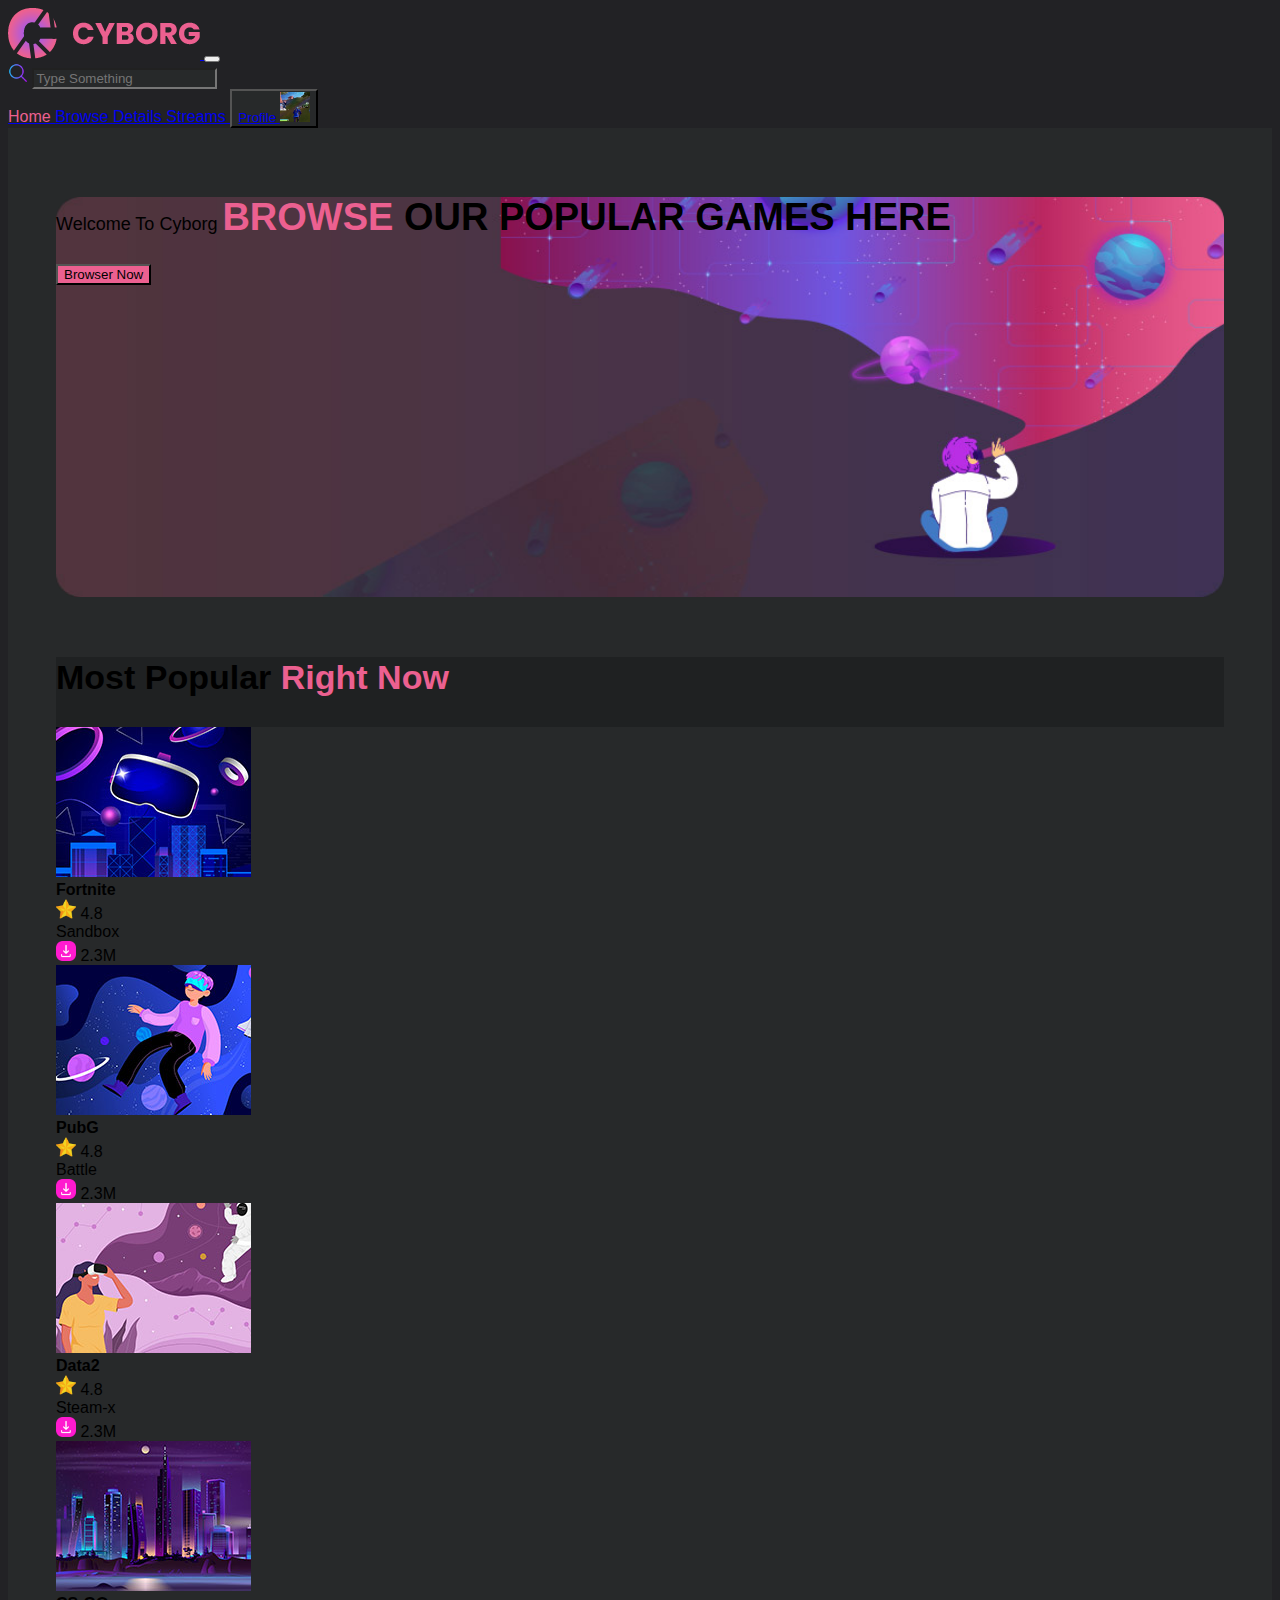
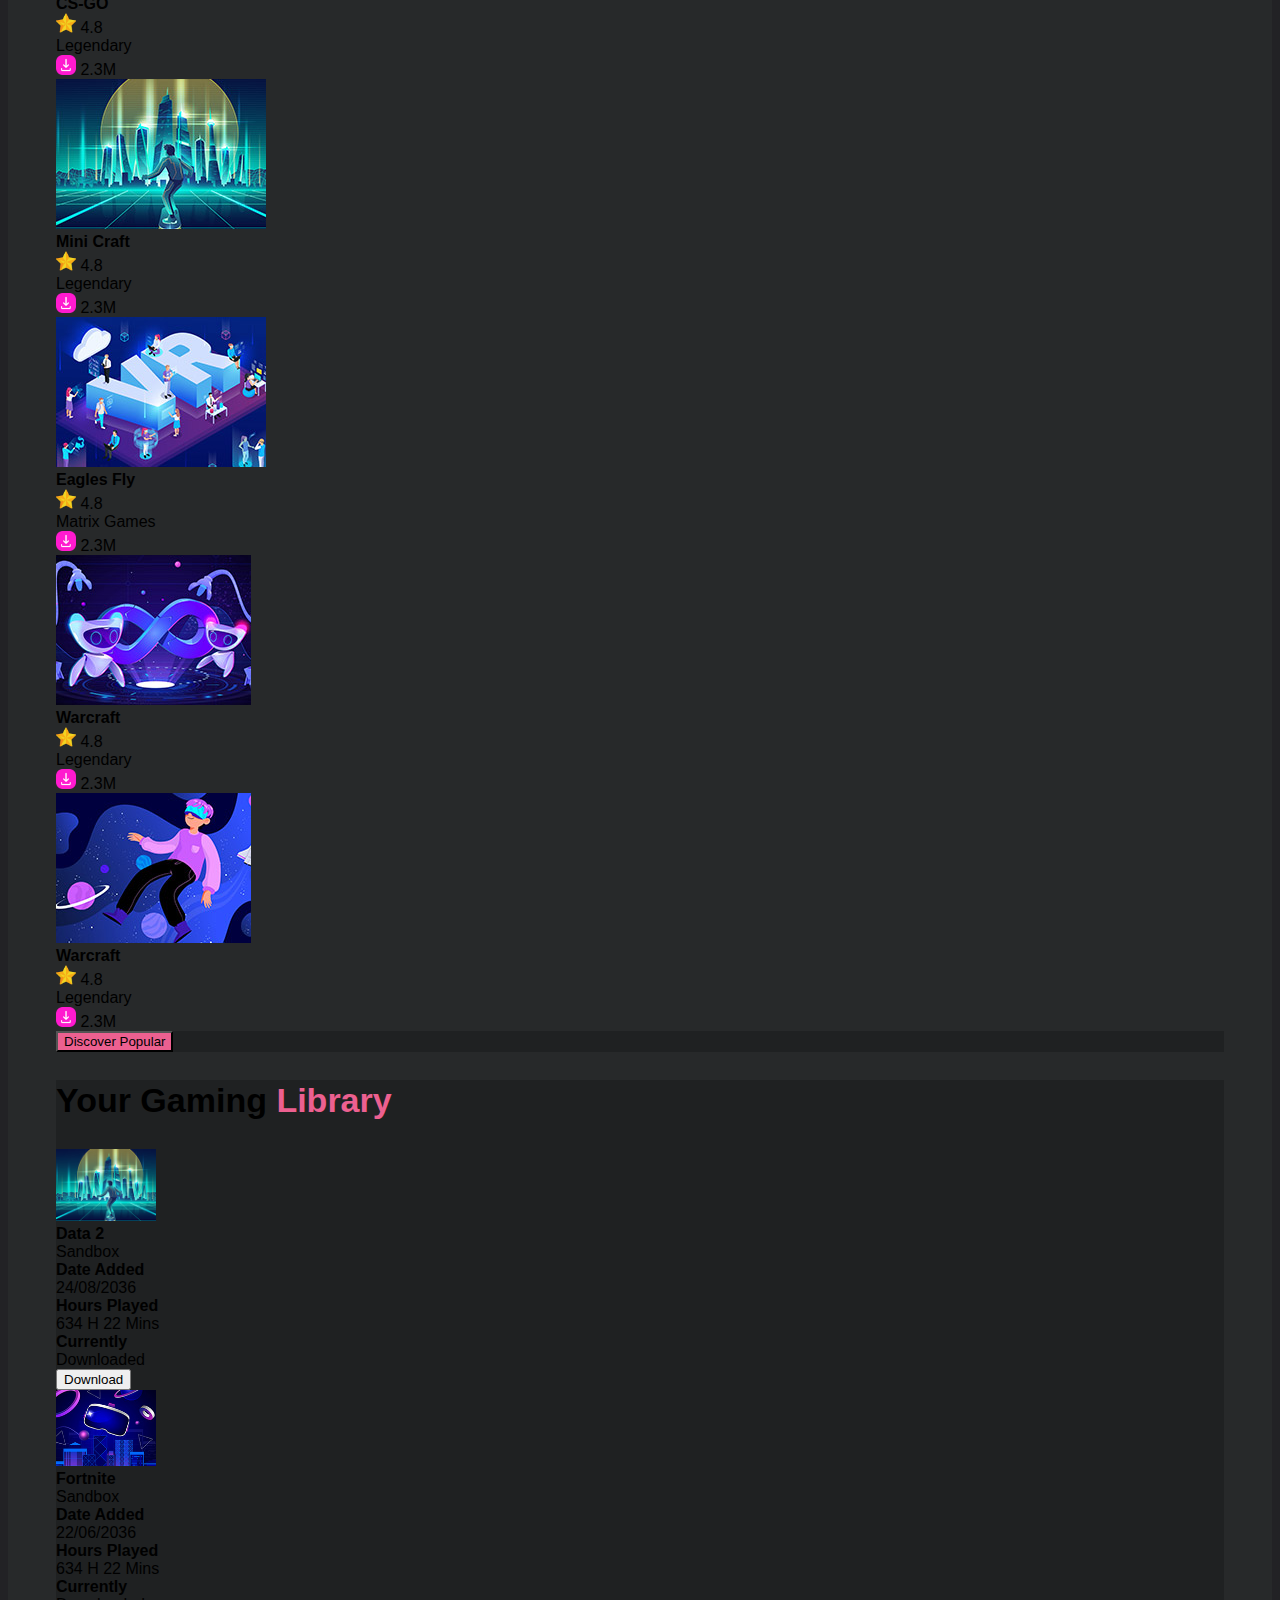
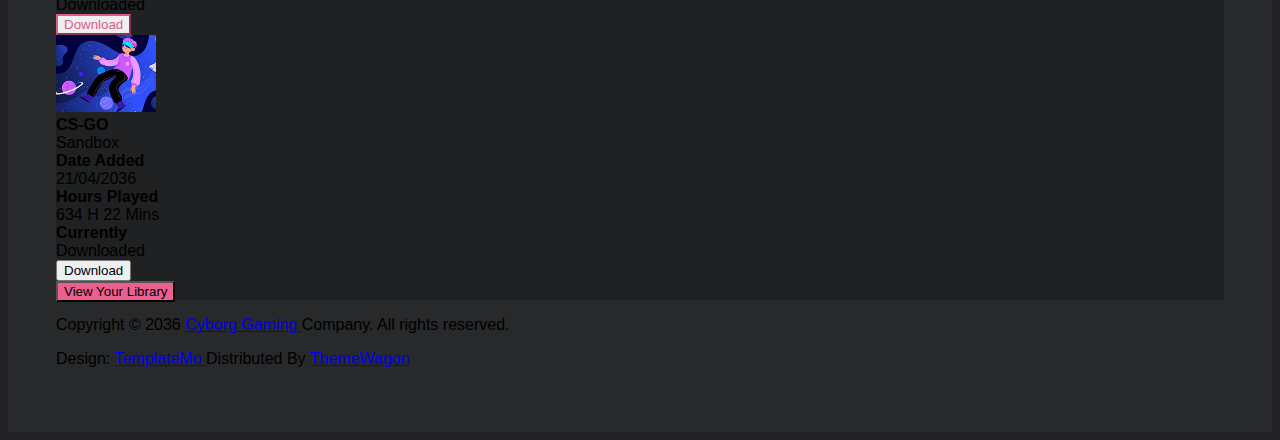
<file: index.html>
<!doctype html>
<html>
  <head>
    <meta charset="utf-8">
    <meta name="viewport" content="width=device-width, initial-scale=1">
    <title>cyborg Home Page</title>
    <link href="https://cdn.jsdelivr.net/npm/bootstrap@5.2.2/dist/css/bootstrap.min.css" rel="stylesheet" integrity="sha384-Zenh87qX5JnK2Jl0vWa8Ck2rdkQ2Bzep5IDxbcnCeuOxjzrPF/et3URy9Bv1WTRi" crossorigin="anonymous">
    <script src="https://cdn.jsdelivr.net/npm/bootstrap@5.2.2/dist/js/bootstrap.bundle.min.js" integrity="sha384-OERcA2EqjJCMA+/3y+gxIOqMEjwtxJY7qPCqsdltbNJuaOe923+mo//f6V8Qbsw3" crossorigin="anonymous"></script>
    <link rel="stylesheet" href="css/css/style.css" />
  </head>
  <body class="body">
        <nav class="navbar navbar-expand-lg body">
            <div class="container">
                <div class="row align-items-center">
                    <div class="col-6 col-sm-12 col-md-3 col-lg-2">
                        <a class="navbar-brand" href="#"><img class="img-fluid me-2" src="image/c_icon.png" alt="cyborn-icon" /> </a>
                        <button class="navbar-toggler" type="button" data-bs-toggle="collapse" data-bs-target="#navbarNavAltMarkup" aria-controls="navbarNavAltMarkup" aria-expanded="false" aria-label="Toggle navigation">
                            <span class="navbar-toggler-icon"></span>
                        </button>
                    </div>
                    <div class="col-12 col-sm-12 col-md-3 col-lg-4 ">
                        <div class="ms-lg-5 border-start ps-lg-5 me-lg-5 me-ls-2 border-1 border-secondary">
                            <div class="search-button position-relative form-group d-flex align-items-center">
                                <img class="position-absolute search-icon" src="image/search_icon.png" alt="search_icon" />
                                <input class="form-control rounded-4 bg-ligh-color border-0 py-2 ps-5 pe-3" type="text"  placeholder="Type Something" />
                            </div>
                        </div>
                    </div>
                    <div class="col">
                        <div class="collapse navbar-collapse" id="navbarNavAltMarkup">
                            <div class="navbar-nav align-items-center col-12 col-sm-12 col-md-3  ms-lg-5 ps-lg-5 mt-2 mb-3">
                                <a class="nav-link active px-4 py-2 text text-secondary" aria-current="page" href="index.html"><span class="text text-pink"> Home </span></a>
                                <a class="nav-link  text-secondary px-4 py-2 text" href="browse.html"> <span class="text"> Browse </span></a>
                                <a class="nav-link  text-secondary px-4 py-2 text" href="details.html"><span class="text"> Details </span></a>
                                <a class="nav-link text-secondary px-4 py-2 text" href="Streams.html"><span class="text"> Streams </span> </a>
                                <button class="rounded-pill profile bg-ligh-color border-0 py-1 px-3 mx-2 d-flex align-items-center">
                                    <a class="nav-link d-inline text-secondary" href="Profile.html">  Profile </a>
                                    <img class="rounded-pill profile-image float-end d-inline" src="image/live_stream_image_1.jpg" alt="girl-image" />
                                </button>
                            </div>
                        </div>
                    </div>
                </div>
            </div>
        </nav>
    <div class="container">
        <div class="bg-ligh-color padding-60 rounded-4">
        <div class="container">
            <div class="row">
                <div class="">
                    <section>
                        <!--section 1st start-->        
                        <div class="col">
                            <div class="main-background-image pt-2 pt-lg-5 ps-5 col-12 col-sm-4 text-white">     
                                    <h1 class="">
                                        <span class="sub-hedding d-inline mt-sm-5 pt-sm-5">
                                            Welcome To Cyborg
                                        </span>
                                        <span class="d-block pt-lg-3 hedding">
                                            <span class="text-pink"> BROWSE</span> OUR POPULAR 
                                        </span>
                                        <span class="hedding">
                                            GAMES HERE
                                        </span>
                                    </h1>
                                        <div class="pt-2 ">
                                            <button type="button" class="btn-primary btn-sm rounded-pill pt-2 pb-2 ps-3 pe-3 border-0 text-white button-bg button" > Browser Now</button>
                                        </div>                    
                            </div>        
                        </div>
                         <!--section 1st end-->
                    </section>
                     <!--section 2st start-->
                    <section>
                        <div class="p-3 rounded-4 bg-color textr-white">
                            <div>
                                <h2 class="h1-font-size mt-2 mb-lg-5 ps-3">
                                    <span class="text-decoration-underline text-white"> Most Popular</span><span class="text-pink"> Right Now</span>
                                </h2> 
                            </div>
                            <div class="container">
                                <div class="row text-white">
                                    <div class="col-12 col-sm-12 col-md-6 col-lg-3">
                                        <div class="bg-ligh-color rounded-4 p-3 p-4 mt-3 pt-4 pb-4 text-white">
                                            <div>
                                                <img class="rounded-4 img-fluid ms-1" src="image/games_list_2.jpg" alt="dark_blue_background" />
                                            </div>
                                            <div>
                                                <div class="float-start pt-2">
                                                    <span class="pt-2 d-inline text-white">
                                                        <strong>Fortnite</strong>
                                                    </span>
                                                </div>
                                                <div class="float-end">
                                                    <img class="float-end mt-2 star-icon" src="image/star.png" alt="star_icon" />
                                                    <span class="float-end pe-2 mt-2 text-white ">
                                                        4.8
                                                    </span>
                                                </div>
                                                <div class="float-clear"></div>
                                                <div class="text-secondary">
                                                    <div class="float-start">
                                                        <span class="display-inline-block"> 
                                                        Sandbox
                                                        </span>
                                                    </div>
                                                    <div class="float-end">
                                                        <img class="float-end star-icon" src="image/download.png" alt="download_icon"  />
                                                            <span class="float-end pe-2 display-inline-block">
                                                                2.3M
                                                            </span>
                                                    </div>
                                                </div>
                                                    <div class="float-clear"></div>
                                            
                                            </div>
                                        </div>

                                    </div>
                                    <div class="col-12 col-sm-12 col-md-6 col-lg-3">
                                        <div class=" bg-ligh-color rounded-4 p-4 mt-3">
                                            <div>
                                            <img class="border-radius rounded-4 img-fluid " src="image/games_list_3.jpg" alt="one_man_image" />
                                            </div>
                                            <div>
                                            <div class="float-start">
                                                <span class="pt-2 display-inline-block text-white">
                                                    <strong>PubG</strong>
                                                </span>
                                            </div>
                                            <div class="float-end">
                                                <img class="float-end mt-2 star-icon" src="image/star.png" alt="star_icon" />
                                                <span class="float-end pe-2 mt-2 text-white">
                                                    4.8
                                                </span>
                                            </div>
                                            <div class="float-clear"></div>
                                            <div class="text-secondary">
                                                <div class="float-start">
                                                    <span class="d-inline"> 
                                                        Battle
                                                    </span>
                                                    </div>
                                                    <div class="float-end">
                                                    <img class="float-end star-icon" src="image/download.png" alt="download_icon"  />
                                                        <span class="float-end pe-2 d-inline">
                                                            2.3M
                                                        </span>
                                                    </div>
                                                    <div class="float-clear"></div>
                                            </div>
                                        </div>
                                        </div>

                                    </div>
                                    <div class="col-12 col-sm-12 col-md-6 col-lg-3">
                                        <div class="bg-ligh-color rounded-4 p-4 mt-3">
                                                    <div>
                                                    <img class="border-radius rounded-4 img-fluid " src="image/games_list_4.jpg" alt="yelloe_shart_man"/>
                                                    </div>
                                                    <div>
                                                        <div class="float-start">
                                                            <span class="pt-2 display-inline-block text-white">
                                                                <strong>Data2</strong>
                                                            </span>
                                                        </div>
                                                        <div class="float-end">
                                                            <img class="float-end mt-2 star-icon" src="image/star.png" alt="star_icon" />
                                                            <span class="float-end pe-2 mt-2">
                                                                4.8
                                                            </span>
                                                        </div>
                                                        <div class="float-clear"></div>
                                                        <div class="text-secondary">
                                                            <div class="float-start">
                                                                <span class=""> 
                                                                    Steam-x
                                                                </span>
                                                            </div>
                                                            <div class="float-end">
                                                            <img class="float-end star-icon" src="image/download.png" alt="download_icon"  />
                                                                <span class="float-end pe-2 ">
                                                                    2.3M
                                                                </span>
                                                            </div>
                                                            <div class="float-clear"></div>
                                                        </div>
                                                    </div>
                                        </div>
                                    </div>
                                    <div class="col-12 col-sm-12 col-md-6 col-lg-3">
                                        <div class="">
                                                <div class="bg-ligh-color rounded-4 p-4 mt-3">
                                                    <div>
                                                        <img class="border-radius rounded-4 img-fluid " src="image/games_list_5.jpg" alt="buildings"/>
                                                    </div>
                                                    <div>
                                                        <div class="float-start">
                                                            <span class="pt-2 d-inline text-white">
                                                                <strong> CS-GO</strong>
                                                            </span>
                                                        </div>
                                                        <div class="float-end">
                                                            <img class="float-end mt-2 star-icon" src="image/star.png" alt="star_icon" />
                                                            <span class="float-end pe-2 mt-2">
                                                                4.8
                                                            </span>
                                                        </div>
                                                        <div class="float-clear"></div>
                                                        <div class="text-secondary">
                                                            <div class="float-start">
                                                                <span class="d-inline"> 
                                                                    Legendary
                                                                </span>
                                                            </div>
                                                            <div class="float-end">
                                                                <img class="float-end star-icon" src="image/download.png" alt="download_icon"  />
                                                                <span class="float-end pe-2 display-inline-block">
                                                                    2.3M
                                                                </span>
                                                            </div>
                                                            <div class="float-clear"></div>
                                                        </div>
                                                    </div>
                                                </div>
                    
                                        </div>
                                    </div>
                                </div>
                            </div>

                            <div class="container">
                                <div class="row pt-4 pb-4 text-white">
                                    <div class="col-12 col-sm-12 col-md-6 col-lg-3">
                                        <div class="bg-ligh-color rounded-4 p-3 pt-4 p-4 mt-3 pb-4 text-white ">
                                            <div>
                                                <img class="border-radius rounded-4 img-fluid ms-1" src="image/games.jpg" alt="sky_blue_background"  />
                                            </div>
                                            <div>
                                                <div class="float-start pt-2">
                                                    <span class="pt-2 d-inline text-white">
                                                        <strong>Mini Craft</strong>
                                                    </span>
                                                </div>
                                                <div class="float-end">
                                                    <img class="float-end mt-2 star-icon" src="image/star.png" alt="star_icon" />
                                                    <span class="float-end pe-2 mt-2 text-white">
                                                        4.8
                                                    </span>
                                                </div>
                                                <div class="float-clear"></div>
                                                <div class="text-secondary">
                                                    <div class="float-start">
                                                        <span class="display-inline-block"> 
                                                            Legendary
                                                        </span>
                                                    </div>
                                                    <div class="float-end">
                                                        <img class="float-end star-icon" src="image/download.png" alt="download_icon"  />
                                                            <span class="float-end pe-2 display-inline-block">
                                                                2.3M
                                                            </span>
                                                    </div>
                                                </div>
                                                    <div class="float-clear"></div>
                                            
                                            </div>
                                        </div>

                                    </div>
                                    <div class="col-12 col-sm-12 col-md-6 col-lg-3">
                                        <div class="bg-ligh-color rounded-4 p-4 mt-3">
                                            <div>
                                            <img class="border-radius rounded-4 img-fluid" src="image/games_list_06.jpg" alt="vr_text"/>
                                            </div>
                                            <div>
                                                <div class="float-start">
                                                    <span class="pt-2 display-inline-block text-white">
                                                        <strong>Eagles Fly</strong>
                                                    </span>
                                                </div>
                                                <div class="float-end">
                                                    <img class="float-end mt-2 star-icon" src="image/star.png" alt="star_icon" />
                                                    <span class="float-end pe-2 mt-2">
                                                        4.8
                                                    </span>
                                                </div>
                                                <div class="float-clear"></div>
                                                <div class="text-secondary">
                                                    <div class="float-start">
                                                        <span class=""> 
                                                            Matrix Games
                                                        </span>
                                                    </div>
                                                    <div class="float-end">
                                                    <img class="float-end star-icon" src="image/download.png" alt="download_icon"  />
                                                        <span class="float-end pe-2 ">
                                                            2.3M
                                                        </span>
                                                    </div>
                                                    <div class="float-clear"></div>
                                                </div>
                                            </div>
                                        </div>
                                    </div>
                                    
                                    
                                    <div class="col-12 col-sm-12 col-md-6 col-lg-3">
                                        <div class="">
                                            <div class="bg-ligh-color rounded-4 p-4 mt-3">
                                                <div>
                                                    <img class="border-radius rounded-4 img-fluid" src="image/games_list_8.jpg" alt="2_man" />
                                                </div>
                                                <div>
                                                    <div class="float-start">
                                                        <span class="pt-2 d-inline text-white">
                                                            <strong> Warcraft</strong>
                                                        </span>
                                                    </div>
                                                    <div class="float-end">
                                                        <img class="float-end mt-2 star-icon" src="image/star.png" alt="star_icon" />
                                                        <span class="float-end pe-2 mt-2">
                                                            4.8
                                                        </span>
                                                    </div>
                                                    <div class="float-clear"></div>
                                                    <div class="text-secondary">
                                                        <div class="float-start">
                                                            <span class="d-inline"> 
                                                                Legendary
                                                            </span>
                                                        </div>
                                                        <div class="float-end">
                                                            <img class="float-end star-icon" src="image/download.png" alt="download_icon"  />
                                                            <span class="float-end pe-2 display-inline-block">
                                                                2.3M
                                                            </span>
                                                        </div>
                                                        <div class="float-clear"></div>
                                                    </div>
                                                </div>
                                            </div>
                
                                        </div>
                                    </div>
                                    <div class="col-12 col-sm-12 col-md-6 col-lg-3">
                                        <div class="">
                                            <div class="bg-ligh-color rounded-4 p-4 mt-3">
                                                <div>
                                                    <img class="border-radius rounded-4 img-fluid"  src="image/games_list_3.jpg" alt="one_man_image"  />
                                                </div>
                                                <div>
                                                    <div class="float-start">
                                                        <span class="pt-2 d-inline text-white">
                                                            <strong> Warcraft</strong>
                                                        </span>
                                                    </div>
                                                    <div class="float-end">
                                                        <img class="float-end mt-2 star-icon" src="image/star.png" alt="star_icon" />
                                                        <span class="float-end pe-2 mt-2">
                                                            4.8
                                                        </span>
                                                    </div>
                                                    <div class="float-clear"></div>
                                                    <div class="text-secondary">
                                                        <div class="float-start">
                                                            <span class="d-inline"> 
                                                                Legendary
                                                            </span>
                                                        </div>
                                                        <div class="float-end">
                                                            <img class="float-end star-icon" src="image/download.png" alt="download_icon"  />
                                                            <span class="float-end pe-2 display-inline-block">
                                                                2.3M
                                                            </span>
                                                        </div>
                                                        <div class="float-clear"></div>
                                                    </div>
                                                </div>
                                            </div>
                
                                        </div>
                                    </div>
                                </div>
                            </div>
                            <div class="col-12-col-sm-12 text-center">
                                <button class="button-bg text-white border-0 rounded-pill p-2 pe-lg-5 ps-lg-5  mt-3 button" type="button">
                                    Discover Popular
                                </button>
                            </div>
                    
                        </div>
                    </section>
                     <!--section 2st end-->
                </div>
            </div>
        </div>
        <!--section 3rd start-->
        <section class="bg-color mt-4 rounded-4">
            <div class="container">
                <div class="row">
                    <div class="col">
                        <h2 class="h1-font-size mt-5 mb-5 ps-3  mt-5 rounded-4">
                            <span class="text-decoration-underline text-white"> Your Gaming</span><span class="text-pink"> Library</span>
                        </h2> 
                        <div class="container">
                            <div class="text-white text-center border-secondary border-top-1 border-bottom pb-3">
                                <div class="row">
                                    <div class="col-12 col-sm-6 col-xl-3 mt-xs-4 mt-sm-2 ">
                                        <div class="text-white text-center border-secondary d-flex d-sm-block flex-column justify-content-center">
                                            <img class="rounded-4 mb-3 float-sm-start mx-auto section-3-image-width" src="image/games.jpg" alt="sky_blue_background"/>
                                            <div class="">
                                                <strong>
                                                    Data 2
                                                </strong> 
                                            </div>
                                            <div class="pt-1 pt-lg-1 text-secondary">
                                                Sandbox
                                            </div>
                                        </div>
                                    </div>
                                    <div class="col-12 col-sm-6 col-xl-2 mt-xs-4 mt-sm-2 ">
                                        <div class="mt-2 mt-lg-0">
                                            <strong>
                                                Date Added
                                            </strong>
                                        </div>
                                        <div class=" text-secondary pt-1 pt-lg-1 ">
                                            24/08/2036
                                        </div>
                                    </div>
                                    <div class="col-12 col-sm-6 col-xl-2 mt-xs-4 mt-sm-2">
                                        <div class="mt-2 mt-lg-0">
                                            <strong>
                                                Hours Played
                                            </strong>
                                        </div>
                                        <div class=" text-secondary pt-1 pt-lg-1 ">
                                            634 H 22 Mins
                                        </div>
                                    </div>
                                    <div class="col-12 col-sm-6 col-xl-2 mt-xs-4 mt-sm-2 ">
                                            <div class="mt-2 mt-lg-0">
                                                <strong>
                                                    Currently
                                                </strong>
                                            </div>
                                            <div class=" text-secondary pt-1 pt-lg-1 ">
                                                Downloaded
                                            </div>
                                    </div>
                                    <div class="col-12 col-sm-6 col-xl-3 mt-xs-4 mt-sm-4 mt-3 mt-lg-0 ">
                                        <button class="rounded-pill bg-transparent ps-5 pe-5 pt-2 pb-2 text-secondary border border-1  border-secondary " type="button" class="btn btn-outline-secondary">
                                            Download
                                        </button>
                                    </div>
                                </div>
                            </div>
                        </div>
                    </div>
                </div>
                <div class="container">
                    <div class="text-white text-center border-secondary border-top-1 border-bottom mt-4 pb-3">
                        <div class="row">
                                <div class="col-12 col-sm-6 col-xl-3 mt-xs-4 mt-sm-2 d-flex d-sm-block flex-column justify-content-center">
                                    <img class="rounded-4 mb-3 float-sm-start mx-auto section-3-image-width" src="image/games_list_2.jpg" alt="dark_blue_background" />
                                        <div  class="mt-2 mt-lg-0">
                                            <strong>
                                                Fortnite
                                            </strong> 
                                        </div>
                                        <div class="pt-1 pt-lg-1  text-secondary">
                                            Sandbox
                                        </div>
                                </div>
                                <div class="col-12 col-sm-6 col-xl-2 mt-xs-4 mt-sm-2">
                                        <div  class="mt-2 mt-lg-0">
                                            <strong>
                                                Date Added
                                            </strong>
                                        </div>
                                        <div class="pt-1 pt-lg-1  text-secondary">
                                            22/06/2036
                                        </div>
                                </div>
                                <div class="col-12 col-sm-6 col-xl-2 mt-xs-4 mt-sm-2">
                                        <div  class="mt-2 mt-lg-0">
                                            <strong>
                                                Hours Played
                                            </strong>
                                        </div>
                                        <div class="pt-1 pt-lg-1  text-secondary">
                                            634 H 22 Mins
                                        </div>
                                </div>
                                <div class="col-12 col-sm-6 col-xl-2 mt-xs-4 mt-sm-2">
                                    <div  class="mt-2 mt-lg-0">
                                        <strong>
                                            Currently
                                        </strong>
                                    </div>
                                    <div class="pt-1 pt-lg-1  text-secondary">
                                        Downloaded
                                    </div>
                                </div>
                                <div class="col-12 col-sm-6 col-xl-3 mt-xs-4 mt-sm-4 mt-3 mt-lg-0">
                                    <button class="rounded-pill ps-5 pe-5 pt-2 pb-2 border-1 text-pink button-border-color btn btn-outline-secondary button" type="button">
                                        Download
                                    </button>
                                </div>
                        </div>
                    </div>
                </div>
                <div class="container">
                    <div class="text-white text-center border-secondary border-top-1 border-bottom pb-3 mt-4">
                        <div class="row">
                            <div class="col-12 col-sm-6 col-xl-3 mt-xs-4 mt-sm-2 d-flex d-sm-block flex-column justify-content-center">
                            <img class="rounded-4 mb-3 float-sm-start mx-auto section-3-image-width"  src="image/games_list_3.jpg" alt="sky_blue_background"  />
                                <div  class="mt-2 mt-lg-0">
                                    <strong>
                                        CS-GO
                                    </strong> 
                                </div>
                                <div class="pt-1 pt-lg-1 text-secondary">
                                    Sandbox
                                </div>
                            </div>
                            <div class="col-12 col-sm-6 col-xl-2 mt-xs-4 mt-sm-2 ">
                                <div  class="mt-2 mt-lg-0">
                                    <strong>
                                        Date Added
                                    </strong>
                                </div>
                                <div class="pt-1 pt-lg-1 text-secondary">
                                    21/04/2036
                                </div>
                            </div>
                            <div class="col-12 col-sm-6 col-xl-2 mt-xs-4 mt-sm-2 ">
                                <div  class="mt-2 mt-lg-0">
                                    <strong>
                                        Hours Played
                                    </strong>
                                </div>
                                <div class="pt-1 pt-lg-1 text-secondary">
                                    634 H 22 Mins
                                </div>
                            </div>
                            <div class="col-12 col-sm-6 col-xl-2 mt-xs-4 mt-sm-2 ">
                                <div  class="mt-2 mt-lg-0">
                                    <strong>
                                        Currently
                                    </strong>
                                </div>
                                <div class="pt-1 pt-lg-1 text-secondary">
                                    Downloaded
                                </div>
                            </div>
                            <div class="col-12 col-sm-6 col-xl-3 mt-xs-4 mt-sm-4 mt-3 mt-lg-0">
                            <button class="rounded-pill bg-transparent ps-5 pe-5 pt-2 pb-2 text-secondary border border-1  border-secondary " type="button" class="btn btn-outline-secondary">
                                Download
                            </button>
                            </div>
                        </div>
                    </div>
                </div>
            </div>
            <div class="text-center  mt-3 pb-3 mt-lg-0 pb-lg-0">
                <button class="button-bg text-white border-0 rounded-pill p-lg-2 pe-xl-5 ps-xl-5 mt-xl-4 button text button-margin" type="button">
                    View Your Library
                </button>
            </div>
        </section>
        <!--section 3rd start-->
        

            <footer class="footer text-white text-center mt-5">
                <p class="copyright-text">
                    Copyright © 2036 <a class="text-white text-decoration-none" href="#cyborg gaming"><span class="text"> Cyborg Gaming </span></a> Company. All rights reserved.
                </p>
                <p class="font-family copyright-text">
                    Design: <a class="text-white text-decoration-none" href="#temltemo"><span class="text"> TemplateMo </span></a> Distributed By <a class="text-white text-decoration-none" href="#themewagon"><span class="text"> ThemeWagon </span></a>
                </p>
            </footer>
      </div>
    </div> 
      <script src="https://cdn.jsdelivr.net/npm/@popperjs/core@2.11.6/dist/umd/popper.min.js" integrity="sha384-oBqDVmMz9ATKxIep9tiCxS/Z9fNfEXiDAYTujMAeBAsjFuCZSmKbSSUnQlmh/jp3" crossorigin="anonymous"></script>
      <script src="https://cdn.jsdelivr.net/npm/bootstrap@5.2.2/dist/js/bootstrap.min.js" integrity="sha384-IDwe1+LCz02ROU9k972gdyvl+AESN10+x7tBKgc9I5HFtuNz0wWnPclzo6p9vxnk" crossorigin="anonymous"></script>
  </body>
</html>
</file>
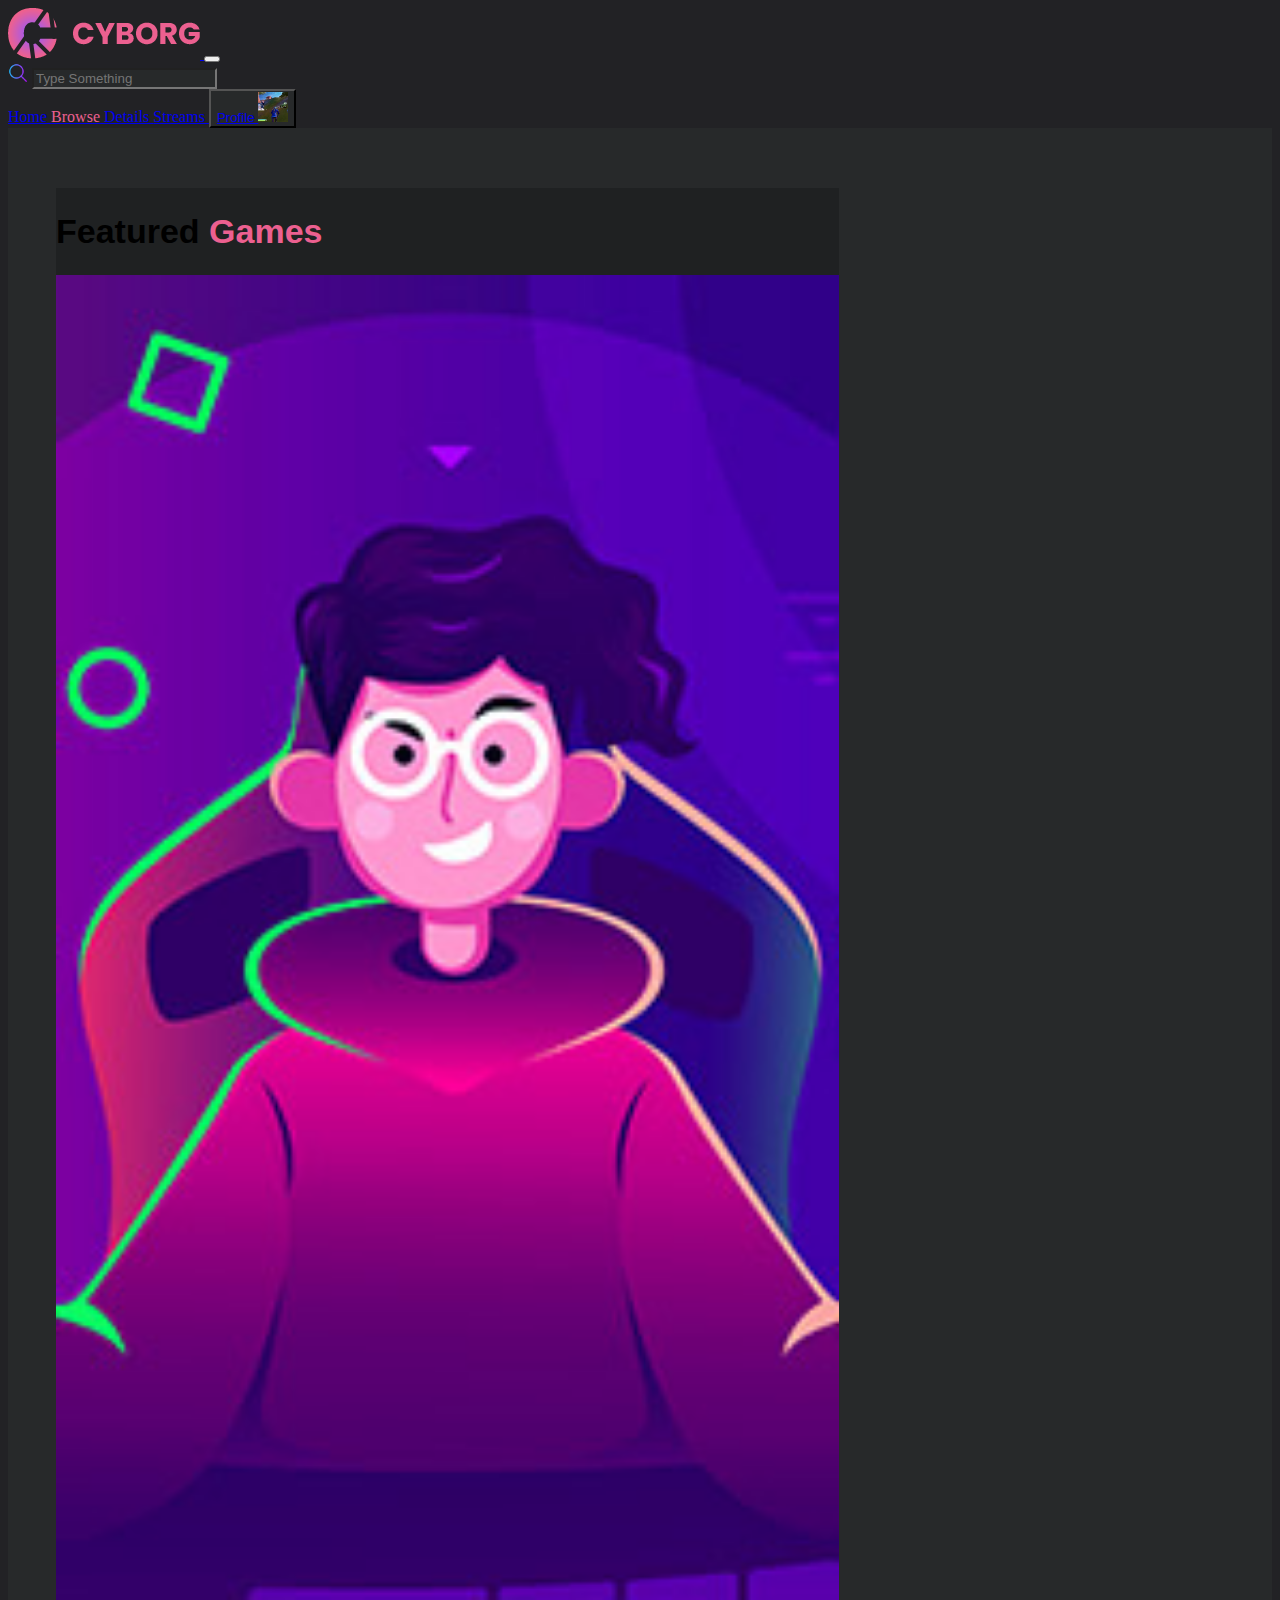
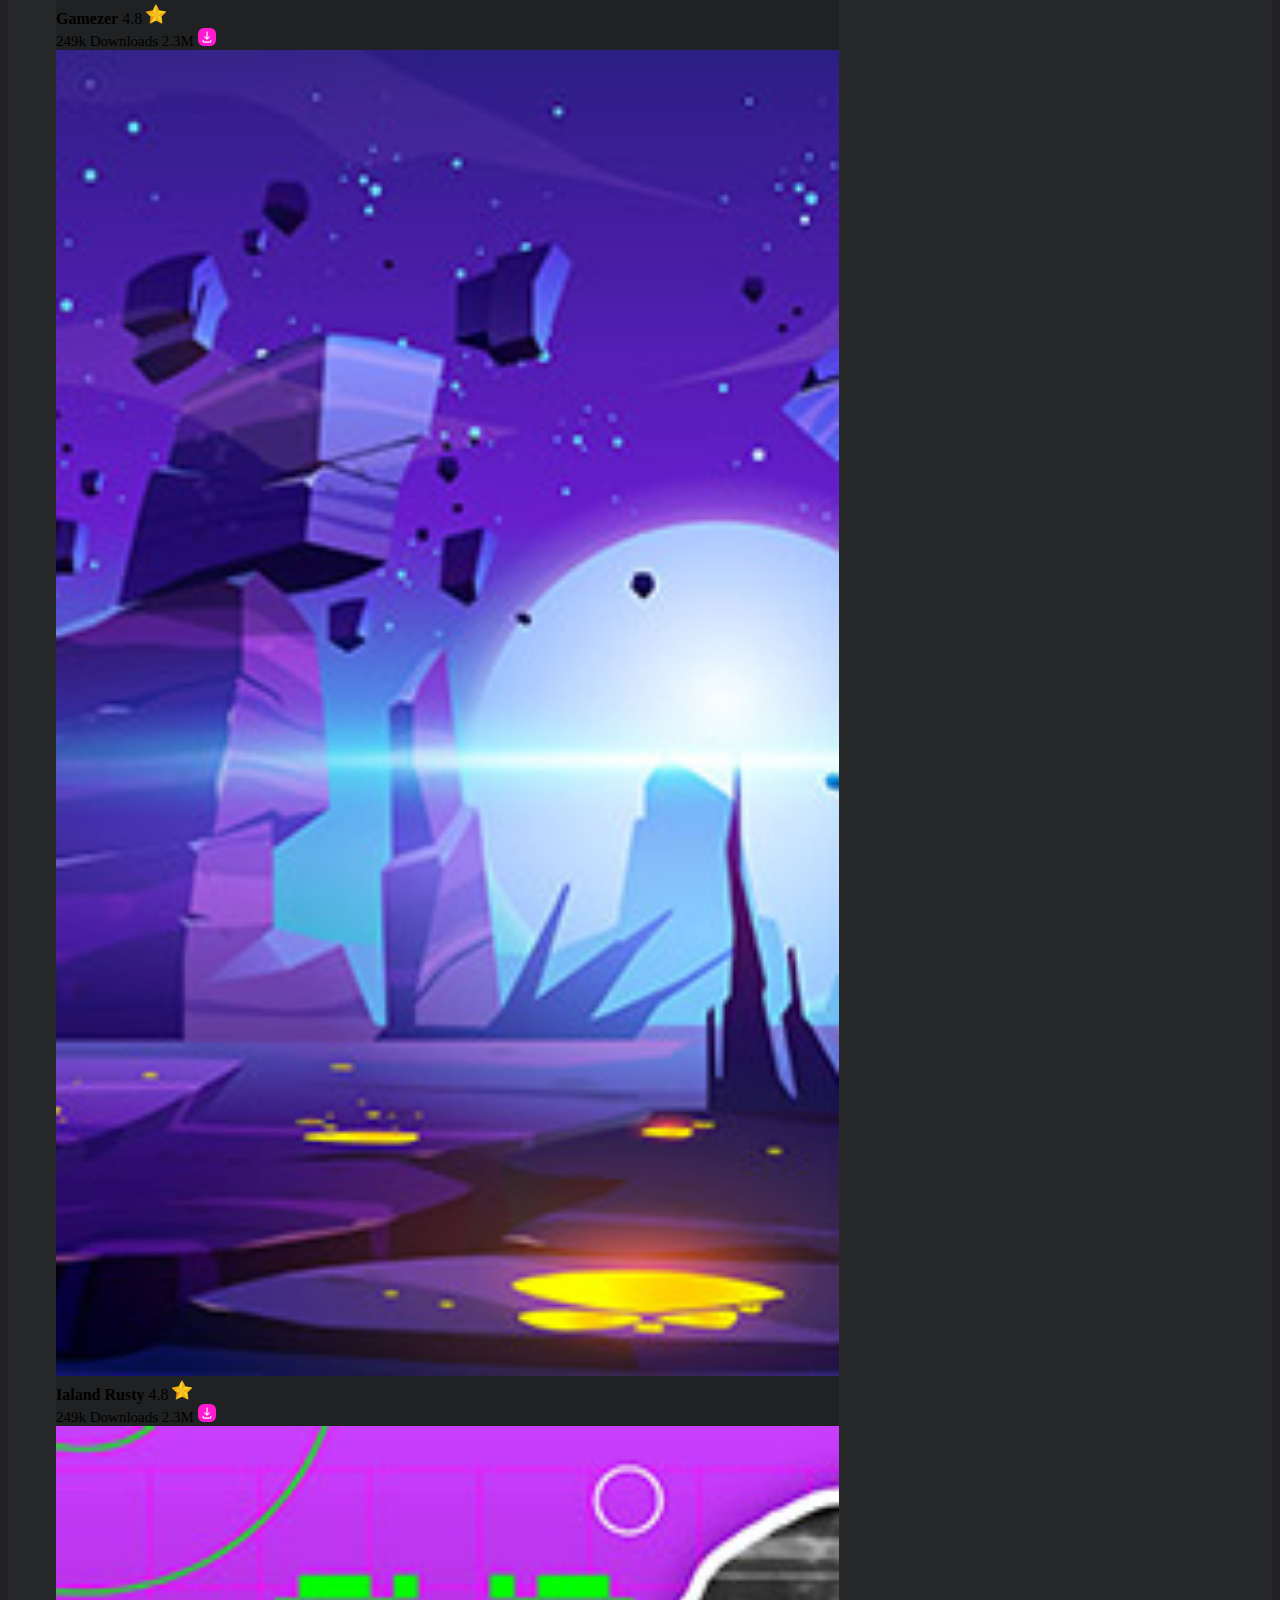
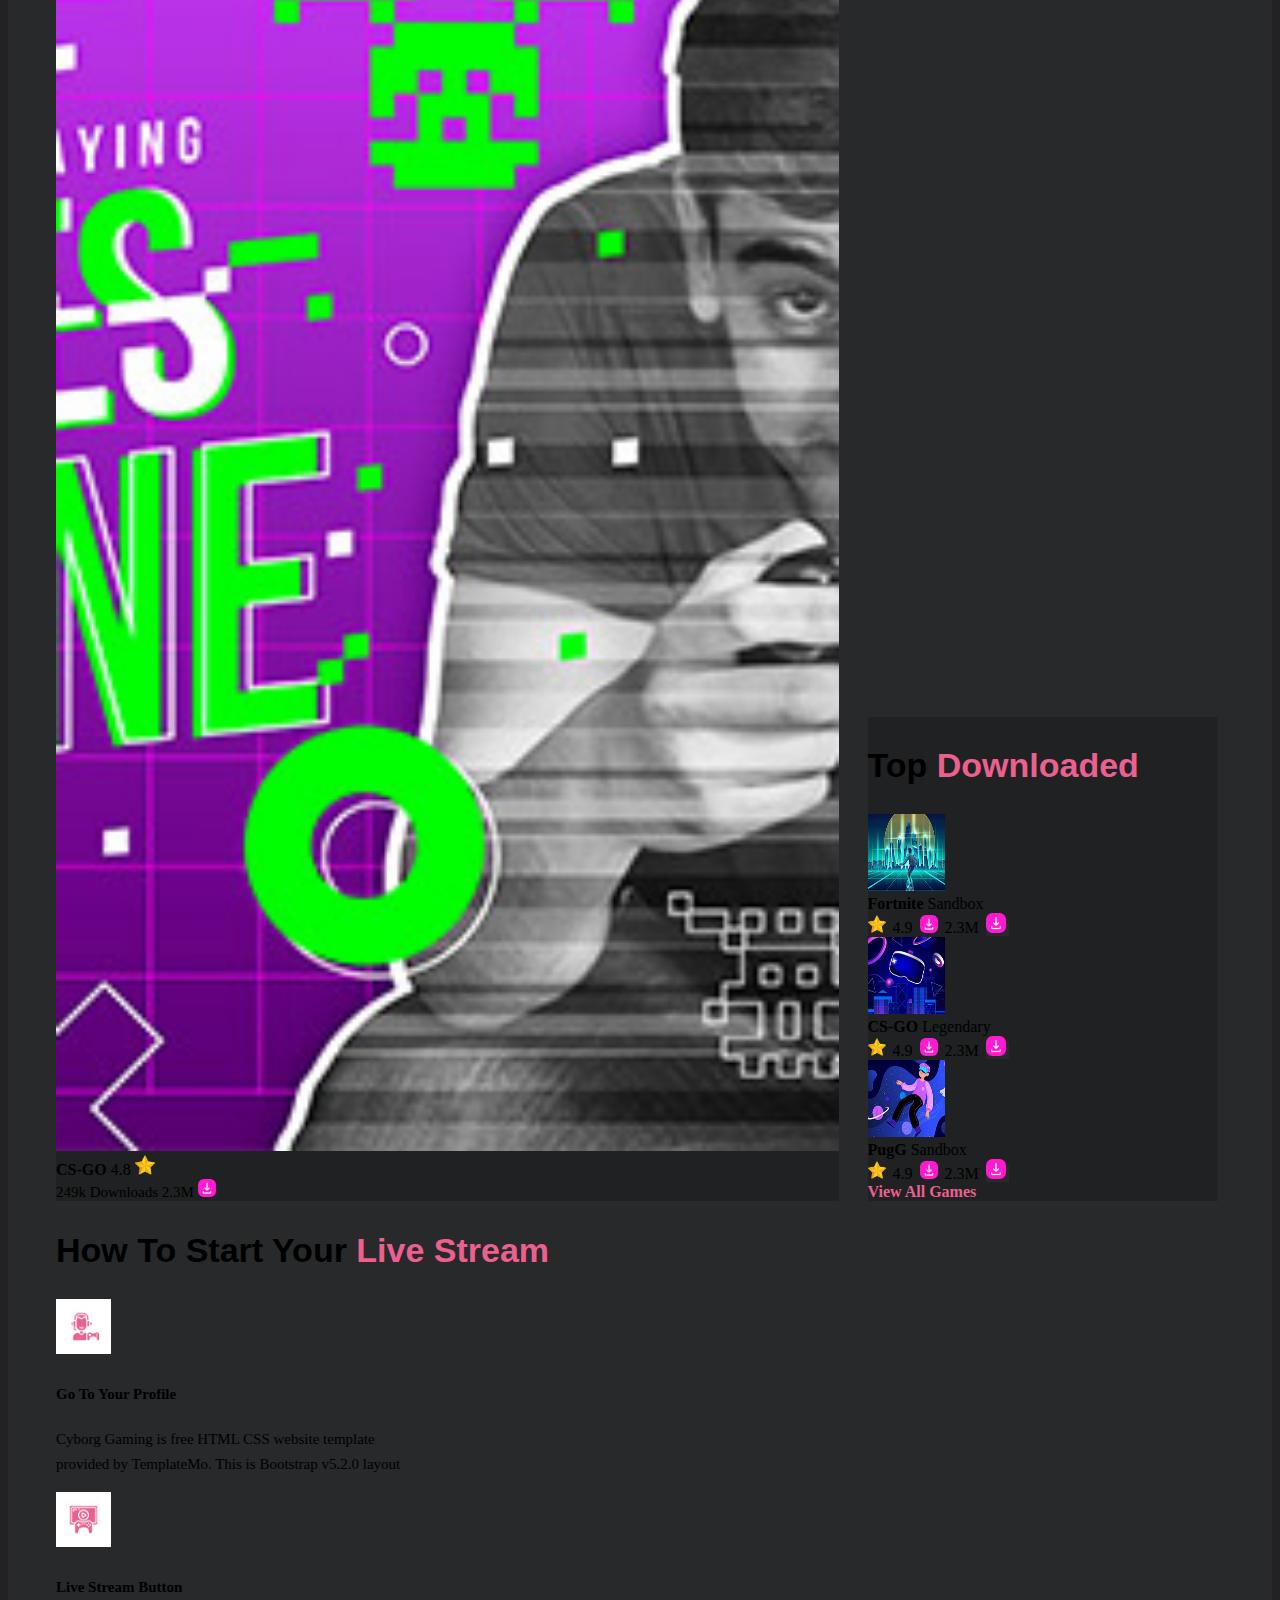
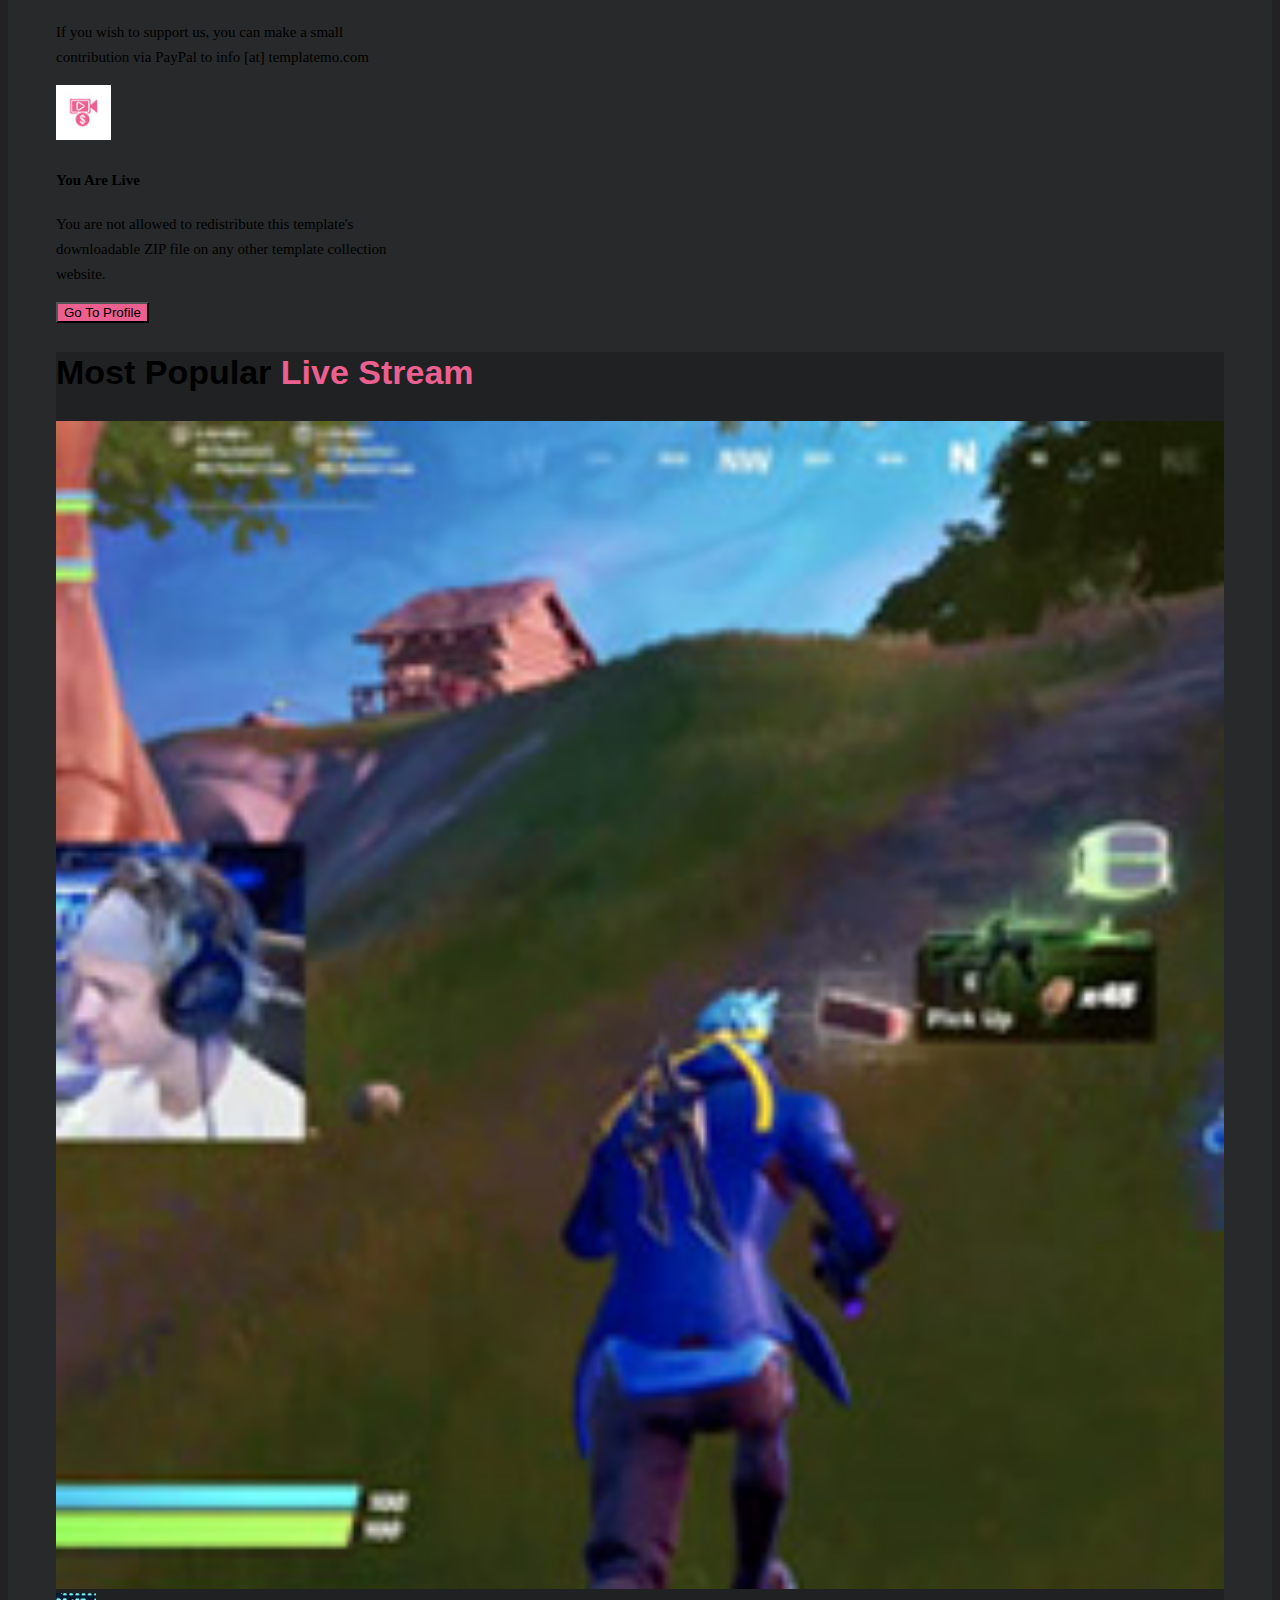
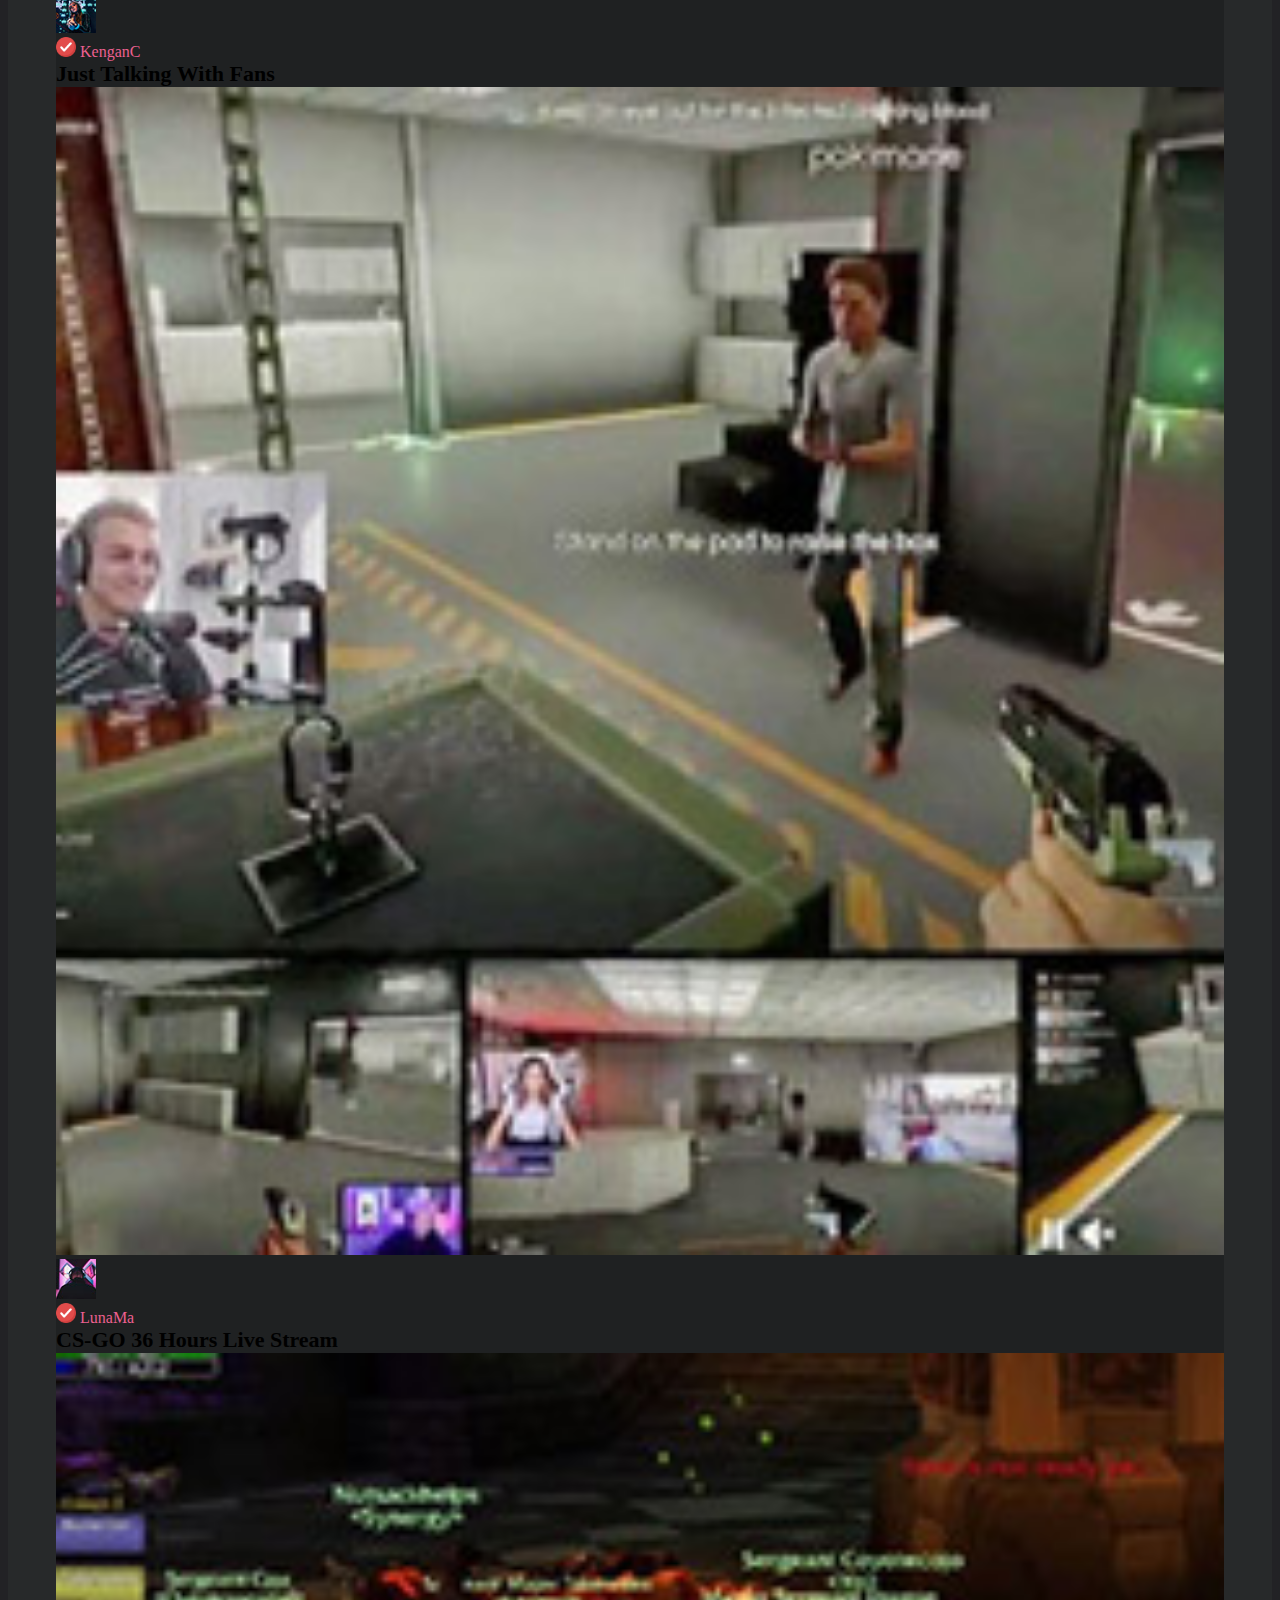
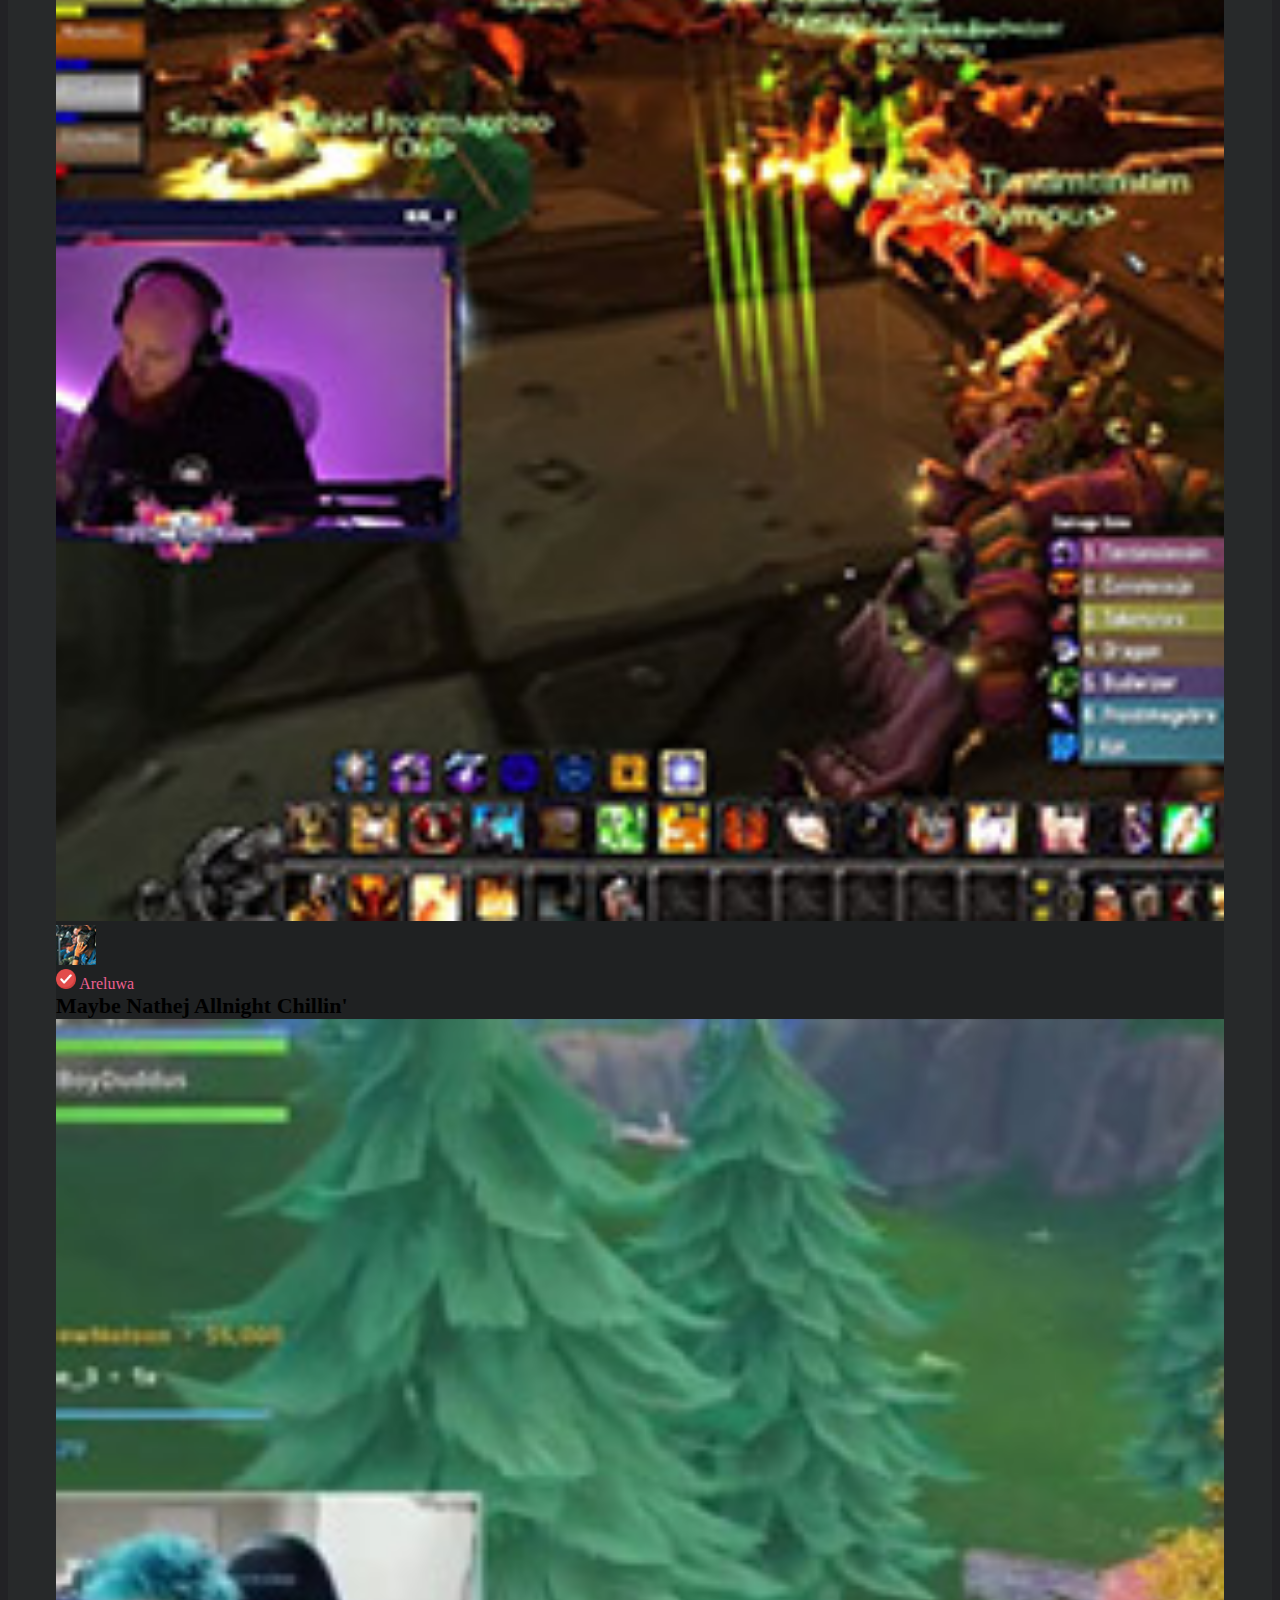
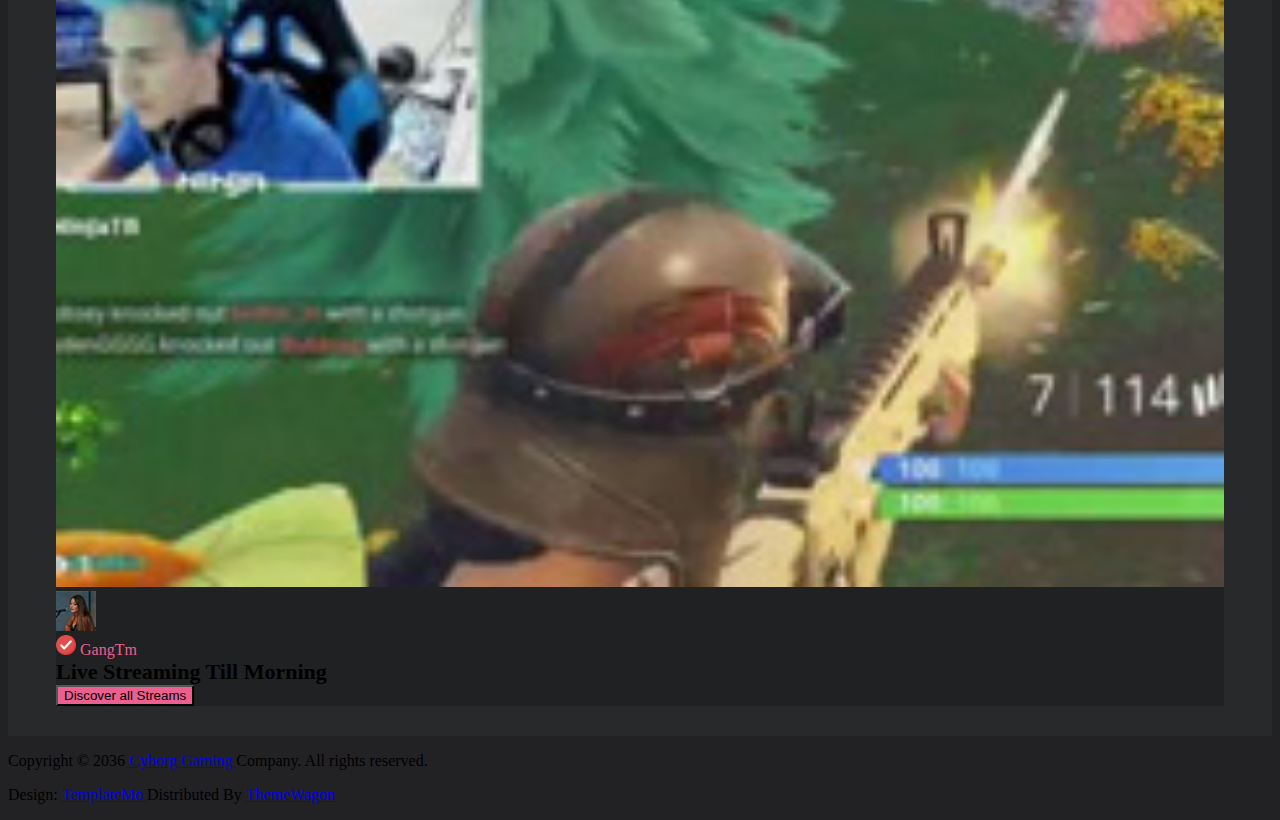
<file: browse.html>
<!doctype html>
<html>
  <head>
    <meta charset="utf-8">
    <meta name="viewport" content="width=device-width, initial-scale=1">
    <title>cyborg Browse Page</title>
    <link href="https://cdn.jsdelivr.net/npm/bootstrap@5.2.2/dist/css/bootstrap.min.css" rel="stylesheet" integrity="sha384-Zenh87qX5JnK2Jl0vWa8Ck2rdkQ2Bzep5IDxbcnCeuOxjzrPF/et3URy9Bv1WTRi" crossorigin="anonymous">
    <script src="https://cdn.jsdelivr.net/npm/bootstrap@5.2.2/dist/js/bootstrap.bundle.min.js" integrity="sha384-OERcA2EqjJCMA+/3y+gxIOqMEjwtxJY7qPCqsdltbNJuaOe923+mo//f6V8Qbsw3" crossorigin="anonymous"></script>
    <link rel="stylesheet" href="css/css/browse.css" />
  </head>
  <body class="body">
    <nav class="navbar navbar-expand-lg body">
      <div class="container">
          <div class="row align-items-center">
              <div class="col-6 col-sm-12 col-md-3 col-lg-2">
                  <a class="navbar-brand" href="#"><img class="img-fluid me-2" src="image/c_icon.png" alt="cyborn-icon" /> </a>
                  <button class="navbar-toggler" type="button" data-bs-toggle="collapse" data-bs-target="#navbarNavAltMarkup" aria-controls="navbarNavAltMarkup" aria-expanded="false" aria-label="Toggle navigation">
                      <span class="navbar-toggler-icon"></span>
                  </button>
              </div>
              <div class="col-12 col-sm-12 col-md-3 col-lg-4 ">
                  <div class="ms-lg-5 border-start ps-lg-5 me-lg-5 me-ls-2 border-1 border-secondary">
                      <div class="search-button position-relative form-group d-flex align-items-center">
                          <img class="position-absolute search-icon" src="image/search_icon.png" alt="search_icon" />
                          <input class="form-control rounded-4 bg-ligh-color border-0 py-2 ps-5 pe-3" type="text"  placeholder="Type Something" />
                      </div>
                  </div>
              </div>
              <div class="col">
                  <div class="collapse navbar-collapse" id="navbarNavAltMarkup">
                      <div class="navbar-nav align-items-center col-12 col-sm-12 col-md-3  ms-lg-5 ps-lg-5 mt-2 mb-3">
                          <a class="nav-link active px-4 py-2 text text-secondary" aria-current="page" href="index.html"><span class="text "> Home </span></a>
                          <a class="nav-link  text-secondary px-4 py-2 text" href="browse.html"> <span class="text text-pink"> Browse </span></a>
                          <a class="nav-link  text-secondary px-4 py-2 text" href="details.html"><span class="text"> Details </span></a>
                          <a class="nav-link text-secondary px-4 py-2 text" href="Streams.html"><span class="text"> Streams </span> </a>
                          <button class="rounded-pill profile bg-ligh-color border-0 py-1 px-3 mx-2 d-flex align-items-center">
                              <a class="nav-link d-inline text-secondary" href="Profile.html">  Profile </a>
                              <img class="rounded-pill profile-image float-end d-inline" src="image/live_stream_image_1.jpg" alt="girl-image" />
                          </button>
                      </div>
                  </div>
              </div>
          </div>
      </div>
  </nav>
   
    <div  class="container">
      <div class="padding-60 mx-auto rounded-4">
         <!--section 1 start-->
          <section>
            <div class="section-1-left-side-div-width section-1-left-side rounded-4">
              <div class="">
                <div class="container-fluid">
                  <div class="row">
                    <div class="">
                      <h1 class="h1-font-size mt-2 mb-2 ps-lg-3 mt-5 mb-xs-4 mb-sm-4 h1-font-size-moblie"> 
                        <span class="text-white text-decoration-underline">  Featured </span><span class="text-pink">Games </span>
                      </h1>
                    </div>
                  </div>
                </div>
              </div>
            
              <div class="container-fluid ">
                <div class="row">
                  <div class="col-12 col-md-6 col-md-4 col-lg-3 m-lg-3 ">
                      <div class="">
                        <img class="rounded-4 mt-lg-3 img-fluid image-width" src="image/one_man.jpg" alt="one_man" />
                        <div class="pt-2 text-white">
                          <span class="">
                              <strong>Gamezer</strong>
                          </span>
                          <sapn class="float-end ps-1">4.8 </sapn>
                          <img  class="star-icon float-end" src="image/star.png" alt="star_icon" />
                        </div>
                        <div class="">
                          <sapn class="text-grey text-secondary section-1-grey-text">
                              249k Downloads
                          </sapn>
                          <sapn class="float-end text-white section-1-grey-text">
                              2.3M
                          </sapn>
                          <span>
                              <img class="float-end star-and-download-icon" src="image/download.png" alt="download_icon" width="18px" height="18px" />
                          </span>
                        </div>
              
                    </div>
                  </div>
                  <div class="col-12 col-md-6 col-md-4 col-lg-3 m-lg-4  ">
                      <div class="">
                        <img class="rounded-4 mt-3 image img-fluid image-width"  src="image/stone.jpg" alt="stone"/>
                        <div class="pt-2 text-white">
                            <span class="">
                                <strong>Ialand Rusty</strong>
                            </span>
                            <sapn class="float-end ps-1">4.8 </sapn>
                            <img  class="float-end" src="image/star.png" alt="star_icon" width="20px" height="20px" />
                        </div>
                        <div class="">
                            <sapn class="text-grey text-secondary section-1-grey-text">
                                249k Downloads
                            </sapn>
                            <sapn class="float-end  text-white section-1-grey-text">
                                2.3M
                            </sapn>
                            <span>
                              <img class="float-end star-and-download-icon " src="image/download.png" alt="download_icon" width="18px" height="18px" />
                          </span>
                        </div>
                      </div>
                  </div>
                    <div class="col-12 col-md-6 col-md-4 col-lg-3 m-lg-4 ">
                      <div class="">
                        <div>
                          <img class="rounded-4 mt-3 image img-fluid image-width"  src="image/playing_man.jpg" alt="game_playing_man"/>
                        </div>
                        <div class="pt-2 text-white">
                            <span class="">
                                <strong>CS-GO</strong>
                            </span>
                            <sapn class="float-end ps-1">4.8 </sapn>
                            <img  class="float-end" src="image/star.png" alt="star_icon" width="20px" height="20px" />
                        </div>
                        <div class="">
                            <sapn class="text-grey text-secondary section-1-grey-text">
                                249k Downloads
                            </sapn>
                            <sapn class="float-end text-white section-1-grey-text">
                                2.3M
                            </sapn>
                            <span>
                                <img class="float-end star-and-download-icon " src="image/download.png" alt="download_icon" width="18px" height="18px" />
                            </span>
                        </div>
                      </div>
                    </div>
                </div>  
              </div>
            </div>
            <div class="section-1-right-side-div-width mt-sm-5 mt-xs-3 mt-lg-0  section-1-right-side align-top rounded-4">
                <div class="">
                  <div class="container-fluid">
                    <div class="row">
                      <div class="col">
                        <h2 class="h1-font-size mt-2 mb-4 mt-5 ps-3 h1-font-size-moblie"> 
                          <span class="text-white text-decoration-underline">  Top </span><span class="text-pink">Downloaded </span>
                        </h2>
                      </div>
                    </div>
                  </div>
                  <div class="container">
                      <div class="row border-bottom">
                        <div class="col">
                            <div class="mt-2 mb-3">
                              <div class="row">
                                  <div class="">
                                        <img class="rounded-4 float-start d-inline d-flex " src="image/games.jpg" alt="sky_blue_background_image" width="77px" height="77px" />
                                      <div class="d-inline ps-3 ms-1 mt-sm-3 mt-xs-3 col-sm-6">
                                          <span class="mb-1 d-inline text-white">
                                              <strong>Fortnite</strong>
                                          </span>
                                          <span class="ms-1 d-block text-secondary ps-5 ms-5">
                                              Sandbox
                                          </span>
                                      </div>
                                  
                                      <div class="mb-1 d-inline text-white ms-3 mt-3 mt-sm-3 mt-xs-3  col-sm-6">
                                          <img class="star-and-download-icon" src="image/star.png" alt="star_icon" width="18px" height="18px" />
                                          <span class="star-and-download-icon">
                                              4.9
                                          </span>
                                          <img class="star-and-download-icon ms-3" src="image/download.png" alt="download_icon" width="18px" height="18px" />
                                          <sapn class="star-and-download-icon">
                                              2.3M
                                          </sapn>
                                          <span class="rounded-4 d-inline download_icon-div-bg-color p-2 ms-lg-5 mb-lg-3">
                                              <img class="star-and-download-icon" src="image/download.png" alt="download_icon" width="20px" height="20px" />
                                          </span>
                                      </div>
                                  </div>
                            </div>
                          </div>
                      </div>
                      </div>
                      <div class="container">
                        <div class="row border-bottom">
                          <div class="col">
                            <div class="mt-2 mb-3 mt-4">
                              <div>
                                  <img class="rounded-4 float-start d-inline" src="image/games_list_2.jpg" alt="dark_blue_background" width="77px" height="77px" />
                                  <div class="d-inline ps-3 ms-1">
                                      <span class="mb-1 d-inline text-white">
                                          <strong> CS-GO</strong>
                                      </span>
                                      <span class="ms-1 d-block text-secondary ps-5 ms-5">
                                        Legendary
                                      </span>
                                  </div>
                              </div>
                              <div class="mb-1 d-inline text-white ms-3 mt-sm-3 mt-xs-3">
                                  <img class="star-and-download-icon" src="image/star.png" alt="star_icon" width="18px" height="18px" />
                                  <span class="star-and-download-icon ">
                                      4.9
                                  </span>
                                  <img class="star-and-download-icon ms-3" src="image/download.png" alt="download_icon" width="18px" height="18px" />
                                  <sapn class="star-and-download-icon">
                                      2.3M
                                  </sapn>
                                  <span class="rounded-4 d-inline download_icon-div-bg-color p-2 ms-lg-5 mb-lg-3">
                                      <img class="star-and-download-icon" src="image/download.png" alt="download_icon" width="20px" height="20px" />
                                  </span>
                              </div>
                          </div>
                          </div>
                        </div>
                      </div>
                      <div class="container">
                        <div class="row">
                          <div class="col border-bottom ">
                            <div class="mt-2 mb-3 mt-4">
                              <div>
                                  <img class="rounded-4 float-start d-inline" src="image/games_list_3.jpg" alt="one_man" width="77px" height="77px" />
                                  <div class="d-inline ps-3 ms-1">
                                      <span class="mb-1 d-inline text-white">
                                          <strong>PugG</strong>
                                      </span>
                                      <span class="ms-1 d-block text-secondary ps-5 ms-5">
                                          Sandbox
                                      </span>
                                  </div>
                              </div>
                              <div class="mb-1 d-inline text-white ms-3  ms-3 mt-sm-3 mt-xs-3">
                                  <img class="star-and-download-icon" src="image/star.png" alt="star_icon" width="18px" height="18px" />
                                  <span class="star-and-download-icon ">
                                      4.9
                                  </span>
                                  <img class="star-and-download-icon ms-3" src="image/download.png" alt="download_icon" width="18px" height="18px" />
                                  <sapn class="star-and-download-icon">
                                      2.3M
                                  </sapn>
                                  <span class="rounded-4 d-inline download_icon-div-bg-color p-2 ms-lg-5 mb-lg-3">
                                      <img class="star-and-download-icon" src="image/download.png" alt="download_icon" width="20px" height="20px" />
                                  </span>
                              </div>
                          </div>
                          </div>
                        </div>
                      </div>
                      <div class="container-fluid">
                        <div class="row">
                          <div class="col">
                            <div class="text-pink text-center mt-4 mb-4 section-1-right-side-bottom-pink-text">
                              View All Games
                            </div>
                          </div>
                        </div>
                      </div>
                  </div>
                </div>
            </div>
          </section>
         <!--section 1 end -->
        <!--section 2 start-->
            <section>
                <div class="container-fluid text-center">
                  <div class="row">
                    <div class="col mb-5">
                      <h2 class="h1-font-size mt-4  mb-lg-4 mt-lg-5 ps-3 h1-font-size-moblie"> 
                        <span class="text-white text-decoration-underline">  How To Start Your </span><span class="text-pink"> Live Stream </span>
                      </h2>
                    </div>
                  </div>
                </div>
                <div class="container">
                  <div class="row">
                    <div class="col-12 col-lg-4">
                      <div class="border border-secondary rounded-4 pt-4 me-3 mt-lg-2">
                        <div class="d-inline ps-4 pe-4 pt-2 pb-2 me-3 section-2-info">
                          <img class="rounded-pill" src="image/go_to_profile.jpg" alt="go-to-profile-icon" width="55px" height="55px" />
                          <h4 class="text-white ps-4 pt-2"> 
                              Go To Your Profile
                          </h4>
                          <p class="text-secondary ps-4">
                              Cyborg Gaming is free HTML CSS website
                              template provided by TemplateMo. This is
                              Bootstrap v5.2.0 layout
                          </p>
                        </div>
                      </div>
                    </div>
                    
                      <div class="col-12 col-lg-4">
                        <div class="border border-secondary rounded-4 pt-4 me-3 mt-2">
                          <div class="d-inline ps-4 pe-4 pt-2 pb-2 me-3 section-2-info">
                            <img class="rounded-pill"  src="image/live_stream_button.jpg" alt="stream-button" width="55px" height="55px" />
                            <h4 class="text-white ps-4 pt-2"> 
                              Live Stream Button
                            </h4>
                            <p class="text-secondary ps-4 pe-1">
                              If you wish to support us, you can make a 
                              <span class="text-white">small contribution via PayPal</span> to info [at] 
                              templatemo.com
                            </p>
                          </div>
                        </div>
                      </div>
                  
                    
                      <div class="col-12 col-lg-4 ">
                        <div class="border border-secondary rounded-4 pt-4 mt-2 me-3">
                            <div class="d-inline ps-4 pe-4 pt-2 pb-2  section-2-info">
                              <img class="rounded-pill"  src="image/live_video.jpg" alt="stream_video" width="55px" height="55px" />
                              <h4 class="text-white ps-4 pt-2"> 
                                You Are Live
                              </h4>
                              <p class="text-secondary ps-4">
                                You are not allowed to redistribute this 
                                template's downloadable ZIP file on any
                                other template collection website.
                              </p>
                            </div>
                        </div>
                      </div>
                      <div class="text-center mt-5 mb-5">
                        <button type="button" class="btn button-bg btn-danger rounded-pill border-0 pt-2 pb-2 ps-4 pe-4 button"> Go To Profile</button>
                      </div>

                  </div>
                </div>  
            </section>
        <!--section 2 end-->
        <!--section 3 start-->
            <section class="bg-color  rounded-4">
              <div class="container-fluid">
                <div class="row">
                  <div class="col">
                    <h2 class="h1-font-size mt-2 mb-4 mt-5 ps-3 h1-font-size-moblie"> 
                      <span class="text-white text-decoration-underline">   Most Popular  </span><span class="text-pink">Live Stream </span>
                    </h2>
                  </div>
                </div>
              </div>
              <div class="container">
                <div class="row pb-5">
                  <div class="col-12 col-sm-6 col-md-4  col-lg-3">
                    <div class="text-white ms-1 mt-3">
                      <img class="rounded-4 img-fluid image-width" src="image/live_stream_image_1.jpg" alt="one_man_runing" />
                      <div class="me-2 d-inline">
                          <img class="rounded-4 float-start mt-4 ms-2" src="image/streaming_people_1.jpg" alt="one-girl-image" width="40px" height="40px" />
                      </div>
                      <div class="align-top d-inline ms-lg-3 ">
                          <img src="image/right-tickmark-icon.png" alt="right-tickmark" width="20px" height="20px" />
                          <span class="text-pink ">KenganC</span>
                          <div class="ms-5 ps-3">
                              <span class="last-section-white-font-size mt-2 d-inline"> Just Talking With </span>
                              <span class="last-section-white-font-size mt-2 d-inline">Fans </span>
                          </div>
                      </div> 
                    </div>
                  </div>
                  <div class="col-12 col-sm-6 col-md-4  col-lg-3">
                    <div class="text-white ms-1 mt-3">
                      <img class="rounded-4 img-fluid image-width"  src="image/live_stream_image_2.jpg" alt="shot gun in hand"  />
                      <div class="me-2 d-inline">
                          <img class="rounded-4 float-start mt-4 ms-2" src="image/streaming_people_2.jpg" alt="one man pink color-background" width="40px" height="40px" />
                      </div>
                      <div class="align-top d-inline ms-lg-3">
                          <img src="image/right-tickmark-icon.png" alt="right-tickmark" width="20px" height="20px" />
                          <span class="text-pink "> LunaMa</span>
                          <div class="ms-5 ps-3">
                              <span class="last-section-white-font-size mt-2 d-inline"> CS-GO 36 Hours Live  </span>
                              <span class="last-section-white-font-size mt-2 d-inline">Stream </span>
                          </div>
                      </div> 
                    </div>
                  </div>
                  <div class="col-12 col-sm-6 col-md-4 col-lg-3">
                    <div class="text-white ms-1 mt-3">
                      <img class="rounded-4 img-fluid image-width" src="image/live_stream_image_3.jpg" alt="background-image" />
                      <div class="me-2 d-inline">
                          <img class="rounded-4 float-start mt-4 ms-2"  src="image/streaming_people_3.jpg" alt="one man looking left side" width="40px" height="40px" />
                      </div>
                      <div class="align-top d-inline ms-lg-3">
                          <img src="image/right-tickmark-icon.png" alt="right-tickmark" width="20px" height="20px" />
                          <span class="text-pink ">Areluwa</span>
                          <div class="ms-5 ps-3">
                              <span class="last-section-white-font-size mt-2 d-inline"> Maybe Nathej Allnight </span>
                              <span class="last-section-white-font-size mt-2 d-inline"> Chillin' </span>
                          </div>
                      </div> 
                    </div>
                  </div>
                  <div class="col-12 col-sm-6 col-md-4 col-lg-3">
                    <div class="text-white ms-1 mt-3">
                      <img class="rounded-4 img-fluid image-width"  src="image/live_stream_image_4jpg.jpg" alt="gun firing" />
                      <div class="me-2 d-inline ">
                          <img class="rounded-4 float-start mt-4 ms-2"  src="image/streaming_people_4.jpg" alt="one-girl-singinga-song"  width="40px" height="40px" />
                      </div>
                      <div class="align-top d-inline ms-lg-3 ">
                          <img src="image/right-tickmark-icon.png" alt="right-tickmark" width="20px" height="20px" />
                          <span class="text-pink "> GangTm</span>
                          <div class="ms-5 ps-3 ">
                              <span class="last-section-white-font-size mt-2 d-inline last-section-image-bolde-text-moblie"> Live Streaming Till </span>
                              <span class="last-section-white-font-size mt-2 d-inline last-section-image-bolde-text-moblie">Morning  </span>
                          </div>
                      </div> 
                    </div>
                  </div>
                </div>
              </div>
              <div class="container text-center">
                <div class="row">
                  <div class="col last-section-button">
                    <button type="button" class="btn btn-danger button-bg rounded-pill pt-2 pe-4 pb-2 ps-4 button"> Discover all Streams</button>
                  </div>
                </div>
              </div>
            </section>
        <!--section 3 start-->
      </div>
    </div>
    <footer class="footer text-white text-center mt-5 pb-4">
      <p class="copyright-text">
          Copyright © 2036 <a class="text-white text-decoration-none" href="#cyborg gaming"><span class="text"> Cyborg Gaming </span></a> Company. All rights reserved.
      </p>
      <p class="copyright-text">
          Design: <a class="text-white text-decoration-none" href="#temltemo"><span class="text"> TemplateMo </span></a> Distributed By <a class="text-white text-decoration-none" href="#themewagon"><span class="text"> ThemeWagon </span></a>
      </p>
    </footer>


    <script src="https://cdn.jsdelivr.net/npm/@popperjs/core@2.11.6/dist/umd/popper.min.js" integrity="sha384-oBqDVmMz9ATKxIep9tiCxS/Z9fNfEXiDAYTujMAeBAsjFuCZSmKbSSUnQlmh/jp3" crossorigin="anonymous"></script>
      <script src="https://cdn.jsdelivr.net/npm/bootstrap@5.2.2/dist/js/bootstrap.min.js" integrity="sha384-IDwe1+LCz02ROU9k972gdyvl+AESN10+x7tBKgc9I5HFtuNz0wWnPclzo6p9vxnk" crossorigin="anonymous"></script>
  </body>
</html>
</file>
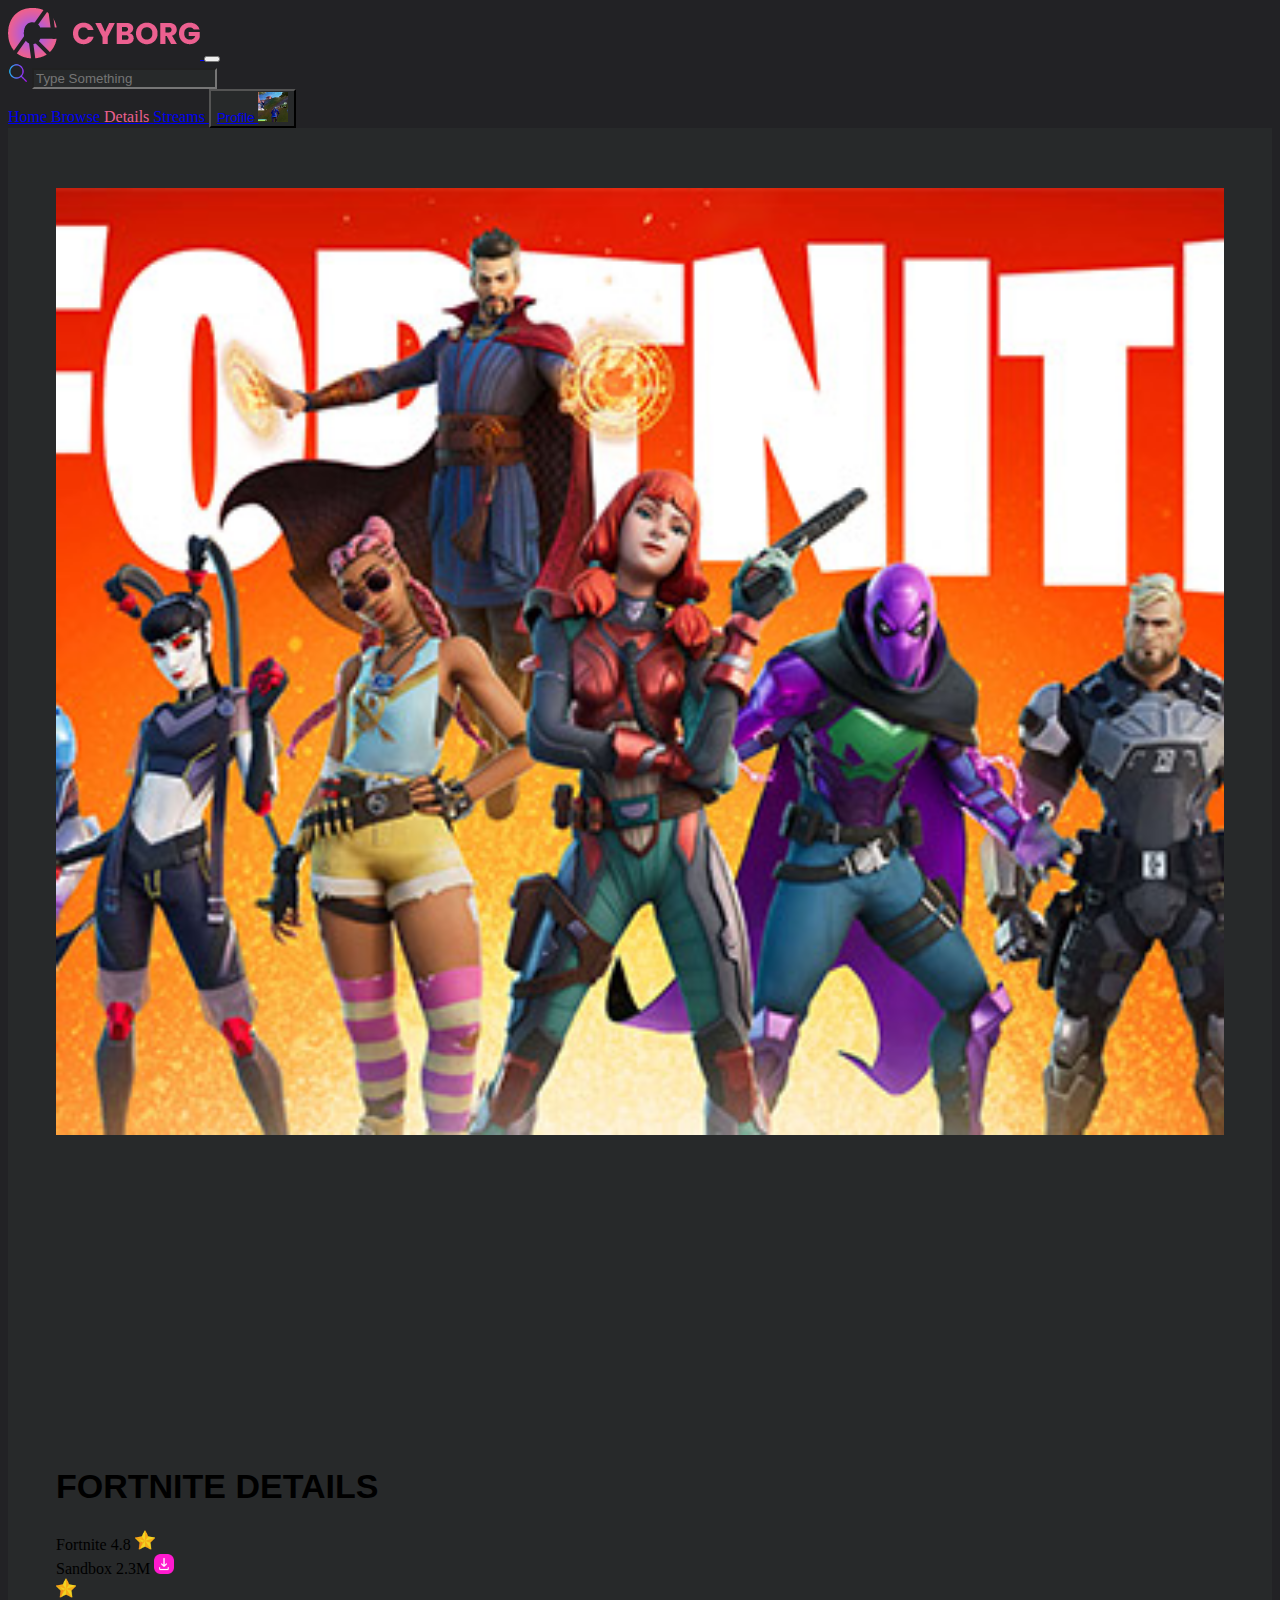
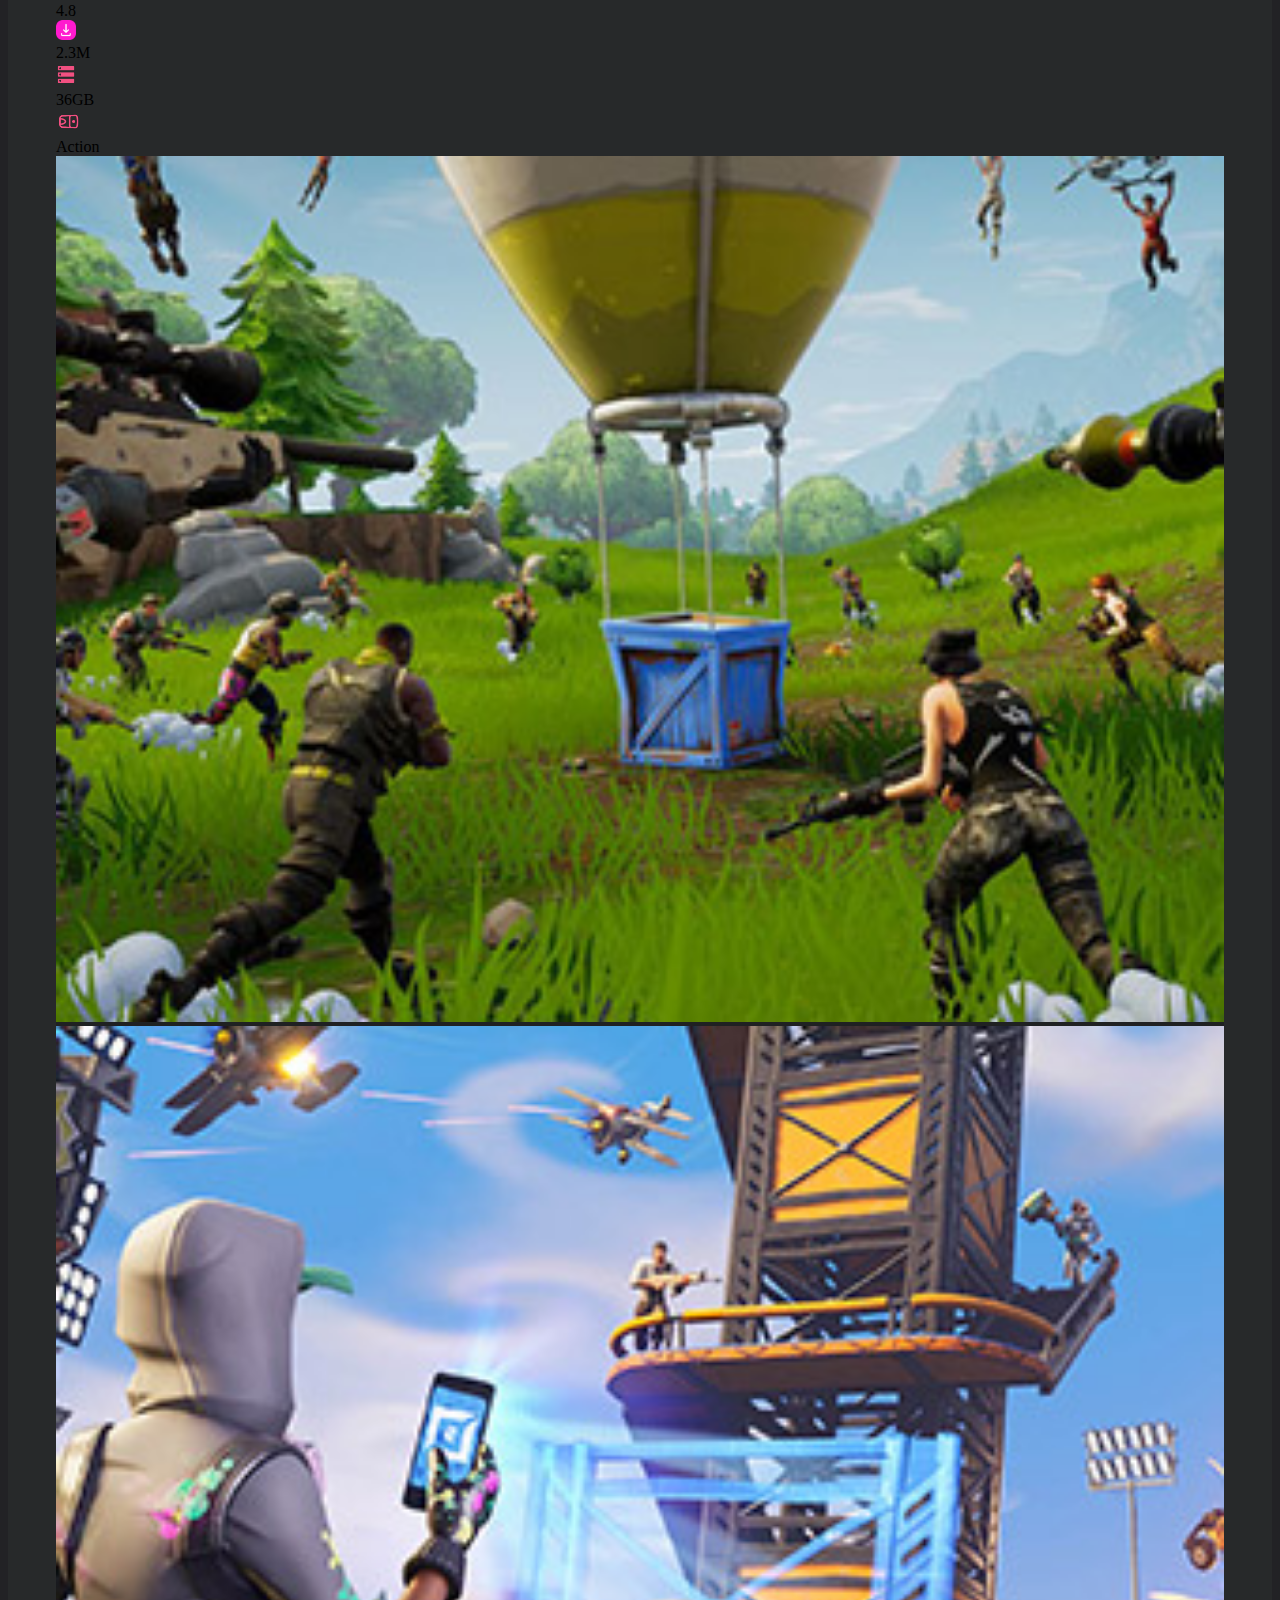
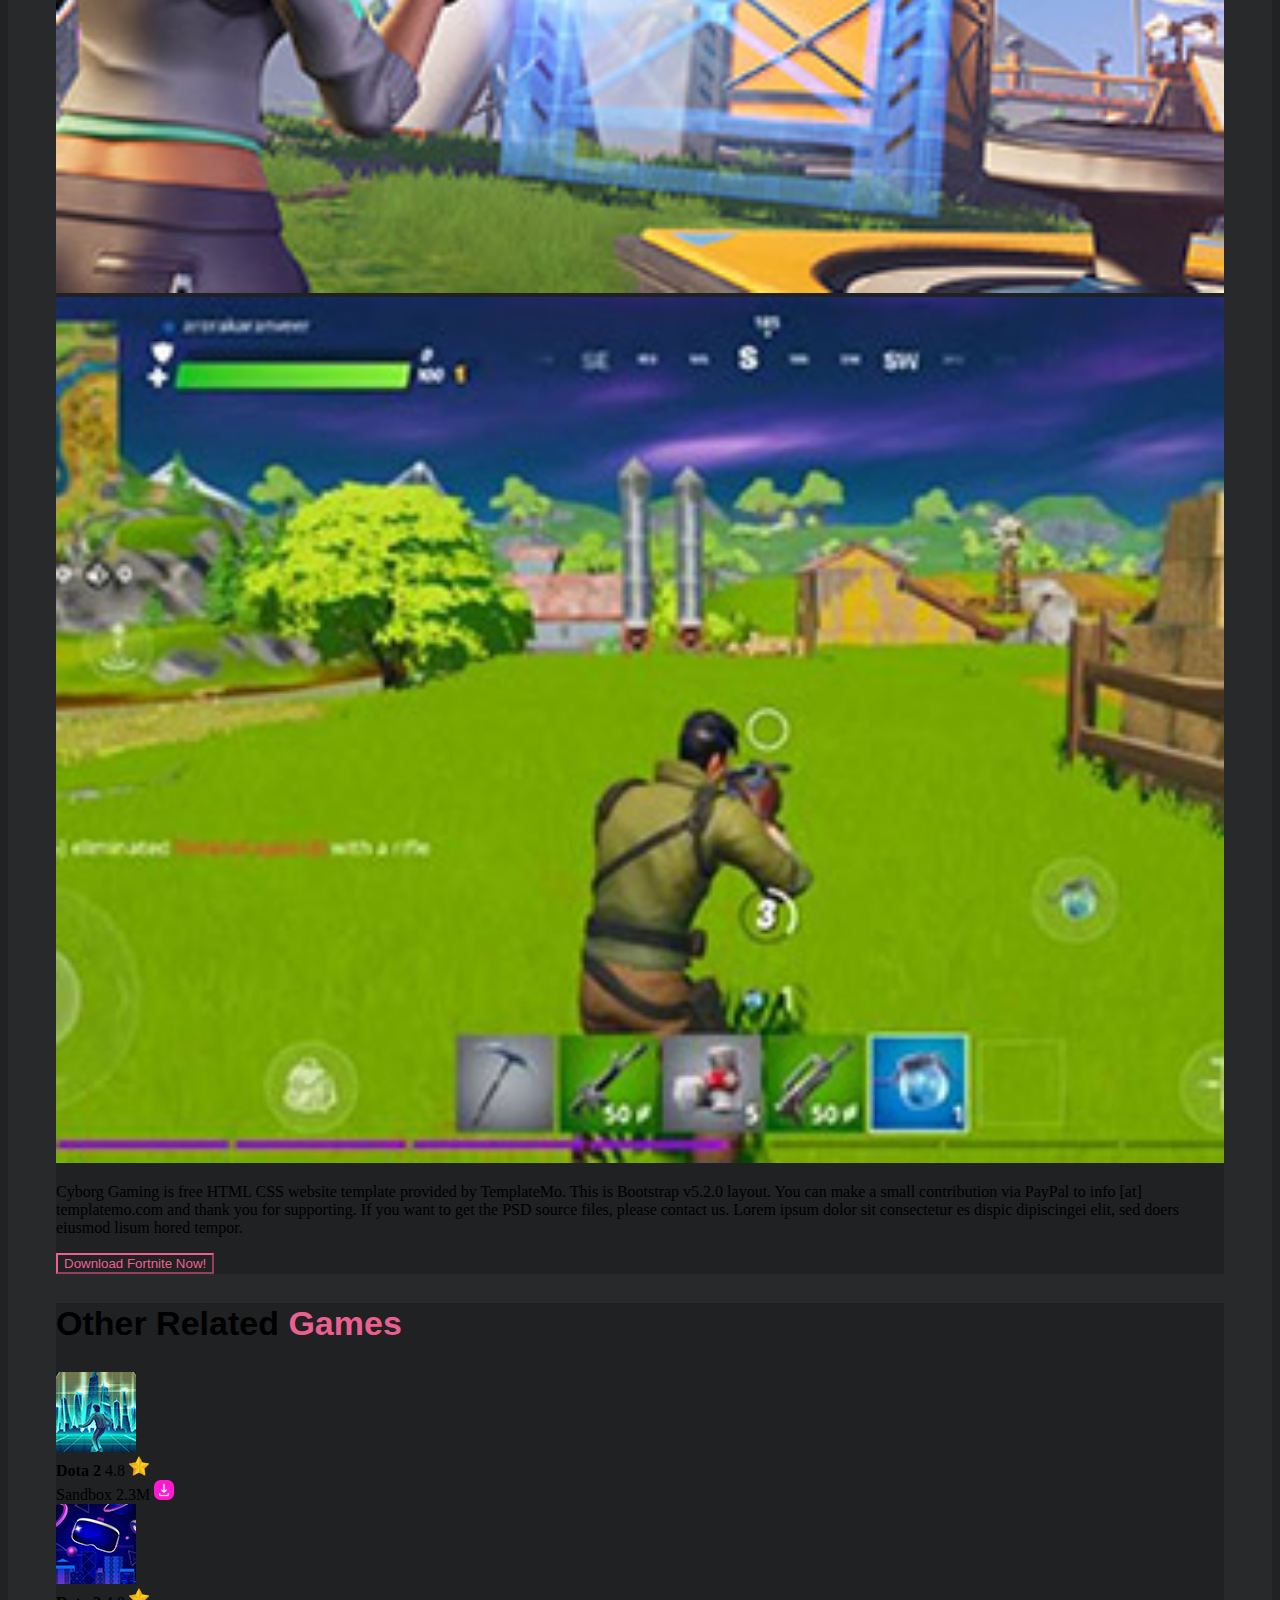
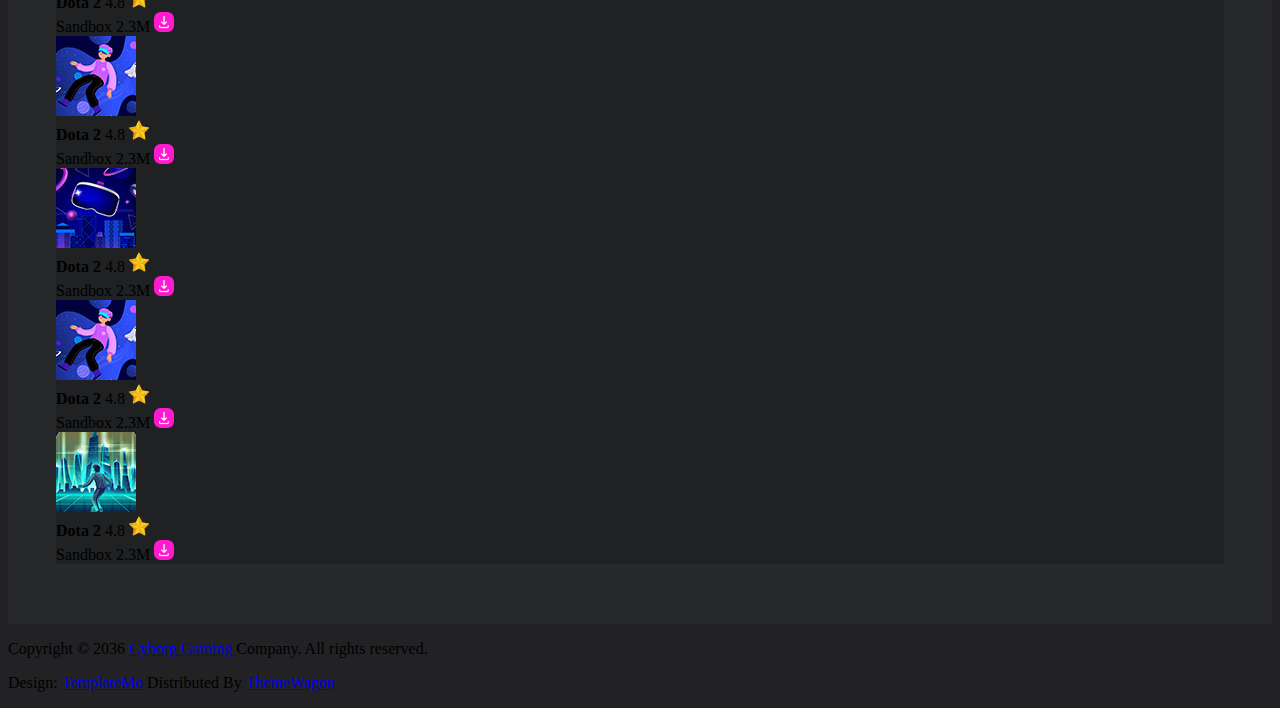
<file: details.html>
<!doctype html>
<html>
  <head>
    <meta charset="utf-8">
    <meta name="viewport" content="width=device-width, initial-scale=1">
    <title>cyborg details Page</title>
    <link href="https://cdn.jsdelivr.net/npm/bootstrap@5.2.2/dist/css/bootstrap.min.css" rel="stylesheet" integrity="sha384-Zenh87qX5JnK2Jl0vWa8Ck2rdkQ2Bzep5IDxbcnCeuOxjzrPF/et3URy9Bv1WTRi" crossorigin="anonymous">
    <script src="https://cdn.jsdelivr.net/npm/bootstrap@5.2.2/dist/js/bootstrap.bundle.min.js" integrity="sha384-OERcA2EqjJCMA+/3y+gxIOqMEjwtxJY7qPCqsdltbNJuaOe923+mo//f6V8Qbsw3" crossorigin="anonymous"></script>
    <link rel="stylesheet" href="css/css/details.css">
  </head>
  <body class="body">
    <nav class="navbar navbar-expand-lg body">
      <div class="container">
          <div class="row align-items-center">
              <div class="col-6 col-sm-12 col-md-3 col-lg-2">
                  <a class="navbar-brand" href="#"><img class="img-fluid me-2" src="image/c_icon.png" alt="cyborn-icon" /> </a>
                  <button class="navbar-toggler" type="button" data-bs-toggle="collapse" data-bs-target="#navbarNavAltMarkup" aria-controls="navbarNavAltMarkup" aria-expanded="false" aria-label="Toggle navigation">
                      <span class="navbar-toggler-icon"></span>
                  </button>
              </div>
              <div class="col-12 col-sm-12 col-md-3 col-lg-4 ">
                  <div class="ms-lg-5 border-start ps-lg-5 me-lg-5 me-ls-2 border-1 border-secondary">
                      <div class="search-button position-relative form-group d-flex align-items-center">
                          <img class="position-absolute search-icon" src="image/search_icon.png" alt="search_icon" />
                          <input class="form-control rounded-4 bg-ligh-color border-0 py-2 ps-5 pe-3" type="text"  placeholder="Type Something" />
                      </div>
                  </div>
              </div>
              <div class="col">
                  <div class="collapse navbar-collapse" id="navbarNavAltMarkup">
                      <div class="navbar-nav align-items-center col-12 col-sm-12 col-md-3  ms-lg-5 ps-lg-5 mt-2 mb-3">
                          <a class="nav-link active px-4 py-2 text text-secondary" aria-current="page" href="index.html"><span class="text"> Home </span></a>
                          <a class="nav-link  text-secondary px-4 py-2 text" href="browse.html"> <span class="text"> Browse </span></a>
                          <a class="nav-link  text-secondary px-4 py-2 text" href="details.html"><span class="text text-pink"> Details </span></a>
                          <a class="nav-link text-secondary px-4 py-2 text" href="Streams.html"><span class="text"> Streams </span> </a>
                          <button class="rounded-pill profile bg-ligh-color border-0 py-1 px-3 mx-2 d-flex align-items-center">
                              <a class="nav-link d-inline text-secondary" href="Profile.html">  Profile </a>
                              <img class="rounded-pill profile-image float-end d-inline" src="image/live_stream_image_1.jpg" alt="girl-image" />
                          </button>
                      </div>
                  </div>
              </div>
          </div>
      </div>
    </nav>
        <div class="container padding-60 mx-auto rounded-4">
          <!--section 1 start -->
            <section class="container">
                <div class="row">
                  <div class="col-4 col-12 col-sm-4">
                    <img class="rounded-4 img-fluid image-width mt-2" src="image/image1.jpg" alt="more_peoples" />
                  </div>
                  <div class="col-8 col-12 col-sm-8">
                    <iframe  class="ms-lg-3 rounded-4 mt-2" width="100%" height="300" src="https://www.youtube.com/embed/r1b03uKWk_M" title="YouTube video player" frameborder="0" allow="accelerometer; autoplay; clipboard-write; encrypted-media; gyroscope; picture-in-picture" allowfullscreen></iframe>
                  </div>
                </div>
            </section>
            <!--section 1 end -->
            <!--section 2 start -->
            <section>
                <div class="container text-center">
                    <div class="row">
                      <div class="col text-white">
                        <h1 class="h1-font-size-moblie h1-font-size mt-5 mb-5">
                            FORTNITE DETAILS
                        </h1> 
                      </div>
                    </div>
                </div>
                <div class="bg-color rounded-4 images-div-width">
                    <div class="container text-white">
                      <div class=" pt-4 pb-4 ">
                          <div class="row">
                            <div class="col-12 col-md-6">
                              <div class="bg-ligh-color ms-4 me-2 pt-3 pb-4 p-4 rounded-4 mt-3">
                                  <div>
                                      <span class="d-inline">
                                          Fortnite
                                      </span>
                                      <span class="float-end  d-inline">
                                          4.8
                                      </span>
                                      <img class="d-inline float-end me-1" src="image/star.png" alt="star_icon" width="20px" height="20px" />
                                  </div>
                                  <div class="pt-2">
                                      <span class="text-secondary">
                                          Sandbox    
                                      </span>
                                      <span class="float-end  d-inline">
                                          2.3M
                                      </span>
                                      <span class="float-end d-inline">
                                          <img class="me-1" src="image/download.png" alt="download_icon" width="20px" height="20px" />
                                      </span>
                                  </div>
                                </div>
                            </div>
                            <div class="col-12 col-md-6 ">
                              <div class="bg-ligh-color ms-4 me-2 pt-3 pb-4 p-4 rounded-4 mt-3">
                                  <div class="container text-center">
                                      <div class="row">
                                          <div class="col">
                                              <img src="image/star.png" alt="star_icon" width="20px" height="20px" />
                                              <div class="pt-2">
                                                  4.8 
                                              </div>
                                          </div>
                                      
                                        <div class="col">
                                          <img src="image/download.png" alt="download_icon" width="20px" height="20px" />
                                          <div class="pt-2">
                                              2.3M 
                                          </div>
                                        </div>
                                        <div class="col">
                                              <img src="image/storage_icon.png" alt="storage_icon" width="20px" height="25px" />
                                              <div class="pt-2">
                                                  36GB 
                                              </div>
                                        </div>
                                        <div class="col">
                                          <img src="image/action_icon.png" alt=""action_icon width="25px" height="25px" />
                                          <div class="pt-2">
                                              Action
                                          </div>
                                        </div>
                                      </div>
                                  </div>
                              </div>
                            </div>
                          </div>
                        </div>
                    </div>
                    <div class="container">
                        
                        <div class="row">
                          <div class="col-12 col-sm-6 col-md-4 mt-3">
                            <img  class="rounded-4 img-fluid image-width " src="image/runing.jpg" alt="runing_man"  />
                          </div>
                          <div class="col-12 col-sm-6 col-md-4 mt-3">
                            <img class="rounded-4 img-fluid image-width" src="image/single.jpg" alt="single_man" />
                          </div>
                          <div class="col-12 col-sm-6 col-md-4 mt-3">
                            <img class="rounded-4 img-fluid image-width" src="image/shooting.jpg" alt="shooting_image" />
                          </div>
                        </div>
                    </div>
                    <div class="container">
                        <div class="row">
                          <div class="col">
                            <p class="text-secondary ms-3 mt-3 copyright-text">
                                Cyborg Gaming is free HTML CSS website template provided by TemplateMo. This is Bootstrap v5.2.0 layout. You can make a <span class="text-white"> small 
                                contribution via PayPal</span> to info [at] templatemo.com and thank you for supporting. If you want to get the PSD source files, please contact us. 
                                Lorem ipsum dolor sit consectetur es dispic dipiscingei elit, sed doers eiusmod lisum hored tempor.
                            </p>
                          </div>
                        </div>
                        <div class="d-grid gap-2 pb-4 ms-3 me-3">
                            <button class="border-color btn-danger button-bg rounded-4 text-pink p-2 button" type="button">Download Fortnite Now!</button>
                        </div>
                    </div>
                </div>
            </section>
              <!--section 2 end -->
              <!--section 3 start -->
            <section class="bg-color rounded-4 mt-5">
                <div class="container">
                    <div class="row">
                      <div class="col pt-3 ps-3 pb-4">
                        <h2 class="text-white ms-1 h1-font-size-moblie h1-font-size">
                            <span class="text-decoration-underline">Other Related</span> <span class="text-pink">Games</span>
                        </h2>
                      </div>
                    </div>
                  </div>
                  <div class="container">
                    <div class="row">
                      <div class="col-12 col-sm-6 col-md-6 border-bottom ">
                          <div class="pb-5 mt-3">
                              <div class=" d-inline mt-4  text-white border-secondary">
                                  <img class="rounded-4 float-start last-section-list-images" src="image/game_list1.jpg" alt="sky_blue_background" />
                                  <div class="d-inline ms-3">
                                    <span class="pt-2 d-inline text-white"> <strong> Dota 2 </strong></span>
                                      <span class="float-end pt-1">
                                          4.8
                                      </span>
                                      <img class="float-end pt-1 me-1 star-icon" src="image/star.png" alt="star-icon" />
                                  </div>
                          
                                  <div class="mt-2">
                                    
                                      <span class="text-secondary d-inline ms-3">
                                          Sandbox
                                    </span>
                                      <span class= "float-end pt-1">
                                          2.3M
                                      </span>
                                      <img class="float-end pt-1 mt-1 me-1 star-icon" src="image/download.png" alt="download_icon" />
                                  </div>
                              </div>
                            </div>
                        </div>
                        <div class="col-12 col-sm-6 col-md-6">
                          <div class="text-white border-bottom border-secondary pb-5 mt-3">
                              <div class=" d-inline mt-4 border-secondary">
                                <img class="rounded-4 float-start last-section-list-images" src="image/game_list2.jpg" alt="dark_blue_background" />
                                <div class="d-inline ms-3">
                                  <span class="pt-2 d-inline text-white">  <strong> Dota 2 </strong> </span>
                                    <span class="float-end pt-1">
                                        4.8
                                    </span>
                                    <img class="float-end pt-1 me-1 star-icon" src="image/star.png" alt="star-icon" />
                                </div>
                        
                                <div class="mt-2">
                                  
                                  <span class="text-secondary d-inline ms-3">
                                    Sandbox
                                  </span>
                                    <span class= "float-end pt-1">
                                        2.3M
                                    </span>
                                    <img class="float-end pt-1 mt-1 me-1 star-icon" src="image/download.png" alt="download_icon" />
                                </div>
                              </div>
                          </div>
                        </div>
                    </div>
                  </div>
                  <div class="container">
                    <div class="row">
                      <div class="col-12 col-sm-6 col-md-6">
                        <div class="text-white border-bottom border-secondary pb-5 mt-3">
                              <div class=" d-inline mt-4 border-secondary">
                                <img class="rounded-4 last-section-list-images float-start" src="image/game_list3.jpg" alt="1_man" />
                                  <div class="d-inline ms-3">
                                    <span class="pt-2 d-inline text-white">  <strong> Dota 2 </strong> </span>
                                      <span class="float-end pt-1">
                                          4.8
                                      </span>
                                      <img class="float-end pt-1 me-1 star-icon" src="image/star.png" alt="star-icon" />
                                  </div>
                          
                                  <div class="mt-2">
                                    
                                      <span class="text-secondary d-inline ms-3">
                                          Sandbox
                                    </span>
                                      <span class= "float-end pt-1">
                                          2.3M
                                      </span>
                                      <img class="float-end pt-1 mt-1 me-1 star-icon" src="image/download.png" alt="download_icon" />
                                  </div>
                              </div>
                         </div>
                        </div>
                        <div class="col-12 col-sm-6 col-md-6">
                          <div class="text-white border-bottom border-secondary pb-5 mt-3">
                              <div class=" d-inline mt-4">
                                <img class="rounded-4 float-start last-section-list-images" src="image/game_list2.jpg" alt="dark_blue_background" />
                                <div class="d-inline ms-3">
                                  <span class="pt-2 d-inline text-white">  <strong> Dota 2 </strong> </span>
                                    <span class="float-end pt-1">
                                        4.8
                                    </span>
                                    <img class="float-end pt-1 me-1 star-icon" src="image/star.png" alt="star-icon" />
                                </div>
                        
                                <div class="mt-2">
                                  
                                    <span class="text-secondary d-inline ms-3">
                                        Sandbox
                                  </span>
                                    <span class= "float-end pt-1">
                                        2.3M
                                    </span>
                                    <img class="float-end pt-1 mt-1 me-1 star-icon" src="image/download.png" alt="download_icon" />
                                </div>
                              </div>
                           </div>
                        </div>
                    </div>
                  </div>
                  <div class="container">
                    <div class="row">
                      <div class="col-12 col-sm-6 col-md-6">
                        <div class="text-white border-bottom border-secondary pb-5 mt-3">
                              <div class=" d-inline mt-4 border-secondary">
                                <img class="rounded-4 last-section-list-images float-start" src="image/game_list3.jpg" alt="1_man" />
                                  <div class="d-inline ms-3">
                                    <span class="pt-2 d-inline text-white">  <strong> Dota 2 </strong> </span>
                                      <span class="float-end pt-1">
                                          4.8
                                      </span>
                                      <img class="float-end pt-1 me-1 star-icon" src="image/star.png" alt="star-icon" />
                                  </div>
                          
                                  <div class="mt-2">
                                    
                                      <span class="text-secondary d-inline ms-3">
                                          Sandbox
                                    </span>
                                      <span class= "float-end pt-1">
                                          2.3M
                                      </span>
                                      <img class="float-end pt-1 mt-1 me-1 star-icon" src="image/download.png" alt="download_icon" />
                                  </div>
                              </div>
                          </div>
                        </div>
                        <div class="col-12 col-sm-6 col-md-6">
                          <div class="text-white border-bottom border-secondary pb-5 mt-3">
                            <div class=" d-inline mt-4 border-secondary">
                              <img class="rounded-4 last-section-list-images float-start" src="image/game_list1.jpg" alt="sky_blue_background" />
                                <div class="d-inline ms-3">
                                  <span class="pt-2 d-inline text-white">  <strong> Dota 2 </strong> </span>
                                    <span class="float-end pt-1">
                                        4.8
                                    </span>
                                    <img class="float-end pt-1 me-1 star-icon" src="image/star.png" alt="star-icon" />
                                </div>
                        
                                <div class="mt-2">
                                  
                                    <span class="text-secondary d-inline ms-3">
                                        Sandbox
                                  </span>
                                    <span class= "float-end pt-1">
                                        2.3M
                                    </span>
                                    <img class="float-end pt-1 mt-1 me-1 star-icon" src="image/download.png" alt="download_icon" />
                                </div>
                            </div>
                        </div>

                        </div>
                    </div>
                  </div>
            </section>
        </div>
        <footer class="footer text-white text-center mt-5 pb-4">
          <p class="copyright-text">
              Copyright © 2036 <a class="text-white text-decoration-none" href="#cyborg gaming"><span class="text"> Cyborg Gaming </span></a> Company. All rights reserved.
          </p>
          <p class="copyright-text">
              Design: <a class="text-white text-decoration-none" href="#temltemo"><span class="text"> TemplateMo </span></a> Distributed By <a class="text-white text-decoration-none" href="#themewagon"><span class="text"> ThemeWagon </span></a>
          </p>
        </footer>
  </body>
</html>
</file>
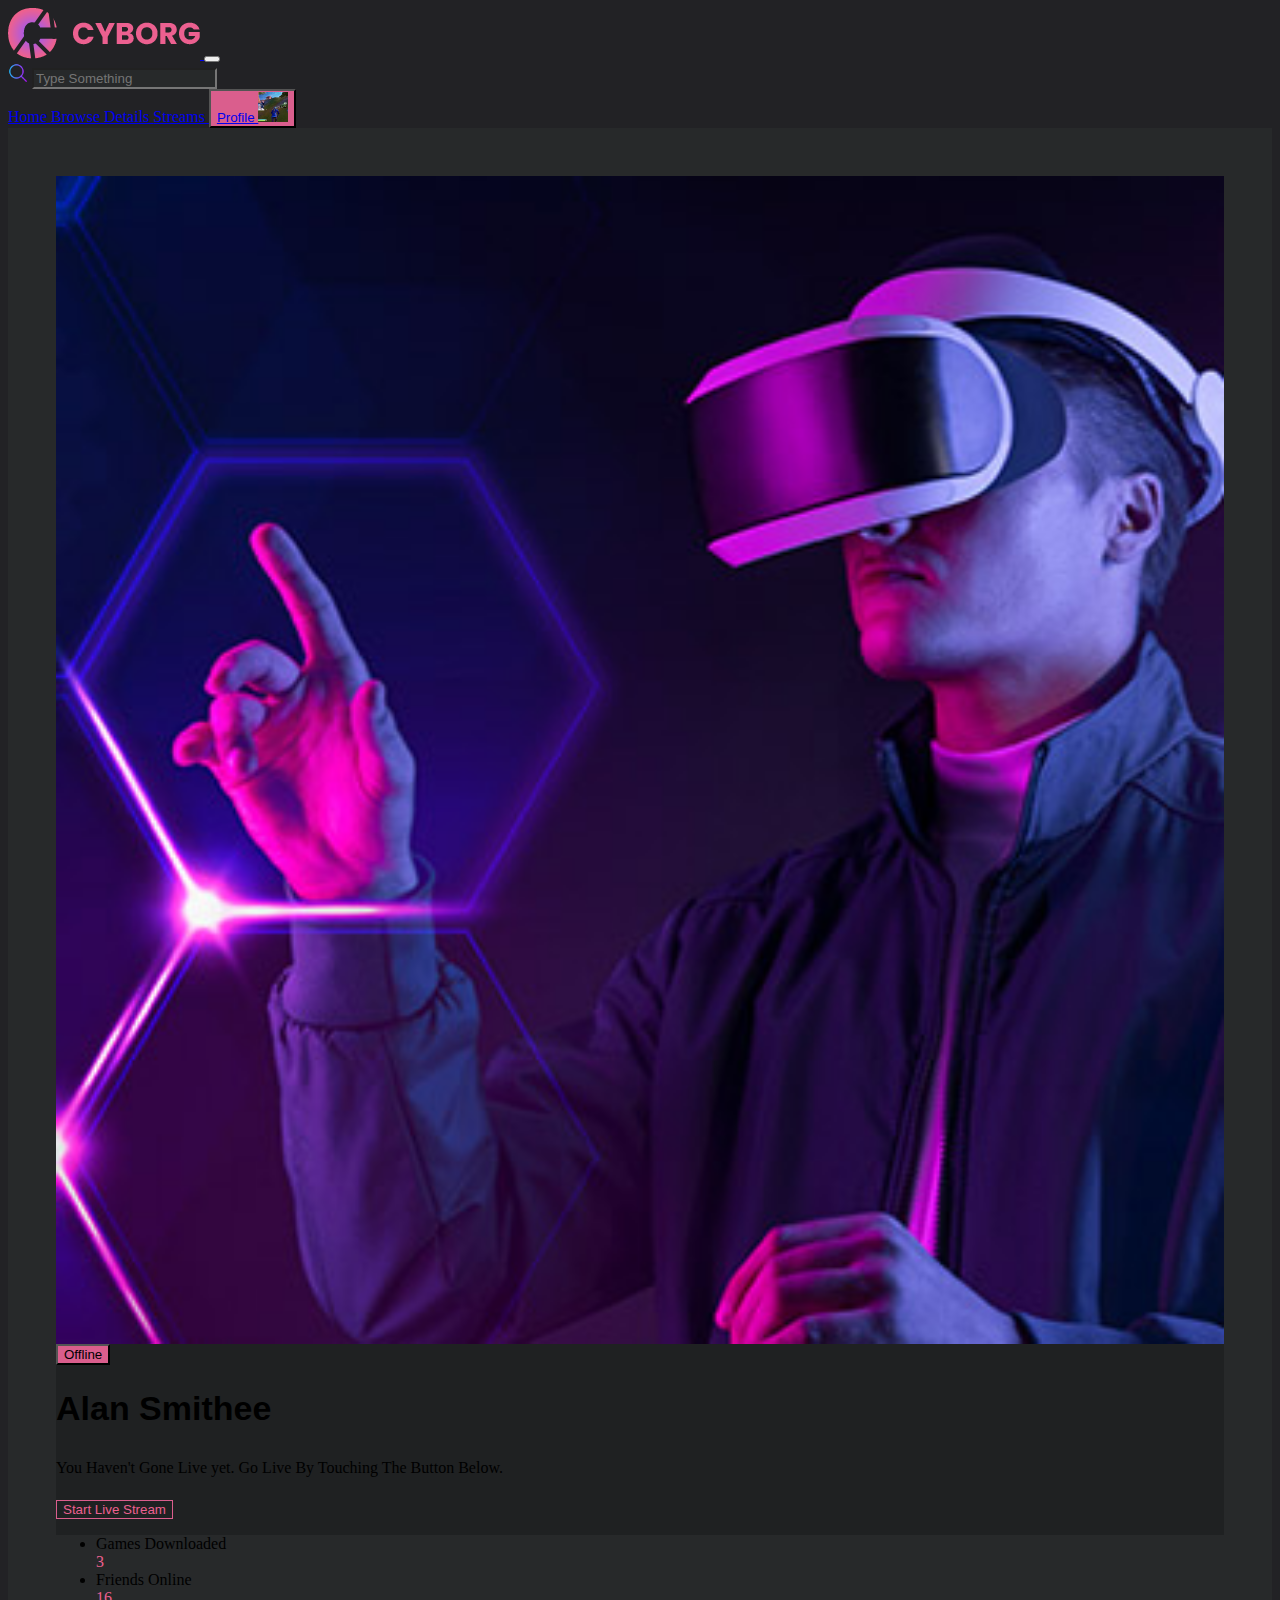
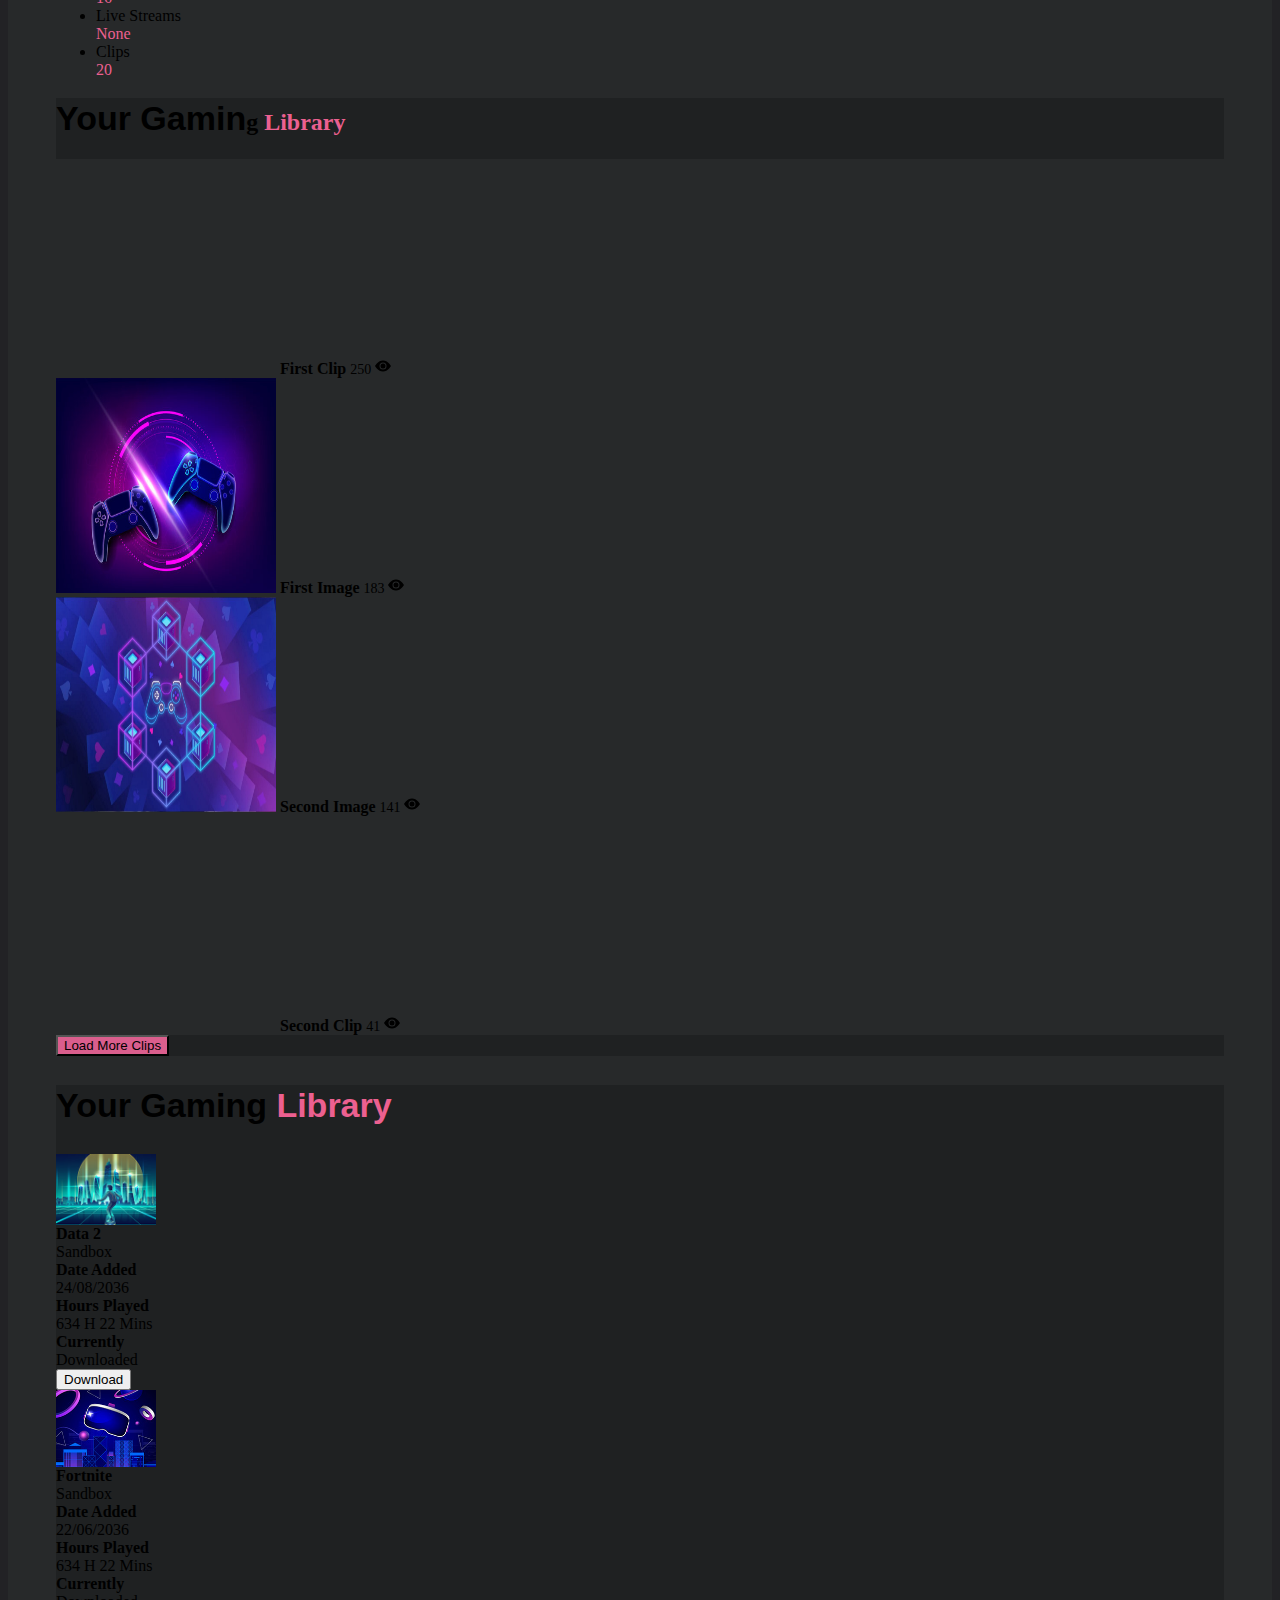
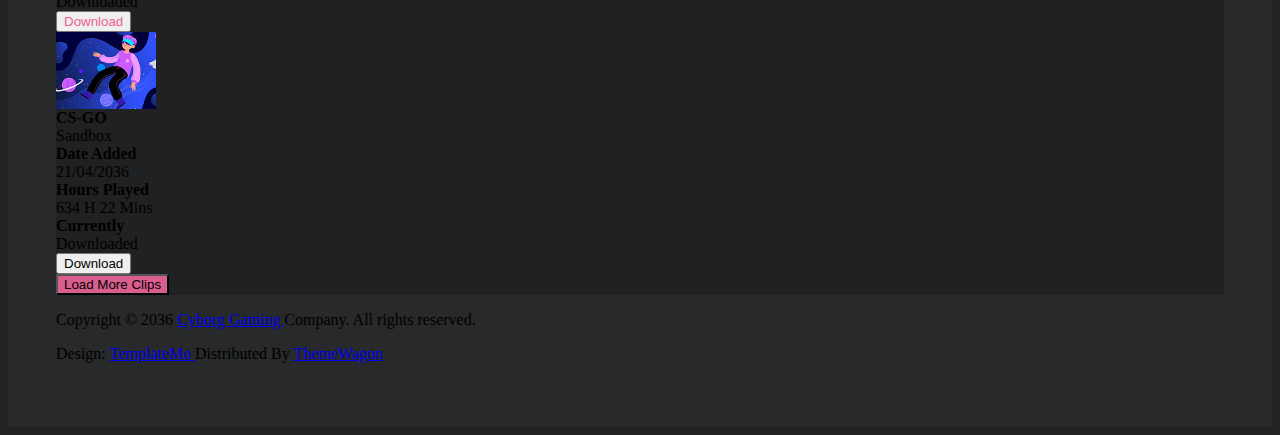
<file: Profile.html>
<html>
    <head>
            <meta charset="utf-8">
            <meta name="viewport" content="width=device-width, initial-scale=1">
            <title>cyborg Profile Page</title>
            <link href="https://cdn.jsdelivr.net/npm/bootstrap@5.2.2/dist/css/bootstrap.min.css" rel="stylesheet" integrity="sha384-Zenh87qX5JnK2Jl0vWa8Ck2rdkQ2Bzep5IDxbcnCeuOxjzrPF/et3URy9Bv1WTRi" crossorigin="anonymous">
            <script src="https://cdn.jsdelivr.net/npm/bootstrap@5.2.2/dist/js/bootstrap.bundle.min.js" integrity="sha384-OERcA2EqjJCMA+/3y+gxIOqMEjwtxJY7qPCqsdltbNJuaOe923+mo//f6V8Qbsw3" crossorigin="anonymous"></script>
            <link rel="stylesheet" href="css/css/Profile.css">
    </head>
    <body class="body">
        <nav class="navbar navbar-expand-lg body">
            <div class="container">
                <div class="row align-items-center">
                    <div class="col-6 col-sm-12 col-md-3 col-lg-2">
                        <a class="navbar-brand" href="#"><img class="img-fluid me-2" src="image/c_icon.png" alt="cyborn-icon" /> </a>
                        <button class="navbar-toggler" type="button" data-bs-toggle="collapse" data-bs-target="#navbarNavAltMarkup" aria-controls="navbarNavAltMarkup" aria-expanded="false" aria-label="Toggle navigation">
                            <span class="navbar-toggler-icon"></span>
                        </button>
                    </div>
                    <div class="col-12 col-sm-12 col-md-3 col-lg-4 ">
                        <div class="ms-lg-5 border-start ps-lg-5 me-lg-5 me-ls-2 border-1 border-secondary">
                            <div class="search-button position-relative form-group d-flex align-items-center">
                                <img class="position-absolute search-icon" src="image/search_icon.png" alt="search_icon" />
                                <input class="form-control rounded-4 bg-ligh-color border-0 py-2 ps-5 pe-3" type="text"  placeholder="Type Something" />
                            </div>
                        </div>
                    </div>
                    <div class="col">
                        <div class="collapse navbar-collapse" id="navbarNavAltMarkup">
                            <div class="navbar-nav align-items-center col-12 col-sm-12 col-md-3  ms-lg-5 ps-lg-5 mt-2 mb-3">
                                <a class="nav-link active px-4 py-2 text text-secondary" aria-current="page" href="index.html"><span class="text"> Home </span></a>
                                <a class="nav-link  text-secondary px-4 py-2 text" href="browse.html"> <span class="text"> Browse </span></a>
                                <a class="nav-link  text-secondary px-4 py-2 text" href="details.html"><span class="text"> Details </span></a>
                                <a class="nav-link text-secondary px-4 py-2 text" href="Streams.html"><span class="text"> Streams </span> </a>
                                <button class="rounded-pill profile bg-ligh-color border-0 py-1 px-3 mx-2 d-flex align-items-center Profile bg-button-color">
                                    <a class="nav-link d-inline text-secondary" href="Profile.html"> <span class="text-white">  Profile </span>  </a>
                                    <img class="rounded-pill profile-image float-end d-inline" src="image/live_stream_image_1.jpg" alt="girl-image" />
                                </button>
                            </div>
                        </div>
                    </div>
                </div>
            </div>
          </nav>
        <div class="padding-60 mx-auto rounded-4">
            <div class="container">
                 <!--section 1 start-->
                <section class="row bg-color p-4 border-bottom border-secondary rounded-4">
                  <div class="col-12 col-sm-6 col-md-4">
                    <img class="rounded-4 img-fluid image-width" src="image/man_image.jpg" alt="man_image"  />
                  </div>
                  <div class="col-12 col-sm-6 col-md-4 mt-2 ">
                        <button type="button" class="bg-button-color  btn-danger rounded-4 border-0 ps-4 pe-1 pt-1 pb-1 pe-4 text-white"> Offline</button>
                        <div class="col">
                            <h1 class=" h1-font-size-moblie h1-font-size mt-2 mt-lg-1 mb-2 mb-lg-2 ps-2 text-white"> 
                                Alan Smithee
                            </h1>
                        </div>
                        <p class="text-secondary section-1-paragran-font ps-2 copyright-text">
                            You Haven't Gone Live yet. Go Live By Touching The Button Below.
                        </p>
                        <div class="pt-lg-2 pt-2 ps-2">
                            <button type="button" class="button-border rounded-pill text-pink pt-2 pb-2 ps-5 pe-5 text-center button"> Start Live Stream</button>
                        </div>
                  </div>
           
                  <div class="col-12 col-sm-6 col-md-4">
                    <div class="border border-secondary rounded-4 mt-3"> 
                        <ul class="list-group bg-ligh-color">
                          <li class="border-bottom border-secondary  bg-ligh-color mt-2 mb-2 p-2">
                            <div class="text-secondary d-inline">
                                Games Downloaded
                            </div>
                            <div class="text-pink float-end d-inline">
                                3
                           </div>
                          </li>
                          <li class="border-bottom border-secondary bg-ligh-color  mt-2 mb-2 p-3">
                            <div class="text-secondary d-inline">
                                Friends Online
                            </div>
                            <div class="text-pink float-end d-inline">
                                16
                           </div>
                          </li>
                          <li class="border-bottom border-secondary bg-ligh-color  mt-2 mb-2 p-3">
                            <div class="text-secondary d-inline">
                                Live Streams 
                            </div>
                            <div class="text-pink float-end d-inline">
                                None
                           </div>
                          </li>
                          <li class="bg-ligh-color  mt-2 mb-2 p-3">
                            <div class="text-secondary d-inline">
                                Clips 
                            </div>
                            <div class="text-pink float-end d-inline">
                                20
                            </div>
                          </li>
                        </ul>
                      </div>
                  </div>
                </section>
                <!--section 1 end-->
              <!--section 2 start-->
              <section class="text-white mt-5 pb-4 bg-color rounded-4">
                    <div class="container">
                    <div class="row">
                      <div class="col-12 col-sm-12">
                        <h2 class="text-white  mt-3 mb-3 ms-2 ">
                            <span class="text-decoration-underline  h1-font-size-moblie h1-font-size">Your Gamin</span>g<span class="text-pink"> Library</span>
                       </h2>
                      </div>                 
                    </div>
                    </div>
                  <div class="container text-center">
                    <div class="row">
                        <div class="col-12 col-sm-12 col-md-3">
                            <div class="ms-lg-4 p-lg-2 ps-1 pt-3 pe-1 pb-3 rounded-4 bg-ligh-color mb-4 me-2">
                                    <iframe class="rounded-4" width="220" height="215" src="https://www.youtube.com/embed/r1b03uKWk_M" title="YouTube video player" frameborder="0" allow="accelerometer; autoplay; clipboard-write; encrypted-media; gyroscope; picture-in-picture" allowfullscreen></iframe>
                                    <span class="float-start mt-2 ms-3 ">
                                        <strong> First Clip </strong> 
                                    </span>
                                    
                                    <span class="float-end mt-3 me-3 section-2-iamge-text">
                                        250
                                    </span>
                                    <svg class="float-end mt-3 me-2 mb-3 me-2" xmlns="http://www.w3.org/2000/svg" width="16" height="16" fill="currentColor" class="bi bi-eye-fill" viewBox="0 0 16 16">
                                        <path d="M10.5 8a2.5 2.5 0 1 1-5 0 2.5 2.5 0 0 1 5 0z"/>
                                        <path d="M0 8s3-5.5 8-5.5S16 8 16 8s-3 5.5-8 5.5S0 8 0 8zm8 3.5a3.5 3.5 0 1 0 0-7 3.5 3.5 0 0 0 0 7z"/>
                                    </svg>
                                
                            </div>
                        </div>
                        <div class="col-12 col-sm-12 col-md-3">
                            <div class="ms-lg-2 ms-1 p-lg-2 pt-3 ps-1 pe-1 pb-3 rounded-4 bg-ligh-color mb-4 me-2">
                                <img class="rounded-4" src="image/gamer1.jpg" alt="gamer2" width="220px" height="215px" />
                                <span class="float-start mt-2 ms-3 ">
                                    <strong>   First Image </strong> 
                                </span>
                                
                                <span class="float-end mt-3 me-3 section-2-iamge-text">
                                    183
                                </span>
                                <svg class="float-end mt-3 me-2 mb-3 me-2" xmlns="http://www.w3.org/2000/svg" width="16" height="16" fill="currentColor" class="bi bi-eye-fill" viewBox="0 0 16 16">
                                    <path d="M10.5 8a2.5 2.5 0 1 1-5 0 2.5 2.5 0 0 1 5 0z"/>
                                    <path d="M0 8s3-5.5 8-5.5S16 8 16 8s-3 5.5-8 5.5S0 8 0 8zm8 3.5a3.5 3.5 0 1 0 0-7 3.5 3.5 0 0 0 0 7z"/>
                                </svg>
                            
                            </div>  
                        </div>
                        <div class="col-12 col-sm-12 col-md-3">
                            <div class="ms-lg-2 ms-1 p-lg-2 pt-3 ps-1 pe-1 pb-3 rounded-4 bg-ligh-color mb-4 me-2">
                                <img  class="rounded-4" src="image/gamer3.jpeg" alt="gamer3" width="220px" height="215px" />
                                <span class="float-start mt-2 ms-3 ">
                                    <strong>   Second Image </strong> 
                                </span>
                                
                                <span class="float-end mt-3 me-3 section-2-iamge-text">
                                    141
                                </span>
                                <svg class="float-end mt-3 me-2 mb-3 me-2" xmlns="http://www.w3.org/2000/svg" width="16" height="16" fill="currentColor" class="bi bi-eye-fill" viewBox="0 0 16 16">
                                    <path d="M10.5 8a2.5 2.5 0 1 1-5 0 2.5 2.5 0 0 1 5 0z"/>
                                    <path d="M0 8s3-5.5 8-5.5S16 8 16 8s-3 5.5-8 5.5S0 8 0 8zm8 3.5a3.5 3.5 0 1 0 0-7 3.5 3.5 0 0 0 0 7z"/>
                                </svg>
                            
                            </div>
                        </div>
                        <div class="col-12 col-sm-12 col-md-3">                      
                            <div class="ms-lg-2 ms-1 p-2 ps-1 pt-3 pe-1  pb-3 rounded-4 bg-ligh-color mb-4 me-2">
                                <iframe class="rounded-4" width="220" height="215px" src="https://www.youtube.com/embed/r1b03uKWk_M" title="YouTube video player" frameborder="0" allow="accelerometer; autoplay; clipboard-write; encrypted-media; gyroscope; picture-in-picture" allowfullscreen></iframe>

                                <span class="float-start mt-2 ms-3 ">
                                    <strong>  Second Clip </strong> 
                                </span>
                                
                                <span class="float-end mt-3 me-3 section-2-iamge-text">
                                    41
                                </span>
                                <svg class="float-end mt-3 me-2 mb-3 me-2" xmlns="http://www.w3.org/2000/svg" width="16" height="16" fill="currentColor" class="bi bi-eye-fill" viewBox="0 0 16 16">
                                    <path d="M10.5 8a2.5 2.5 0 1 1-5 0 2.5 2.5 0 0 1 5 0z"/>
                                    <path d="M0 8s3-5.5 8-5.5S16 8 16 8s-3 5.5-8 5.5S0 8 0 8zm8 3.5a3.5 3.5 0 1 0 0-7 3.5 3.5 0 0 0 0 7z"/>
                                </svg>
                            
                            </div>
                        </div>
                    </div>
                  </div> 
                  <div class="text-center mt-3 mb-3">
                    <button type="button" class="bg-button-color text-white border-0 btn-primary btn-sm text-center ps-4 pe-4 pt-2 pb-2 rounded-pill button">Load More Clips</button>
                  </div>
              </section>
                <!--section 2 end-->
            
                <!--section 3rd start-->
                    <section class="bg-color mt-4 rounded-4">
                        <div class="container">
                            <div class="row">
                                <div class="col">
                                    <h2 class="h1-font-size mt-5 mb-5 ps-3  mt-5 rounded-4">
                                        <span class="text-decoration-underline text-white"> Your Gaming</span><span class="text-pink"> Library</span>
                                    </h2> 
                                    <div class="container">
                                        <div class="text-white text-center border-secondary border-top-1 border-bottom pb-3">
                                            <div class="row">
                                                <div class="col-12 col-sm-6 col-xl-3 mt-xs-4 mt-sm-2 ">
                                                    <div class="text-white text-center border-secondary d-flex d-sm-block flex-column justify-content-center">
                                                        <img class="rounded-4 mb-3 float-sm-start mx-auto section-3-image-width" src="image/games.jpg" alt="sky_blue_background"/>
                                                        <div class="">
                                                            <strong>
                                                                Data 2
                                                            </strong> 
                                                        </div>
                                                        <div class="pt-1 pt-lg-1 text-secondary">
                                                            Sandbox
                                                        </div>
                                                    </div>
                                                </div>
                                                <div class="col-12 col-sm-6 col-xl-2 mt-xs-4 mt-sm-2 ">
                                                    <div class="mt-2 mt-lg-0">
                                                        <strong>
                                                            Date Added
                                                        </strong>
                                                    </div>
                                                    <div class=" text-secondary pt-1 pt-lg-1 ">
                                                        24/08/2036
                                                    </div>
                                                </div>
                                                <div class="col-12 col-sm-6 col-xl-2 mt-xs-4 mt-sm-2">
                                                    <div class="mt-2 mt-lg-0">
                                                        <strong>
                                                            Hours Played
                                                        </strong>
                                                    </div>
                                                    <div class=" text-secondary pt-1 pt-lg-1 ">
                                                        634 H 22 Mins
                                                    </div>
                                                </div>
                                                <div class="col-12 col-sm-6 col-xl-2 mt-xs-4 mt-sm-2 ">
                                                        <div class="mt-2 mt-lg-0">
                                                            <strong>
                                                                Currently
                                                            </strong>
                                                        </div>
                                                        <div class=" text-secondary pt-1 pt-lg-1 ">
                                                            Downloaded
                                                        </div>
                                                </div>
                                                <div class="col-12 col-sm-6 col-xl-3 mt-xs-4 mt-sm-4 mt-3 mt-lg-0 ">
                                                    <button class="rounded-pill bg-transparent ps-5 pe-5 pt-2 pb-2 text-secondary border border-1  border-secondary " type="button" class="btn btn-outline-secondary">
                                                        Download
                                                    </button>
                                                </div>
                                            </div>
                                        </div>
                                    </div>
                                </div>
                            </div>
                            <div class="container">
                                <div class="text-white text-center border-secondary border-top-1 border-bottom mt-4 pb-3">
                                    <div class="row">
                                            <div class="col-12 col-sm-6 col-xl-3 mt-xs-4 mt-sm-2 d-flex d-sm-block flex-column justify-content-center">
                                                <img class="rounded-4 mb-3 float-sm-start mx-auto section-3-image-width" src="image/games_list_2.jpg" alt="dark_blue_background" />
                                                    <div  class="mt-2 mt-lg-0">
                                                        <strong>
                                                            Fortnite
                                                        </strong> 
                                                    </div>
                                                    <div class="pt-1 pt-lg-1  text-secondary">
                                                        Sandbox
                                                    </div>
                                            </div>
                                            <div class="col-12 col-sm-6 col-xl-2 mt-xs-4 mt-sm-2">
                                                    <div  class="mt-2 mt-lg-0">
                                                        <strong>
                                                            Date Added
                                                        </strong>
                                                    </div>
                                                    <div class="pt-1 pt-lg-1  text-secondary">
                                                        22/06/2036
                                                    </div>
                                            </div>
                                            <div class="col-12 col-sm-6 col-xl-2 mt-xs-4 mt-sm-2">
                                                    <div  class="mt-2 mt-lg-0">
                                                        <strong>
                                                            Hours Played
                                                        </strong>
                                                    </div>
                                                    <div class="pt-1 pt-lg-1  text-secondary">
                                                        634 H 22 Mins
                                                    </div>
                                            </div>
                                            <div class="col-12 col-sm-6 col-xl-2 mt-xs-4 mt-sm-2">
                                                <div  class="mt-2 mt-lg-0">
                                                    <strong>
                                                        Currently
                                                    </strong>
                                                </div>
                                                <div class="pt-1 pt-lg-1  text-secondary">
                                                    Downloaded
                                                </div>
                                            </div>
                                            <div class="col-12 col-sm-6 col-xl-3 mt-xs-4 mt-sm-4 mt-3 mt-lg-0">
                                                <button class="rounded-pill ps-5 pe-5 pt-2 pb-2 border-1 text-pink button-border-color btn btn-outline-secondary button" type="button">
                                                    Download
                                                </button>
                                            </div>
                                    </div>
                                </div>
                            </div>
                            <div class="container">
                                <div class="text-white text-center border-secondary border-top-1 border-bottom pb-3 mt-4">
                                    <div class="row">
                                        <div class="col-12 col-sm-6 col-xl-3 mt-xs-4 mt-sm-2 d-flex d-sm-block flex-column justify-content-center">
                                        <img class="rounded-4 mb-3 float-sm-start mx-auto section-3-image-width"  src="image/games_list_3.jpg" alt="sky_blue_background"  />
                                            <div  class="mt-2 mt-lg-0">
                                                <strong>
                                                    CS-GO
                                                </strong> 
                                            </div>
                                            <div class="pt-1 pt-lg-1 text-secondary">
                                                Sandbox
                                            </div>
                                        </div>
                                        <div class="col-12 col-sm-6 col-xl-2 mt-xs-4 mt-sm-2 ">
                                            <div  class="mt-2 mt-lg-0">
                                                <strong>
                                                    Date Added
                                                </strong>
                                            </div>
                                            <div class="pt-1 pt-lg-1 text-secondary">
                                                21/04/2036
                                            </div>
                                        </div>
                                        <div class="col-12 col-sm-6 col-xl-2 mt-xs-4 mt-sm-2 ">
                                            <div  class="mt-2 mt-lg-0">
                                                <strong>
                                                    Hours Played
                                                </strong>
                                            </div>
                                            <div class="pt-1 pt-lg-1 text-secondary">
                                                634 H 22 Mins
                                            </div>
                                        </div>
                                        <div class="col-12 col-sm-6 col-xl-2 mt-xs-4 mt-sm-2 ">
                                            <div  class="mt-2 mt-lg-0">
                                                <strong>
                                                    Currently
                                                </strong>
                                            </div>
                                            <div class="pt-1 pt-lg-1 text-secondary">
                                                Downloaded
                                            </div>
                                        </div>
                                        <div class="col-12 col-sm-6 col-xl-3 mt-xs-4 mt-sm-4 mt-3 mt-lg-0">
                                        <button class="rounded-pill bg-transparent ps-5 pe-5 pt-2 pb-2 text-secondary border border-1  border-secondary " type="button" class="btn btn-outline-secondary">
                                            Download
                                        </button>
                                        </div>
                                    </div>
                                </div>
                            </div>
                        </div>
                        <div class="text-center  mt-3 pb-3 mt-lg-0 pb-lg-0">
                            <button class="button-bg text-white border-0 rounded-pill p-lg-2 pe-xl-5 ps-xl-5 mt-xl-4 button text button-margin" type="button">
                                Load More Clips
                            </button>
                        </div>
                    </section>
                 <!--section 3rd end-->


        
        </div>
        <footer class="footer text-white text-center mt-5 pb-4">
            <p class="copyright-text">
                Copyright © 2036 <a class="text-white text-decoration-none" href="#cyborg gaming"><span class="text"> Cyborg Gaming </span></a> Company. All rights reserved.
            </p>
            <p class="copyright-text">
                Design: <a class="text-white text-decoration-none" href="#temltemo"><span class="text"> TemplateMo </span></a> Distributed By <a class="text-white text-decoration-none" href="#themewagon"><span class="text"> ThemeWagon </span></a>
            </p>
          </footer>
    </body>
</html>
</file>
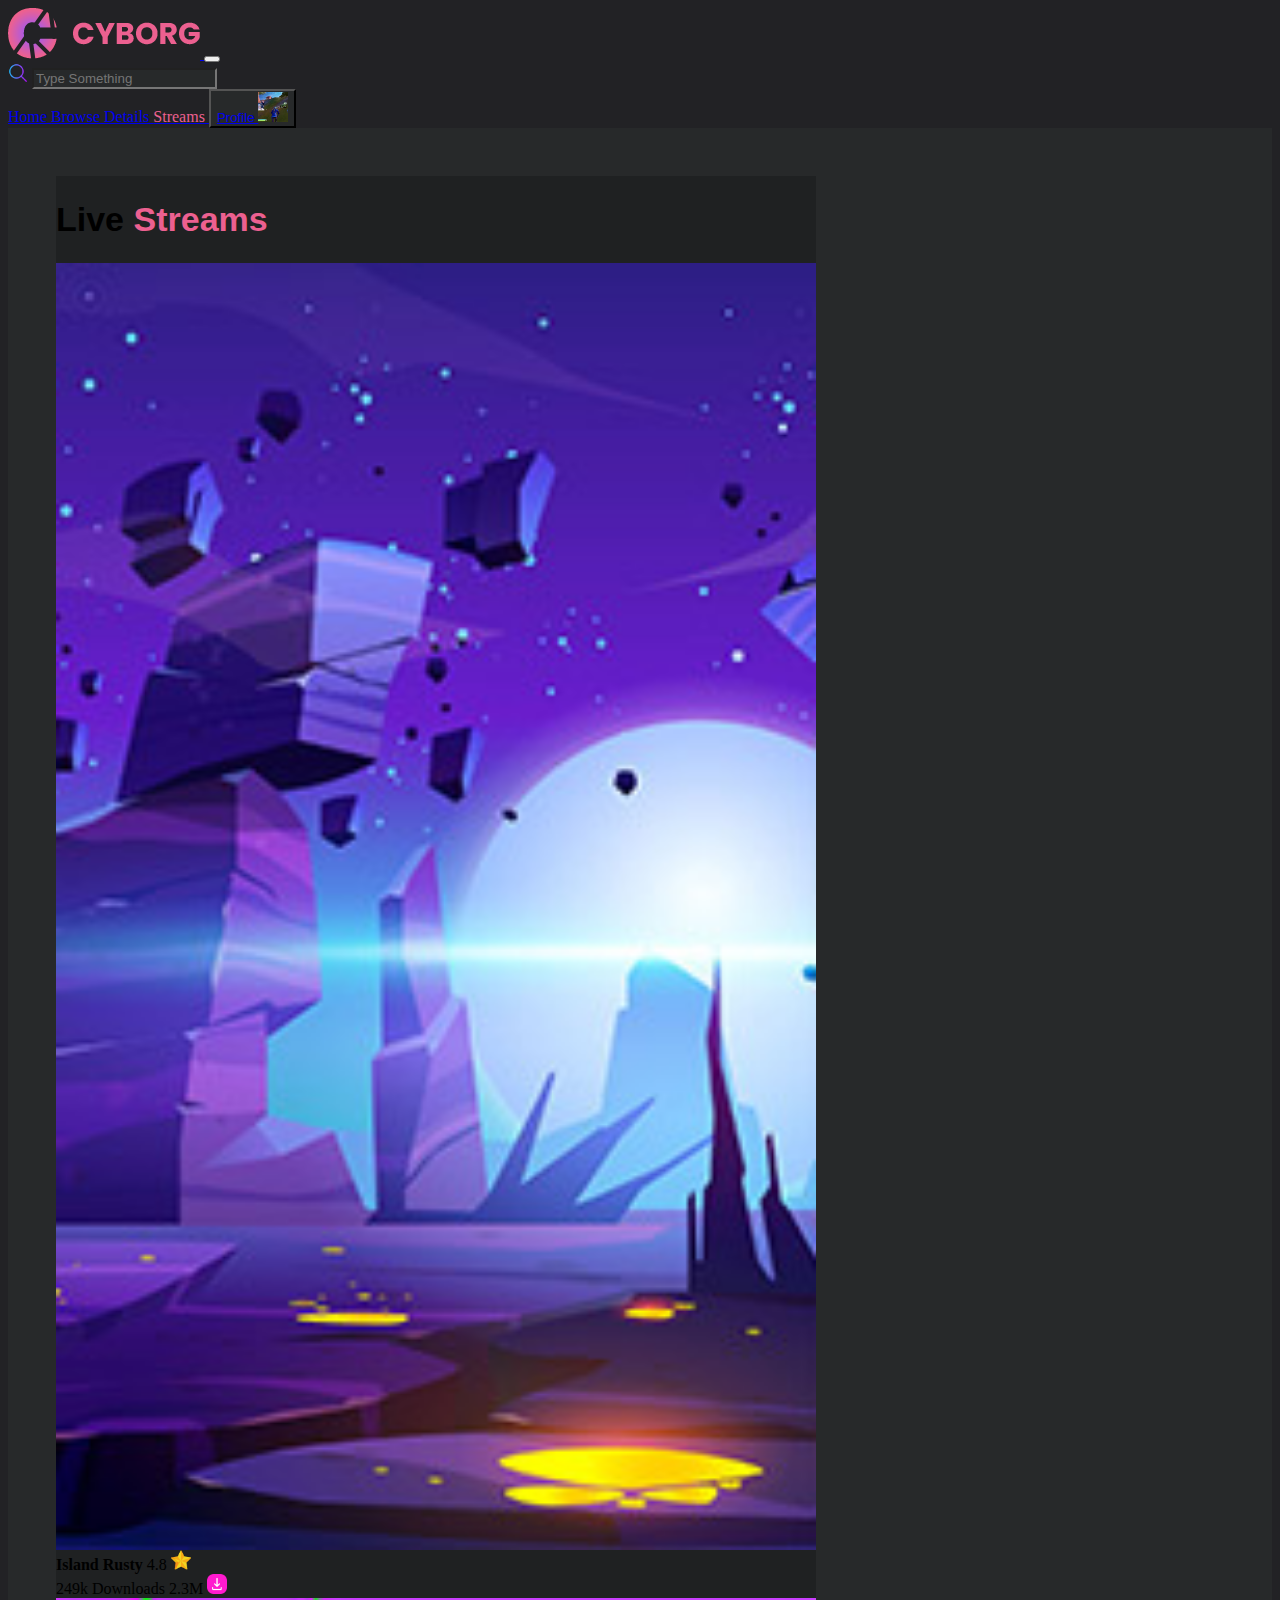
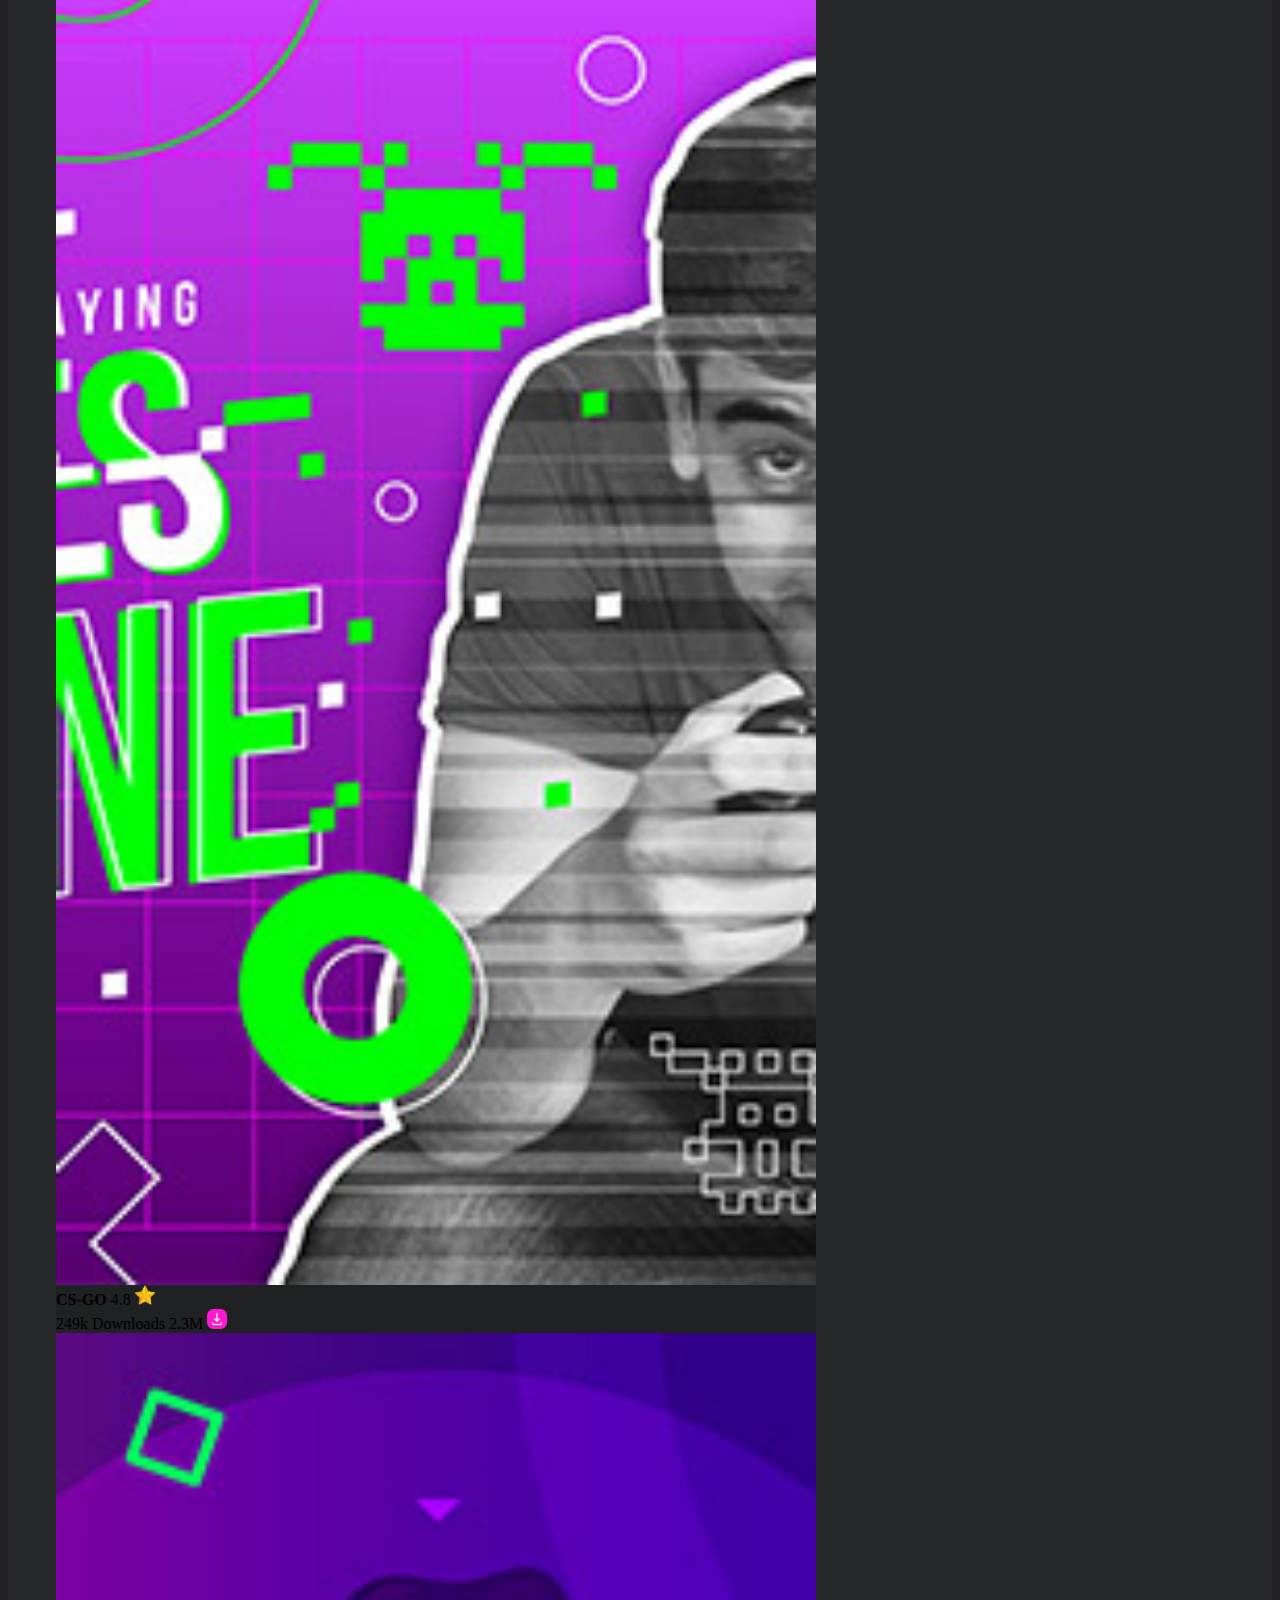
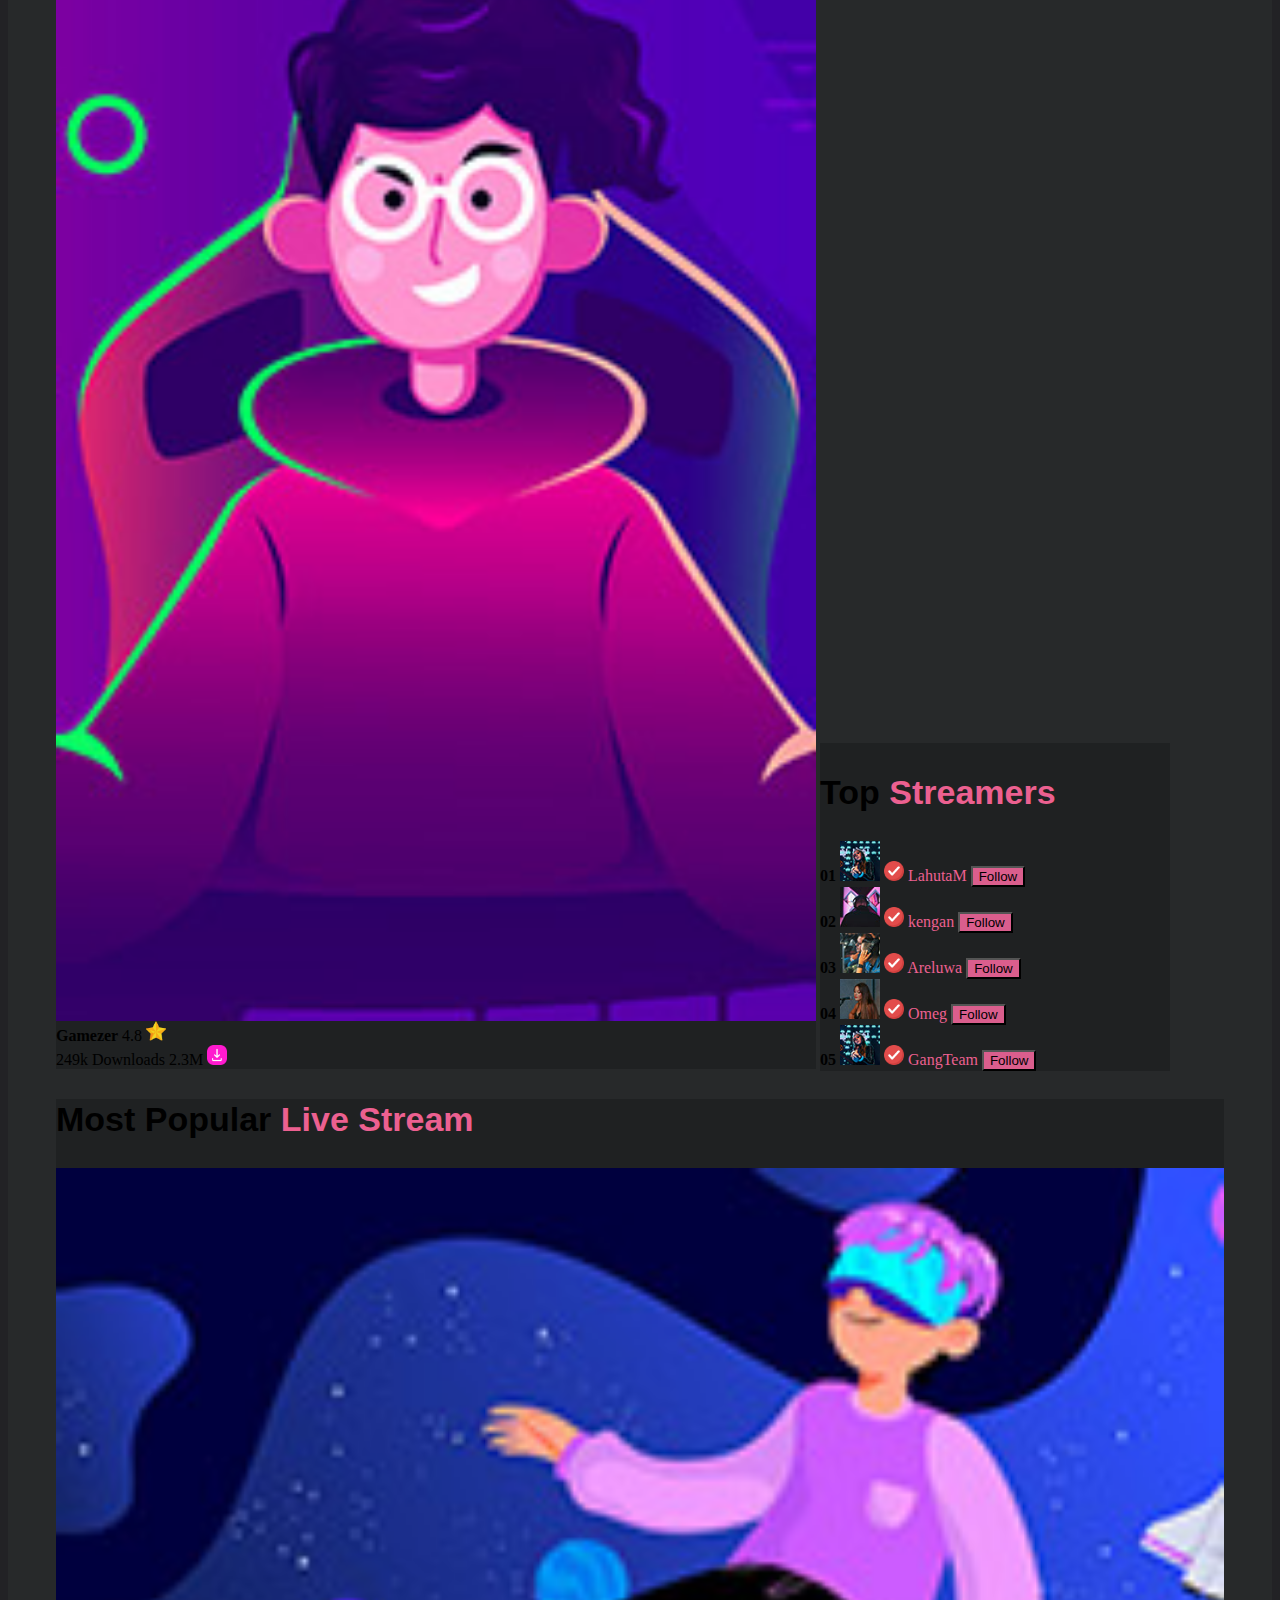
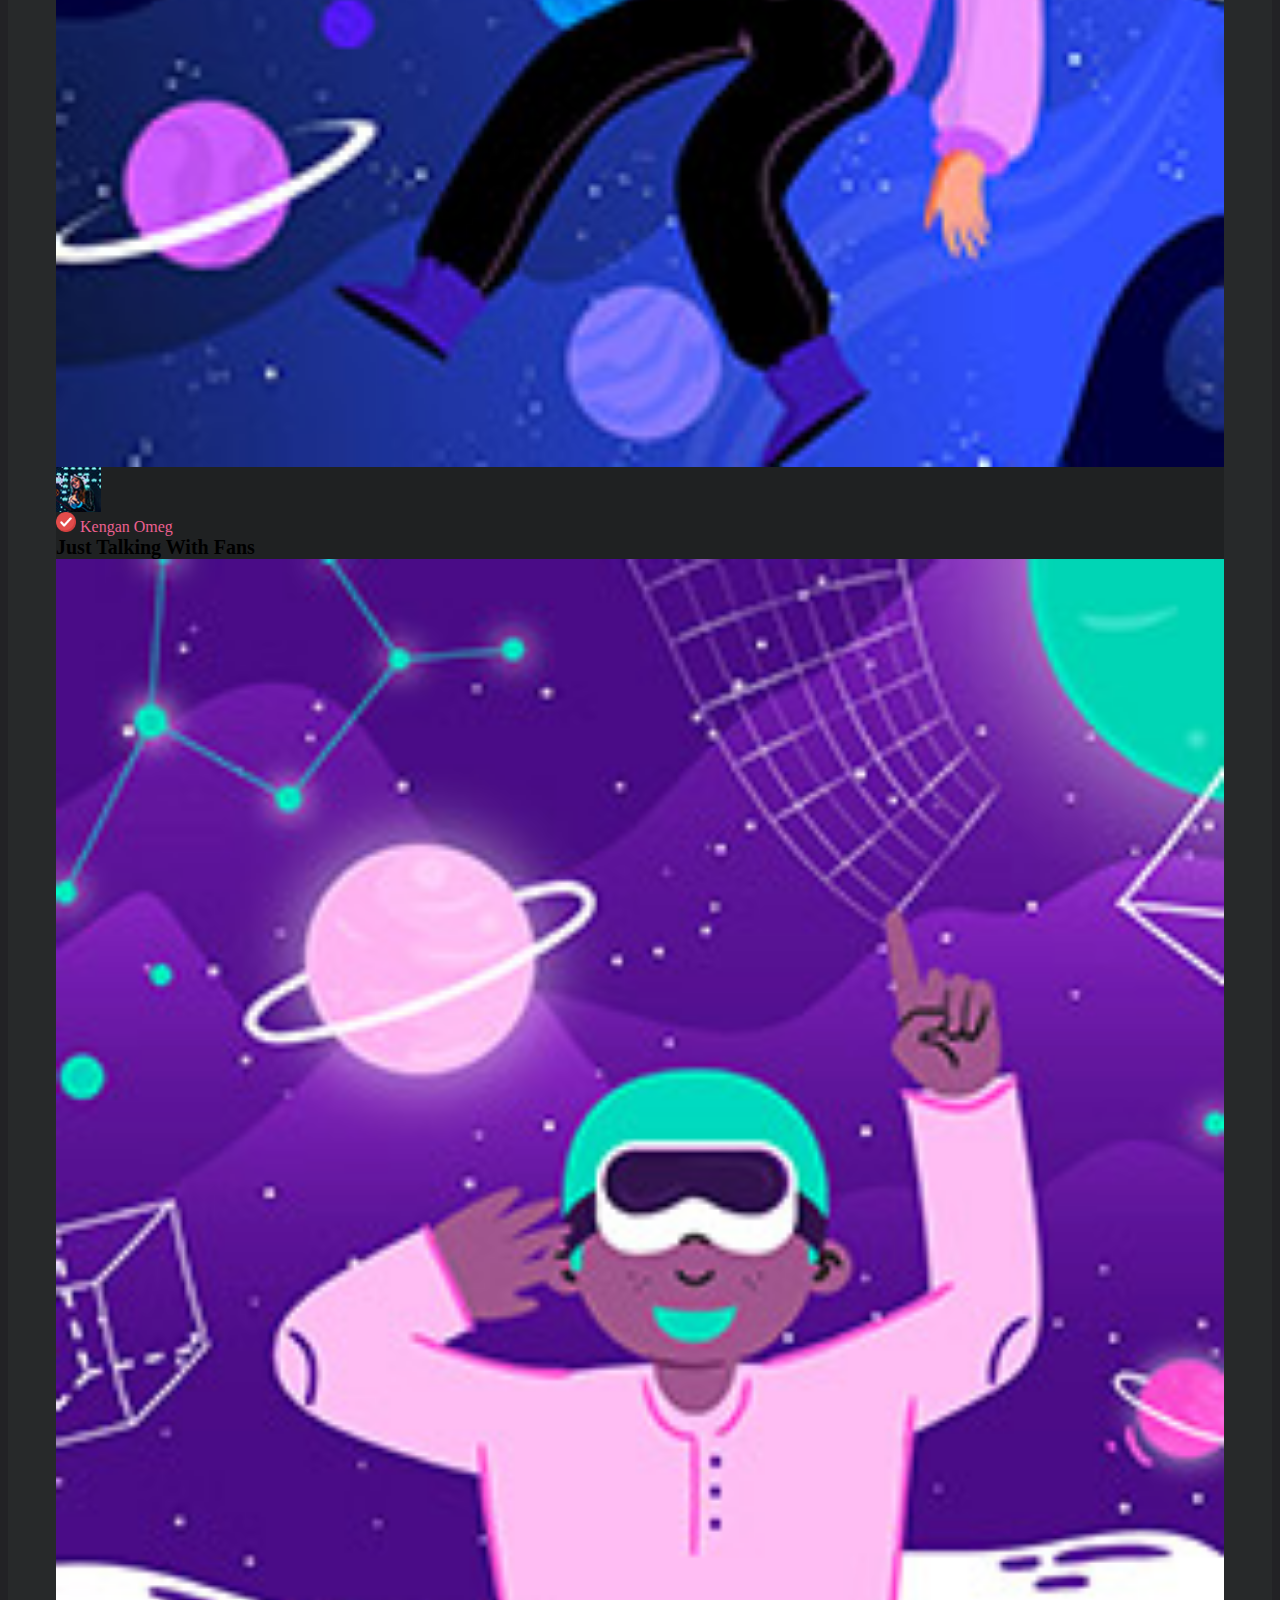
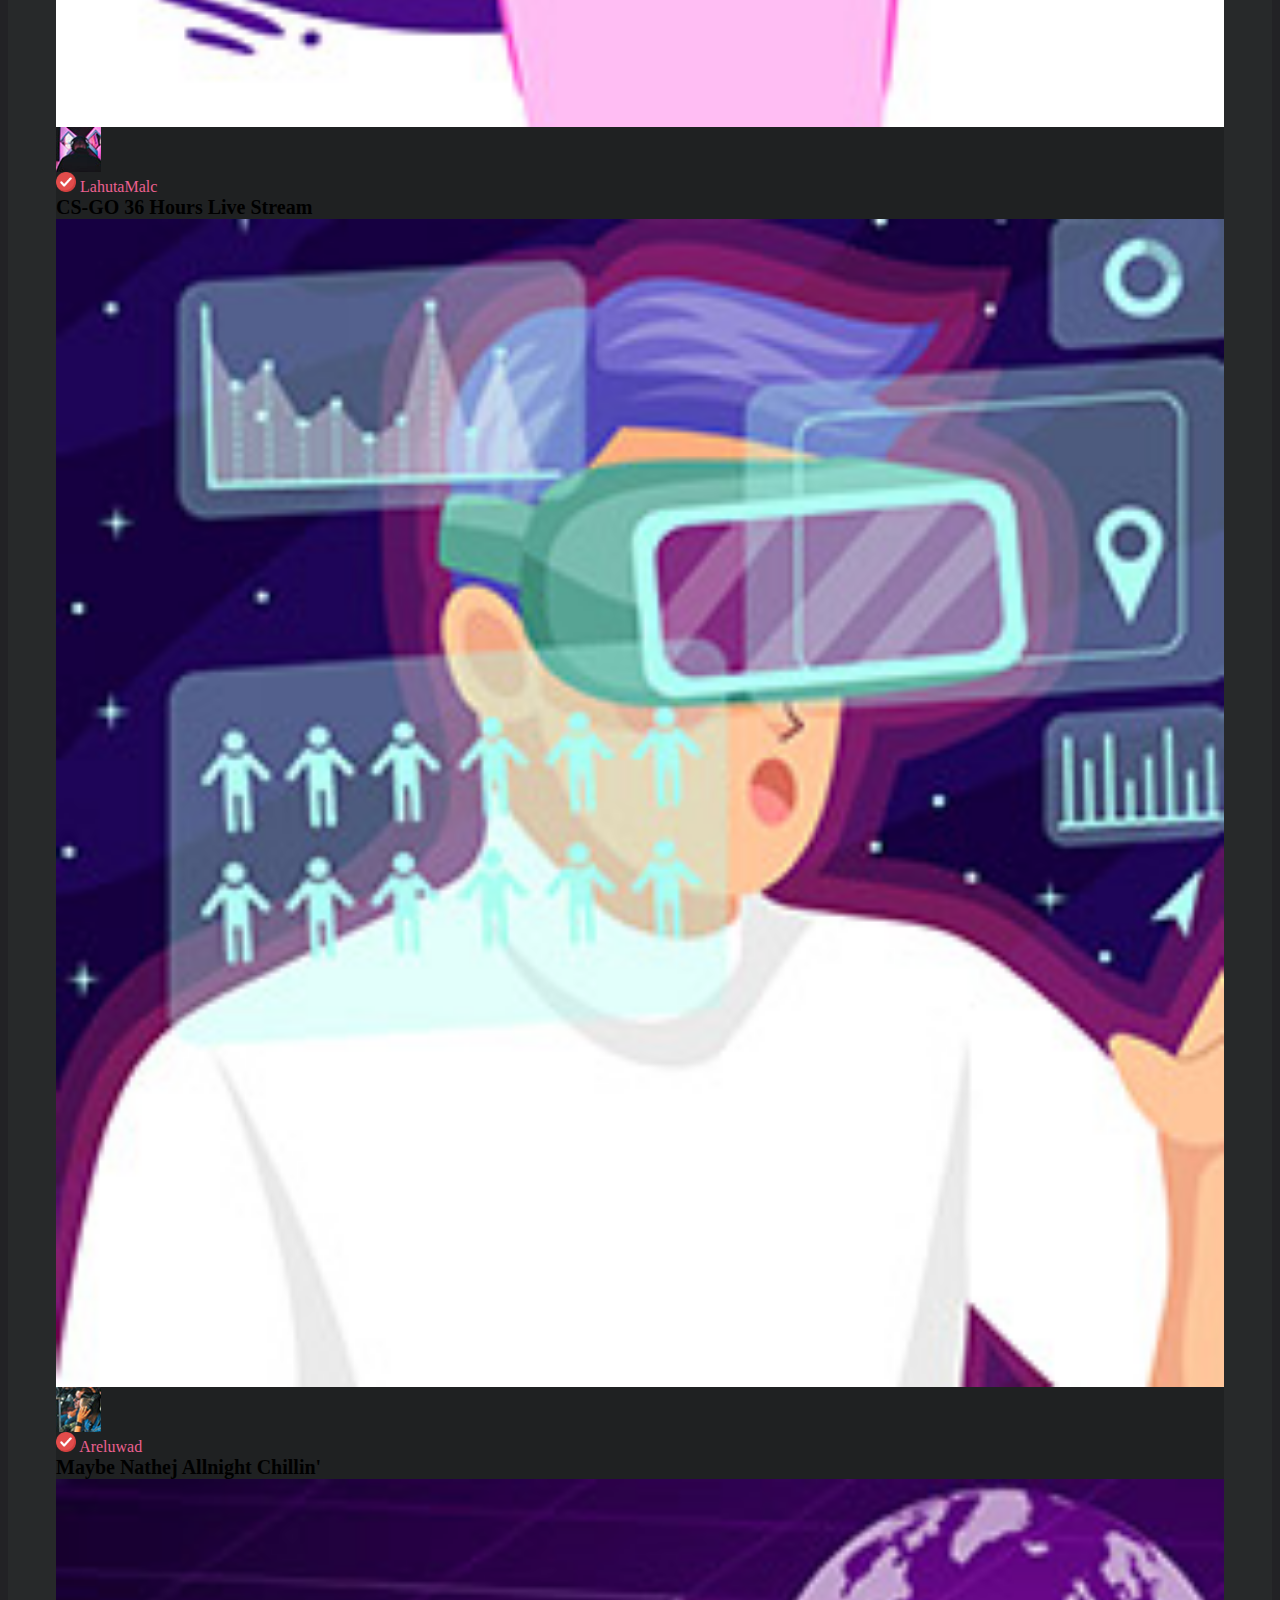
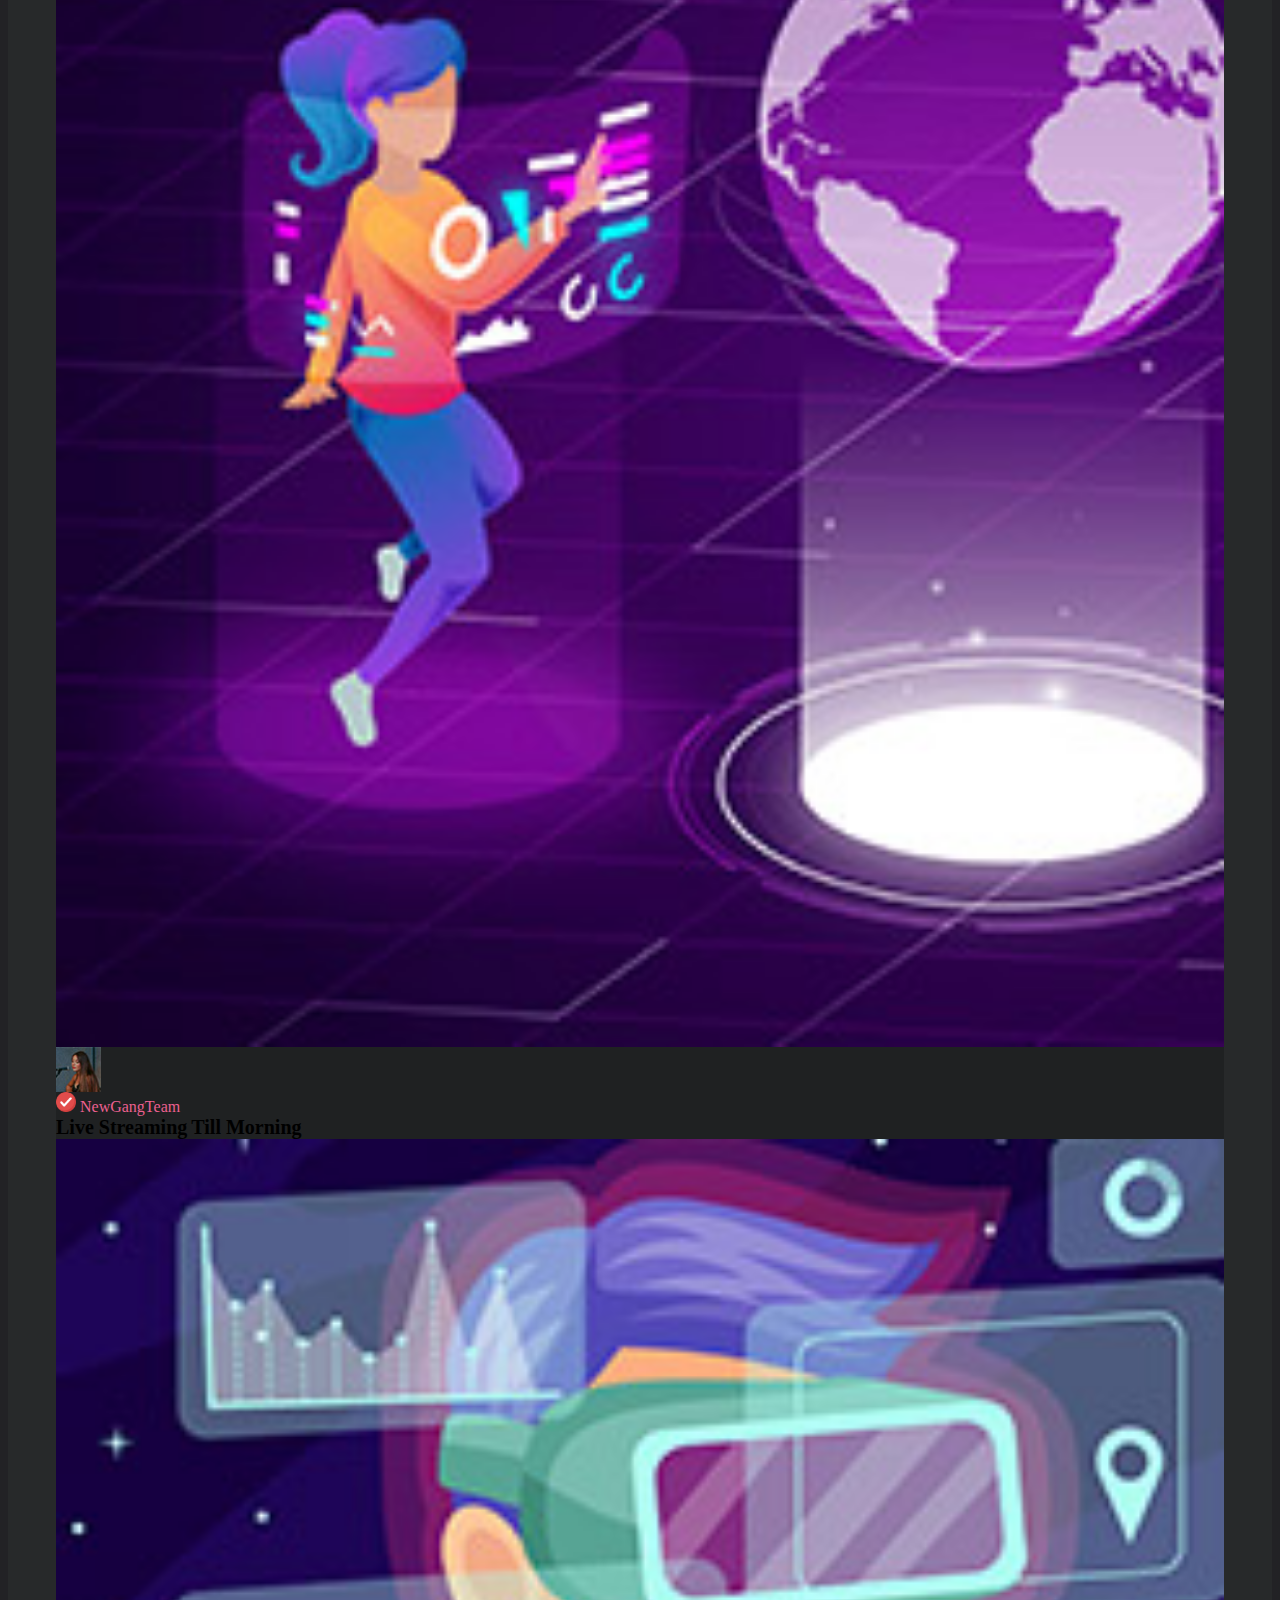
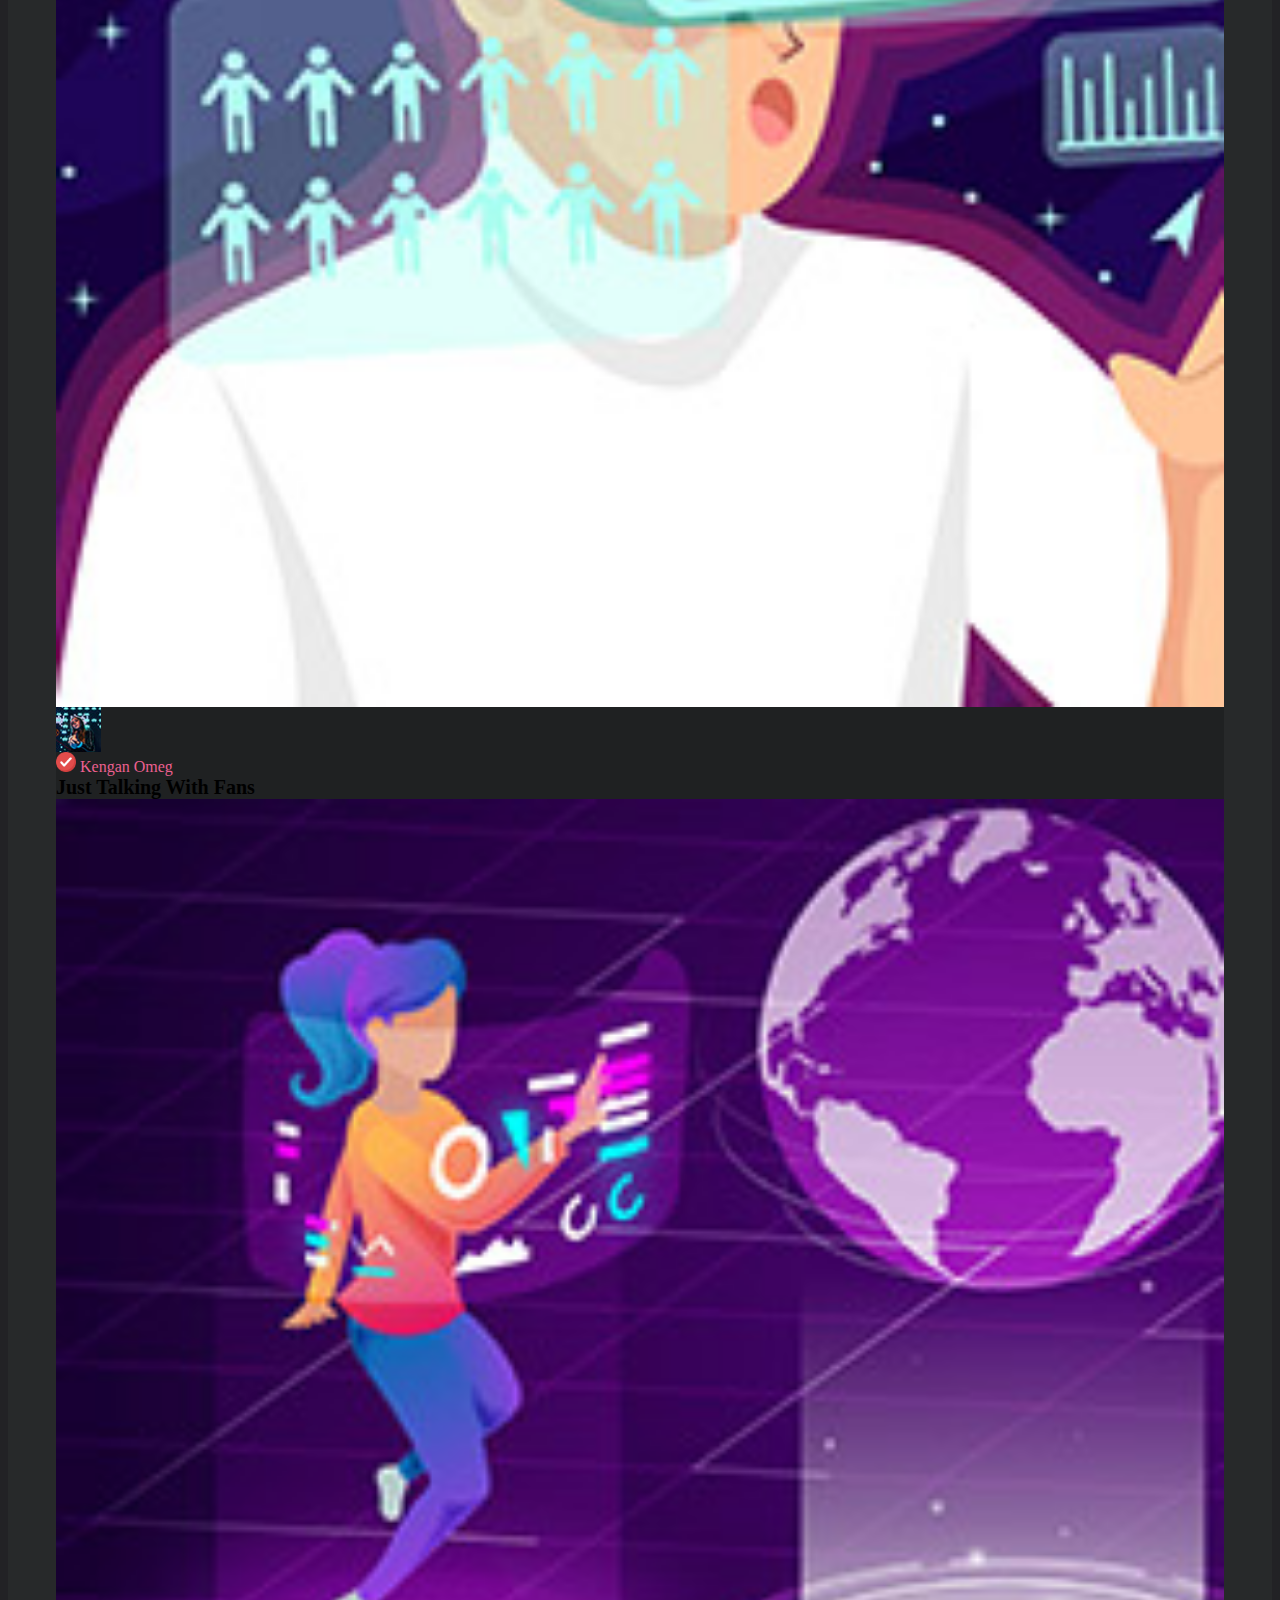
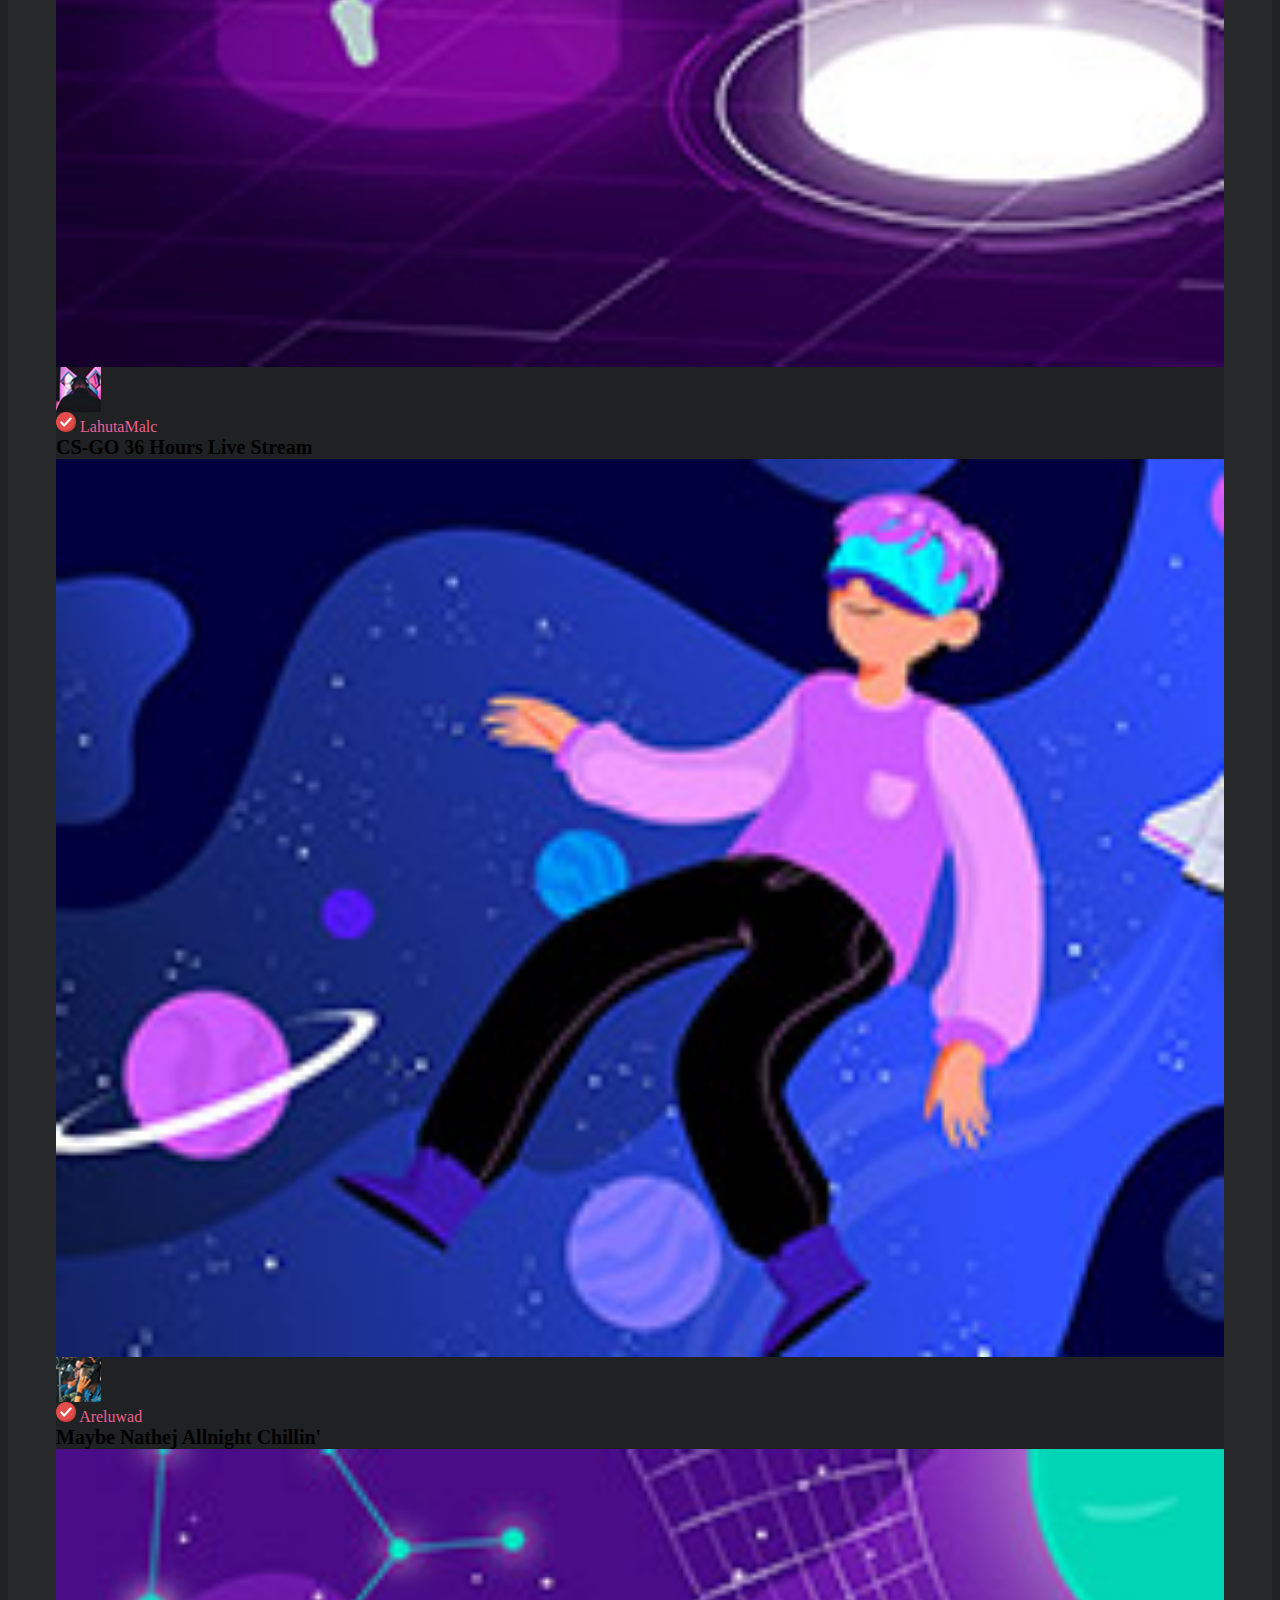
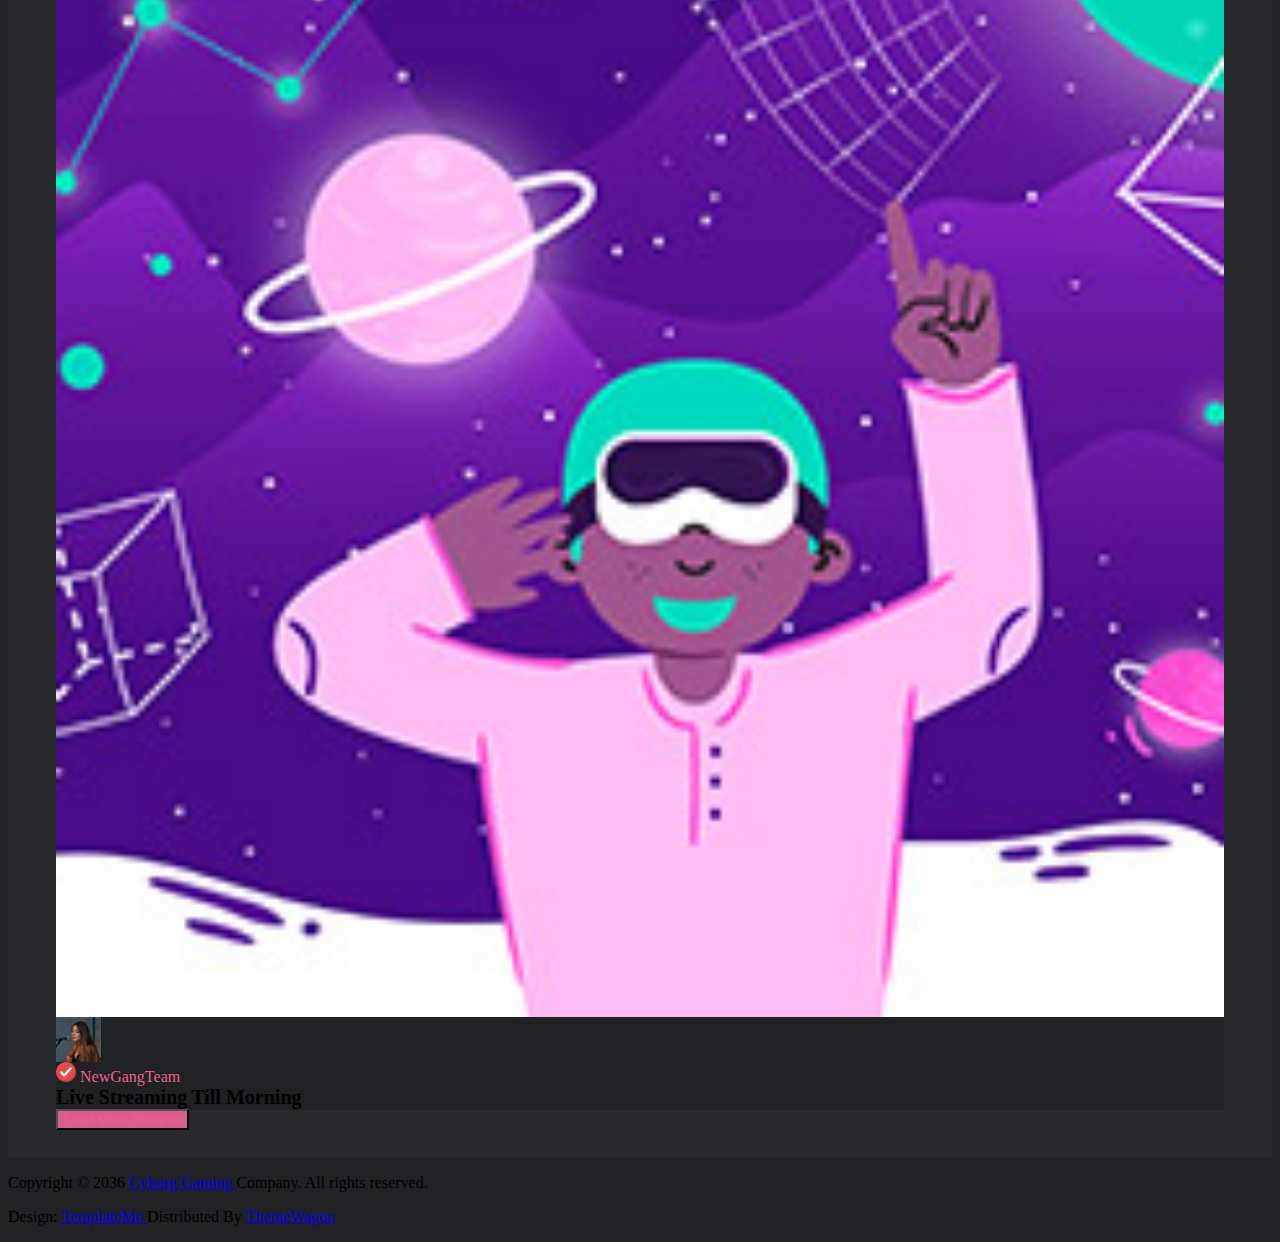
<file: Streams.html>
<html>
    <head>
            <meta charset="utf-8">
            <meta name="viewport" content="width=device-width, initial-scale=1">
            <title>cyborg Streams Page</title>
            <link href="https://cdn.jsdelivr.net/npm/bootstrap@5.2.2/dist/css/bootstrap.min.css" rel="stylesheet" integrity="sha384-Zenh87qX5JnK2Jl0vWa8Ck2rdkQ2Bzep5IDxbcnCeuOxjzrPF/et3URy9Bv1WTRi" crossorigin="anonymous">
            <script src="https://cdn.jsdelivr.net/npm/bootstrap@5.2.2/dist/js/bootstrap.bundle.min.js" integrity="sha384-OERcA2EqjJCMA+/3y+gxIOqMEjwtxJY7qPCqsdltbNJuaOe923+mo//f6V8Qbsw3" crossorigin="anonymous"></script>
            <link rel="stylesheet" href="css/css/stream.css">
    </head>
    <body class="body">
        <nav class="navbar navbar-expand-lg body">
            <div class="container">
                <div class="row align-items-center">
                    <div class="col-6 col-sm-12 col-md-3 col-lg-2">
                        <a class="navbar-brand" href="#"><img class="img-fluid me-2" src="image/c_icon.png" alt="cyborn-icon" /> </a>
                        <button class="navbar-toggler" type="button" data-bs-toggle="collapse" data-bs-target="#navbarNavAltMarkup" aria-controls="navbarNavAltMarkup" aria-expanded="false" aria-label="Toggle navigation">
                            <span class="navbar-toggler-icon"></span>
                        </button>
                    </div>
                    <div class="col-12 col-sm-12 col-md-3 col-lg-4 ">
                        <div class="ms-lg-5 border-start ps-lg-5 me-lg-5 me-ls-2 border-1 border-secondary">
                            <div class="search-button position-relative form-group d-flex align-items-center">
                                <img class="position-absolute search-icon" src="image/search_icon.png" alt="search_icon" />
                                <input class="form-control rounded-4 bg-ligh-color border-0 py-2 ps-5 pe-3" type="text"  placeholder="Type Something" />
                            </div>
                        </div>
                    </div>
                    <div class="col">
                        <div class="collapse navbar-collapse" id="navbarNavAltMarkup">
                            <div class="navbar-nav align-items-center col-12 col-sm-12 col-md-3  ms-lg-5 ps-lg-5 mt-2 mb-3">
                                <a class="nav-link active px-4 py-2 text text-secondary" aria-current="page" href="index.html"><span class="text "> Home </span></a>
                                <a class="nav-link  text-secondary px-4 py-2 text" href="browse.html"> <span class="text"> Browse </span></a>
                                <a class="nav-link  text-secondary px-4 py-2 text" href="details.html"><span class="text"> Details </span></a>
                                <a class="nav-link text-secondary px-4 py-2 text" href="Streams.html"><span class="text text-pink"> Streams </span> </a>
                                <button class="rounded-pill profile bg-ligh-color border-0 py-1 px-3 mx-2 d-flex align-items-center">
                                    <a class="nav-link d-inline text-secondary" href="Profile.html">  Profile </a>
                                    <img class="rounded-pill profile-image float-end d-inline" src="image/live_stream_image_1.jpg" alt="girl-image" />
                                </button>
                            </div>
                        </div>
                    </div>
                </div>
            </div>
        </nav>
        <div class="container">
            <div class="padding-60 mx-auto rounded-4">
                <!--section 1 start-->
                <section>
                        <div class="section-1-div-left-side text-white bg-color rounded-4 m-3">
                            <div class="container bg-color rounded-4">
                                <div class="row">
                                    <div class="col-12 col-md-4 text-white">
                                        <h1 class=" mb-3 mt-3 ms-3 h1-font-size-moblie h1-font-size">
                                            <span class="text-decoration-underline"> Live </span> <span class="text-pink">Streams </span>
                                        </h1> 
                                    </div>
                                </div>
                            </div>
                    
                            <div class="container">
                                <div class="row">
                                    
                                        <div class="col-12 col-md-4">
                                            <div class=" rounded-4 pt-3 mb-3 me-2 ms-2">
                                                <div class="d-inline">
                                                        <img class="rounded-4 image-width img-fluid" src="image/stone.jpg" alt="stone" />
                                                    <div class="mt-2 pt-2">
                                                        <span class="d-inline">
                                                            <strong> Island Rusty </strong>
                                                        </span>
                                                        <span class="float-end">
                                                            4.8
                                                        </span>
                                                        <span class="">
                                                            <img class="float-end me-1 star-icon" src="image/star.png" alt="star-icon"  />
                                                        </span>
                                                    </div>
                                                    <div>
                                                        <span class="text-secondary">
                                                            249k Downloads
                                                        </span>
                                                        <span class="float-end">
                                                            2.3M
                                                        </span>
                                                        <span class="float-end">
                                                            <img class="me-1 star-icon" src="image/download.png" alt="download-icon" >
                                                        </span>
                                                    </div>
                                                </div>
                                            </div>
                                        </div>
                                        <div class="col-12 col-md-4">
                                            <div class=" rounded-4 pt-3 mb-3 me-2 ms-2 ">
                                                <div class="d-inline me-2">
                                                        <img class="rounded-4  image-width img-fluid"  src="image/playing_man.jpg" alt="splaying-game"  />
                                                    <div class="mt-2 pt-2">
                                                        <span class="d-inline">
                                                            <strong> CS-GO </strong>
                                                        </span>
                                                        <span class="float-end">
                                                            4.8
                                                        </span>
                                                        <span class="">
                                                            <img class="float-end me-1 star-icon" src="image/star.png" alt="star-icon" />
                                                        </span>
                                                    </div>
                                                    <div>
                                                        <span class="text-secondary">
                                                            249k Downloads
                                                        </span>
                                                        <span class="float-end">
                                                            2.3M
                                                        </span>
                                                        <span class="float-end">
                                                            <img class="me-1 star-icon" src="image/download.png" alt="download-icon">
                                                        </span>
                                                    </div>
                                                </div>
                                            </div>
                                        </div>
                                        <div class="col-12 col-md-4">
                                            <div class=" rounded-4 pt-3 mb-3 me-2 ms-2">
                                                <div class=" d-inline">
                                                        <img class="rounded-4  image-width img-fluid" src="image/one_man.jpg" alt="pink-shart-one-man" />
                                                    <div class="mt-2 pt-2">
                                                        <span class="d-inline">
                                                            <strong>  Gamezer </strong>
                                                        </span>
                                                        <span class="float-end">
                                                            4.8
                                                        </span>
                                                        <span class="">
                                                            <img class="float-end me-1 star-icon" src="image/star.png" alt="star-icon" />
                                                        </span>
                                                    </div>
                                                    <div>
                                                        <span class="text-secondary">
                                                            249k Downloads
                                                        </span>
                                                        <span class="float-end">
                                                            2.3M
                                                        </span>
                                                        <span class="float-end">
                                                            <img class="me-1 star-icon" src="image/download.png" alt="download-icon">
                                                        </span>
                                                    </div>
                                                </div>
                                            </div>
                                        </div>
                                </div>
                                
                            </div>                  
                        </div>
                        <div class="sectiom-1-div-right-side rounded-4 align-top bg-color mt-3">
                            <div class="containermt-4 ">
                                <div class="row">
                                <div class="col">
                                    <h2 class="h2-1st-section-right-side mt-2 mb-2 p-3  h1-font-size-moblie h1-font-size">
                                        <span class="text-decoration-underline text-white "> Top</span> <span class="text-pink"> Streamers </span>
                                    </h2>
                                </div>
                                </div>
                        </div>
                        <div class="container text-center">
                            <div class="row">
                            <div class="col">
                                <div class="mt-4 mb-4 pb-2 border-bottom border-secondary">
                                    <span class="text-white float-start d-inline right-side-section-number pt-1 ps-1">
                                    <strong> 01 </strong>
                                    </span>
                                    <img class="rounded-pill ps-2 me-3 list-profile-image " src="image/streaming_people_1.jpg" alt="one-girl" />
                                    <span>
                                        <img class="star-icon" src="image/right-tickmark-icon.png" alt="right-tickmark" />
                                    </span>
                                    <span class="text-pink ps-1">
                                        LahutaM
                                    </span>
                                    <button class="rounded-4 ms-5 bg-button-color border-0  btn-danger text-white pt-1 pb-1 ps-3 pe-3 button" type="button">Follow</button>
                                </div>
                            
                            </div>
                            </div>
                        </div>
                        <div class="container text-center">
                            <div class="row">
                               <div class="col">
                                    <div class="mt-3 mb-3 pb-2 border-bottom border-secondary">
                                        <span class="text-white float-start d-inline right-side-section-number pt-1 ps-1">
                                        <strong> 02 </strong>
                                        </span>
                                        <img class="rounded-pill ps-2 me-3 list-profile-image" src=" image/streaming_people_2.jpg" alt="black-shart-man" />
                                        <span>
                                            <img class="star-icon" src="image/right-tickmark-icon.png" alt="right-tickmark" />
                                        </span>
                                        <span class="text-pink ps-2">
                                            kengan
                                        </span>
                                        <button class="rounded-4 ms-5 bg-button-color border-0  btn-danger text-white pt-1 pb-1 ps-3 pe-3 button" type="button">Follow</button>
                                    </div>
                                </div>
                            </div>
                        </div>
                        <div class="container text-center">
                            <div class="row">
                                <div class="col">
                                    <div class=" mt-3 mb-3 pb-2 border-bottom border-secondary">
                                        <span class="text-white float-start d-inline right-side-section-number pt-1 ps-1">
                                        <strong> 03 </strong>
                                        </span>
                                        <img class="rounded-pill ps-2 me-3 list-profile-image" src="image/streaming_people_3.jpg" alt="man-looking-right-side" />
                                        <span>
                                            <img class="star-icon" src="image/right-tickmark-icon.png" alt="right-tickmark" />
                                        </span>
                                        <span class="text-pink ps-1">
                                            Areluwa
                                        </span>
                                        <button class="rounded-4 ms-5 bg-button-color border-0  btn-danger text-white pt-1 pb-1 ps-3 pe-3 button" type="button">Follow</button>
                                    </div>
                                </div>
                            
                            </div>
                        </div>
                        <div class="container text-center">
                            <div class="row">
                                <div class="col">
                                    <div class="mt-3 mb-4 pb-2 border-bottom border-secondary">
                                        <span class="text-white float-start d-inline right-side-section-number pt-1 ps-1">
                                        <strong> 04 </strong>
                                        </span>
                                        <img class="rounded-pill ps-2 me-3 list-profile-image " src="image/streaming_people_4.jpg" alt="one-girl" />
                                        <span>
                                            <img class="star-icon" src="image/right-tickmark-icon.png" alt="right-tickmark" />
                                        </span>
                                        <span class="text-pink ps-1 pe-3">
                                            Omeg
                                        </span>
                                        <button class="rounded-4 ms-5 bg-button-color border-0  btn-danger text-white pt-1 pb-1 ps-3 pe-3 button" type="button">Follow</button>
                                    </div>
                                </div>
                            
                            </div>
                        </div>
                        <div class="container text-center">
                            <div class="row">
                            
                                <div class="col">
                                    <div class="mt-3 mb-4 pb-2 border-secondary">
                                        <span class="text-white float-start d-inline right-side-section-number pt-1 ps-1">
                                        <strong> 05 </strong>
                                        </span>
                                        <img class="rounded-pill ps-1 me-1 list-profile-image" src="image/streaming_people_1.jpg" alt="one-girl" />
                                        <span>
                                            <img class="star-icon" src="image/right-tickmark-icon.png" alt="right-tickmark" />
                                        </span>
                                        <span class="text-pink ps-1">
                                            GangTeam
                                        </span>
                                        <button class="rounded-4 ms-5 bg-button-color border-0  btn-danger text-white pt-1 pb-1 ps-3 pe-3 button" type="button">Follow</button>
                                    </div>
                                </div>                            
                            </div>
                        </div>
                        </div>
                        
                    </section>
                    <!--section 2 end-->
                    <!--section 2 start-->
                    <section class="mt-4 bg-color rounded-4 m-4">
                        <div class="container">
                            <div class="row">
                            <div class="col">
                                <h2 class="h2-2st-section-side pt-4 pb-4 ms-3 h1-font-size-moblie h1-font-size"> 
                                    <span class="text-white text-decoration-underline "> Most Popular</span> <span class="text-pink"> Live Stream </span>
                                </h2>
                            </div>
                            </div>
                        </div>
                        <div class="container">
                            <div class="row">
                            <div class="col-12 col-sm-6 col-md-3">
                                <div class="me-lg-2 mb-5 d-inline mt-4 ms-lg-3">
                                    <img class="rounded-4 mb-3 img-fluid image-width"   src="image/games_list_3.jpg" alt="dark-blue-background"/>
                                    <div class="d-inline align-top ms-2">
                                        <img class="rounded-4 float-start ms-3 mt-2" src="image/streaming_people_1.jpg" alt="one-girl" width="45px" height="45px" />
                                    </div>
                                    <div class="d-inline ms-2">
                                        <img class="ms-3 me-1" src="image/right-tickmark-icon.png" alt="right-tickmark" width="20px" height="20px" />
                                        <span class="text-pink">Kengan Omeg</span>
                                        <div>
                                            <span class="d-inline image-caption mt-1 ms-3 text-white"> Just Talking With </span>
                                            <span class="text-white image-caption mt-1 ms-5 ps-4"> Fans</span>
                                        </div>
                                    </div>
                                </div>
                            </div>
                            <div class="col-12 col-sm-6 col-md-3 ">
                                <div class="me-2 mb-5 d-inline mt-4 ">
                                    <img class="rounded-4 mb-3 img-fluid image-width"  src="image/games_list_4jpg.jpg" alt="pink-shart"/>
                                    <div class="d-inline align-top">
                                        <img class="rounded-4 float-start ms-2 mt-2"  src="image/streaming_people_2.jpg" alt="one man pink color-background"  width="45px" height="45px" />
                                    </div>
                                    <div class="d-inline">
                                        <img class="ms-3 me-1" src="image/right-tickmark-icon.png" alt="right-tickmark" width="20px" height="20px" />
                                        <span class="text-pink">LahutaMalc</span>
                                        <div>
                                            <span class="d-inline image-caption mt-1 ms-3 text-white">  CS-GO 36 Hours </span>
                                            <span class="d-block text-white image-caption ms-5 ps-4"> Live Stream</span>
                                        </div>
                                    </div>
                                </div>
                            </div>
                            <div class="col-12 col-sm-6 col-md-3 ">
                                <div class="me-2 mb-5 d-inline mt-4 ">
                                    <img class="rounded-4 mb-3 img-fluid image-width"  src="image/games_list_5jpg.jpg" alt="white-shart"/>
                                    <div class="d-inline align-top">
                                        <img class="rounded-4 float-start ms-3 mt-2" src="image/streaming_people_3.jpg" alt="man-looking-right-side" width="45px" height="45px" />
                                    </div>
                                    <div class="d-inline">
                                        <img class="ms-3 me-1" src="image/right-tickmark-icon.png" alt="right-tickmark" width="20px" height="20px" />
                                        <span class="text-pink">Areluwad</span>
                                        <div>
                                            <span class="d-inline image-caption mt-1 ms-3  text-white"> Maybe Nathej</span>
                                            <span class="d-block text-white image-caption mt-1 ms-5 ps-4"> Allnight Chillin'</span>
                                        </div>
                                    </div>
                                </div>
                            </div>
                            <div class="col-12 col-sm-6 col-md-3 ">
                                <div class="me-2 mb-5 d-inline mt-4 ">
                                    <img class="rounded-4 mb-3 img-fluid image-width"  src="image/games_list_6jpg.jpg" alt="girl"/>
                                    <div class="d-inline align-top">
                                        <img class="rounded-4 float-start ms-3 mt-2"  src="image/streaming_people_4.jpg" alt="one-girl-singinga-song" width="45px" height="45px" />
                                    </div>
                                    <div class="d-inline">
                                        <img class="ms-3 me-1" src="image/right-tickmark-icon.png" alt="right-tickmark" width="20px" height="20px" />
                                        <span class="text-pink"> NewGangTeam </span>
                                        <div>
                                            <span class="d-inline image-caption mt-1 ms-3 text-white"> Live Streaming</span>
                                            <span class="d-block text-white image-caption mt-1 ms-5 ps-4">  Till Morning</span>
                                        </div>
                                    </div>
                                </div>
                            </div>
                            </div>
                        </div>
                        <div class="container pt-4 pb-4">
                            <div class="row">
                            <div class="col-12 col-sm-6 col-md-3 ">
                                <div class="me-2 mb-5 d-inline mt-4 ms-3 ">
                                    <img class="rounded-4 ms-1 img-fluid image-width" src="image/games_list_5jpg.jpg" alt="white-shart"/>
                                    <div class="d-inline align-top ms-2">
                                        <img class="rounded-4 float-start ms-3 mt-2" src="image/streaming_people_1.jpg" alt="one-girl" width="45px" height="45px" />
                                    </div>
                                    <div class="d-inline ms-2">
                                        <img class="ms-3 me-1" src="image/right-tickmark-icon.png" alt="right-tickmark" width="20px" height="20px" />
                                        <span class="text-pink">Kengan Omeg</span>
                                        <div>
                                            <span class="d-inline image-caption mt-1 ms-3 text-white"> Just Talking With </span>
                                            <span class="text-white image-caption mt-1 ms-5 ps-4"> Fans</span>
                                        </div>
                                    </div>
                                </div>
                            </div>
                            <div class="col-12 col-sm-6 col-md-3 ">
                                <div class="me-2 mb-5 d-inline mt-4 ">
                                    <img class="rounded-4 mb-3 img-fluid image-width"   src="image/games_list_6jpg.jpg" alt="one-girl"/>
                                    <div class="d-inline align-top">
                                        <img class="rounded-4 float-start ms-2 mt-2" src="image/streaming_people_2.jpg" alt="pink-background"   width="45px" height="45px" />
                                    </div>
                                    <div class="d-inline">
                                        <img class="ms-3 me-1" src="image/right-tickmark-icon.png" alt="right-tickmark" width="20px" height="20px" />
                                        <span class="text-pink">LahutaMalc</span>
                                        <div>
                                            <span class="d-inline image-caption mt-1 ms-3 text-white">  CS-GO 36 Hours </span>
                                            <span class="d-block text-white image-caption ms-5 ps-4"> Live Stream</span>
                                        </div>
                                    </div>
                                </div>
                            </div>
                            <div class="col-12 col-sm-6 col-md-3 ">
                                <div class="me-2 mb-5 d-inline mt-4 ">
                                    <img class="rounded-4 mb-3 img-fluid image-width"   src="image/games_list_3.jpg" alt="dark-blue-background"/>
                                    <div class="d-inline align-top">
                                        <img class="rounded-4 float-start ms-3 mt-2" src="image/streaming_people_3.jpg" alt="man-looking-right-side" width="45px" height="45px" />
                                    </div>
                                    <div class="d-inline">
                                        <img class="ms-3 me-1" src="image/right-tickmark-icon.png" alt="right-tickmark" width="20px" height="20px" />
                                        <span class="text-pink">Areluwad</span>
                                        <div>
                                            <span class="d-inline image-caption mt-1 ms-3  text-white"> Maybe Nathej</span>
                                            <span class="d-block text-white image-caption mt-1 ms-5 ps-4"> Allnight Chillin'</span>
                                        </div>
                                    </div>
                                </div>
                            </div>
                            <div class="col-12 col-sm-6 col-md-3 ">
                                <div class="me-2 mb-5 d-inline mt-4 ">
                                    <img class="rounded-4 mb-3 img-fluid image-width" src="image/games_list_4jpg.jpg" alt="pink-shart"/>
                                    <div class="d-inline align-top">
                                        <img class="rounded-4 float-start ms-3 mt-2"  src="image/streaming_people_4.jpg" alt="one-girl-singinga-song" width="45px" height="45px" />
                                    </div>
                                    <div class="d-inline">
                                        <img class="ms-3 me-1" src="image/right-tickmark-icon.png" alt="right-tickmark" width="20px" height="20px" />
                                        <span class="text-pink"> NewGangTeam </span>
                                        <div>
                                            <span class="d-inline image-caption mt-1 ms-3 text-white"> Live Streaming</span>
                                            <span class="d-block text-white image-caption mt-1 ms-5 ps-4">  Till Morning</span>
                                        </div>
                                    </div>
                                </div>
                            </div>
                            </div>
                        </div>
                        <div class="text-center">
                            <button type="button" class="btn-primary active rounded-pill ps-5 pe-5 pt-2 pb-2 bg-button-color border-0 text-white last-section-button-margin button text-pink" data-bs-toggle="button" aria-pressed="true"> Load More Streams</button>
                        </div> 
                    </section>
                    <!--section 2 end-->
            </div>
          
        </div>
        <footer class="footer text-white text-center mt-5 pb-4">
            <p class="copyright-text">
                Copyright © 2036 <a class="text-white text-decoration-none" href="#cyborg gaming"><span class="text"> Cyborg Gaming </span></a> Company. All rights reserved.
            </p>
            <p class="copyright-text">
                Design: <a class="text-white text-decoration-none" href="#temltemo"><span class="text"> TemplateMo </span></a> Distributed By <a class="text-white text-decoration-none" href="#themewagon"><span class="text"> ThemeWagon </span></a>
            </p>
          </footer>
    </body>
</html>
</file>
<file: css/css/style.css>
.cybong-icon {
    width: 200px;
    height: auto;
}
.body {
    background-color: #222225;
    font-family: "poppins",sans-serif;
}
.profile-image {
    width: 30px;
}
.profile_button {
    width: 0%;
}
.search-icon {
    width: 20px;
    left: 15px;
    top: 10px;
}
.padding-60 {
    padding: 48px;
    background-color: #27292a;
}
.main-background-image {
    background-image: url('../../image/background.jpg');
    background-repeat: no-repeat;
    background-size: 100% 400px;
    border-radius: 20px;
    margin-bottom: 60px;
    height: 400px;
    width: 100%;
}
.main-div {
    width: 100%;
    height: 400px;
}

.bg-color {
    background-color: #1f2122;
}
.bg-ligh-color {
    background-color: #27292a;
}


.display-inline-block {
    display: inline-block;
}

.star-icon {
    width: 20px;
    height: 20px;
}
.button-bg {
    background-color:  #ec6090;
}

.text-pink {
    color: #ec6090;
} 
.header-text-color {
    color: #da5e8d;
}

.profile:hover {
    background-color: #da5e8d;
    color: #fff;
}
.button:hover {
    background-color: #fff;
}
.text:hover {
    color: #da5e8d;
}
.button-border-color {
    border-color: #da5e8d;
    color: #da5e8d;
}
.bg-image {
    font-weight: 600;
}
.bg-hedding {
        font-size: 40px;
        font-weight:800;
        line-height: 60px;
}

.float-clear {
    clear: both;
}

.section-3-image-width {
    width: 100px;
}

.hedding {
    font-size: 10px;
    font-family: "poppins",sans-serif;
    font-weight: 700;
    line-height: 30px;
}
@media screen and (min-width:999px) {
    .hedding {
        font-family: "poppins",sans-serif;
        font-weight: 800;
        font-size: 38px;
        line-height: 41px;
    }
}

@media screen and (min-width:999px) {
    .h1-font-size {
        font-family: "poppins",sans-serif;
        font-weight: 700;
        font-size: 34px;
        line-height: 41px;
    }
}
.copyright-text{
    font-size: 11px;
}

@media screen and (min-width: 999px) {
    .copyright-text{
        font-size: 16px;
    }
}
.sub-hedding {
    font-size: 18px;
    font-weight: 500;
    line-height: 35px;
}
@media screen and (min-width: 999px) {
    .button-margin {
        margin-bottom: -200px;
    }
}
</file>
<file: css/css/browse.css>
.body {
    background-color: #222225;
}
.profile-image {
    width: 30px;
}
.profile_button {
    width: 0%;
}
.search-icon {
    width: 20px;
}
.padding-60 {
    padding: 60px 48px;
    background-color: #27292a;
}
.bg-color {
    background-color: #1f2122;
}
.bg-ligh-color {
    background-color: #27292a;
}
.header-text-color {
    color: #da5e8d;
}
.section-1-left-side-div-width {
    width: 100%;
    background-color: #1f2122;
    display: inline-block;
}
@media screen and (min-width:999px) {
    .section-1-left-side {
        width: 67%;
        background-color: #1f2122;
    }
}
.section-1-right-side-div-width {
    width: 100%;
    background-color:  #1f2122;
    display: inline-block;
}
@media screen and (min-width:999px) {
    .section-1-right-side {
        width: 30%;
        background-color: #1f2122;
        margin-left: 25px;
    }
    
}
.h1-font-size-moblie {
    font-family: "poppins",sans-serif;
    font-weight: 500;
    font-size: 22px;
    line-height: 30px;
}
.hedding {
    font-weight: 500;
    font-size: 20px;
    line-height: 25px;
}
@media screen and (min-width:999px) {
    .h1-font-size {
        font-family: "poppins",sans-serif;
        font-weight: 700;
        font-size: 34px;
        line-height: 41px;
    }
}
.image-width {
    width: 100%;
}
.text-pink {
    color: #ec6090;
} 
.main-div-width {
    width: 1170px;
}
.section-1-left-side-images-width {
    width: 200px;
    height: 300px;
}
.iamge-div-width {
    width: 10%;
}
.section-1-grey-text {
    font-size: 15px;
}
.star-and-download-icon {
    padding-right: 3px;
}
.download_icon-div-bg-color {
    background-color: #27292a;
    width: 5%;
    height: 5%;
}
.section-1-right-side-bottom-pink-text {
    font-size: 16px;
    font-weight: 600;
    color: #ec6090;  
}
.section-2-info {
    width: 30%;
    font-size: 15px;
    line-height: 25px;
}
.section-2-button {
    width: 10%;
    
}
.button-bg {
    background-color:  #ec6090;
}

.last-section-button {
    margin-bottom: -30px;
}
.profile:hover {
    background-color: #da5e8d;
    color: #fff;
}
.button:hover {
    background-color: #fff;
}
.text:hover {
    color: #da5e8d;
}
.search-icon {
    width: 20px;
    left: 15px;
    top: 10px;
}
.star-icon {
    width: 20px;
}
.copyright-text{
    font-size: 11px;
}

@media screen and (min-width: 999px) {
    .copyright-text{
        font-size: 16px;
    }
}

@media screen  and (min-width:999px){
    .last-section-white-font-size {
        font-size: 22px;
        font-weight: 700;
    }
}
</file>
<file: css/css/details.css>
.cybong-icon {
    width: 200px;
    height: 50px;
}
.body {
    background-color: #222225;
}
.profile-image {
    width: 30px;
}
.profile_button {
    width: 0%;
}
.search-icon {
    width: 20px;
}

.bg-color {
    background-color: #1f2122;
}
.bg-ligh-color {
    background-color: #27292a;
}
.header-text-color {
    color: #da5e8d;
}
.h1-font-size-moblie {
    font-family: "poppins",sans-serif;
    font-weight: 500;
    font-size: 22px;
    line-height: 30px;
}
@media screen and (min-width:999px) {
    .h1-font-size {
        font-family: "poppins",sans-serif;
        font-weight: 700;
        font-size: 34px;
        line-height: 41px;
    }
}
.paragraph-font {
    font-size: 18px;
    line-height: 32px;
    font-weight: 200;
}
.font-size-3-section-hedding {
    font-size: 34px;
    line-height: 41px;
    font-weight: 700;
}
.text-pink {
    color: #ec6090;
} 
.border-color {
    border-color: #ec6090;
}
.padding-60 {
    padding: 60px 48px 60px 48px;
    background-color: #27292a;
}
.text:hover {
    color: #da5e8d;
}
.profile:hover {
    background-color: #da5e8d;
    color: #fff;
}
.button:hover {
    background-color: #fff;
}
.button-bg {
    background-color: transparent;
}
.images-div-width {
    width:1240;
}
.search-icon {
    width: 20px;
    left: 15px;
    top: 10px;
}
.image-width {
    width: 100%;
}
.copyright-text{
    font-size: 11px;
}
@media screen and (min-width: 999px) {
    .copyright-text{
        font-size: 16px;
    }
}

.last-section-list-images {
    width: 80px;
}
.star-icon {
    width: 20px;
}
</file>
<file: css/css/Profile.css>
.body {
    background-color: #222225;
}
.profile-image {
    width: 30px;
}
.profile_button {
    width: 0%;
}
.search-icon {
    width: 20px;
}

.bg-color {
    background-color: #1f2122;
}
.bg-ligh-color {
    background-color: #27292a;
}
.header-text-color {
    color: #da5e8d;
}
.padding-60 {
    padding: 48px 48px;
    background-color: #27292a;

}
.bg-button-color {
    background-color: #da5e8d;
 }

.section-1-paragran-font {
    font-size: 16px;
    line-height: 32px;
    font-weight: 400;
}
.button-border {
    border: 1px solid #da5e8d;
    background: transparent;
}
.text-pink {
    color: #ec6090;
}
.border-radius {
    border: 1px solid lightgray;
    border-radius: 20px;
}
.section-2-iamge-text {
    font-size: 14px;
    line-height: 14px;
}
.section-2-hedding {
    font-weight: 700;
    font-size: 34px;
    line-height: 41px;
}
.grid-width {
    width: 250px;
}
.margin-button {
    margin-top: -10px;
}
.text:hover {
    color: #da5e8d;
}
.profile:hover {
    background-color: #fff;
    color: #da5e8d;
}
.button:hover {
    background-color: #fff;
    color: #ec6090;
}
.button-bg {
    background-color: #da5e8d;
}
.bg-image-hedding {
    font-weight: 500;
}
.search-icon {
    width: 20px;
    left: 15px;
    top: 10px;
}
@media screen and (min-width: 999px) {
    .copyright-text{
        font-size: 16px;
    }
}

@media screen  and (min-width:999px){
    .last-section-white-font-size {
        font-size: 22px;
        font-weight: 700;
    }
}
.h1-font-size-moblie {
    font-family: "poppins",sans-serif;
    font-weight: 500;
    font-size: 22px;
    line-height: 30px;
}
@media screen and (min-width:999px) {
    .h1-font-size {
        font-family: "poppins",sans-serif;
        font-weight: 700;
        font-size: 34px;
        line-height: 41px;
    }
}
.image-width {
    width: 100%;
}
.section-3-image-width {
    width: 100px;
}
</file>
<file: css/css/stream.css>
.cybong-icon {
    width: 200px;
    height: 50px;
}
.body {
    background-color: #222225;
}
.profile-image {
    width: 30px;
}
.profile_button {
    width: 0%;
}
.search-icon {
    width: 20px;
}

.bg-color {
    background-color: #1f2122;
}
.bg-ligh-color {
    background-color: #27292a;
}
.header-text-color {
    color: #da5e8d;
}
.padding-60 {
    padding: 48px 48px;
    background-color: #27292a;
}
@media screen and (min-width: 999px) {
    
    .section-1-div-left-side {
        width: 760px;
        display:inline-block;
    }
}
.sectiom-1-div-right-side {
    width: 350px;
    display:inline-block;

}
.text-pink {
    color: #ec6090;
}
.image-width-div {
    width: 240px;
}
.bg-ligh-color {
    background-color: #27292a;
}
.bg-color {
    background-color: #1f2122;
}
.h2-1st-section-right-side {
    font-size: 33px;
    font-weight: 600;
}
.bg-button-color {
   background-color: #da5e8d;
}
.image-caption  {
    font-size: 20px;
    font-weight:bold;
}
.h2-2st-section-side {
    font-size: 35px;
    font-weight: 700;
}
.last-section-button-margin {
    margin-bottom: -20px;
}
.text:hover {
    color: #da5e8d;
}
.profile:hover {
    background-color: #da5e8d;
    color: #fff;
}
.button:hover {
    background-color: #fff;
    color: #ec6090;
}
.search-icon {
    width: 20px;
    left: 15px;
    top: 10px;
}
.image-width {
    width: 100%;
}

.star-icon {
    width: 20px;
}
.h1-font-size-moblie {
    font-family: "poppins",sans-serif;
    font-weight: 500;
    font-size: 22px;
    line-height: 30px;
}
@media screen and (min-width:999px) {
    .h1-font-size {
        font-family: "poppins",sans-serif;
        font-weight: 700;
        font-size: 34px;
        line-height: 41px;
    }
}
.list-profile-image {
    width: 40px;
}
.image-haight {
    height: 210px;
    width: 210px;
}
.copyright-text{
    font-size: 11px;
}

@media screen and (min-width: 999px) {
    .copyright-text{
        font-size: 16px;
    }
}
</file>
